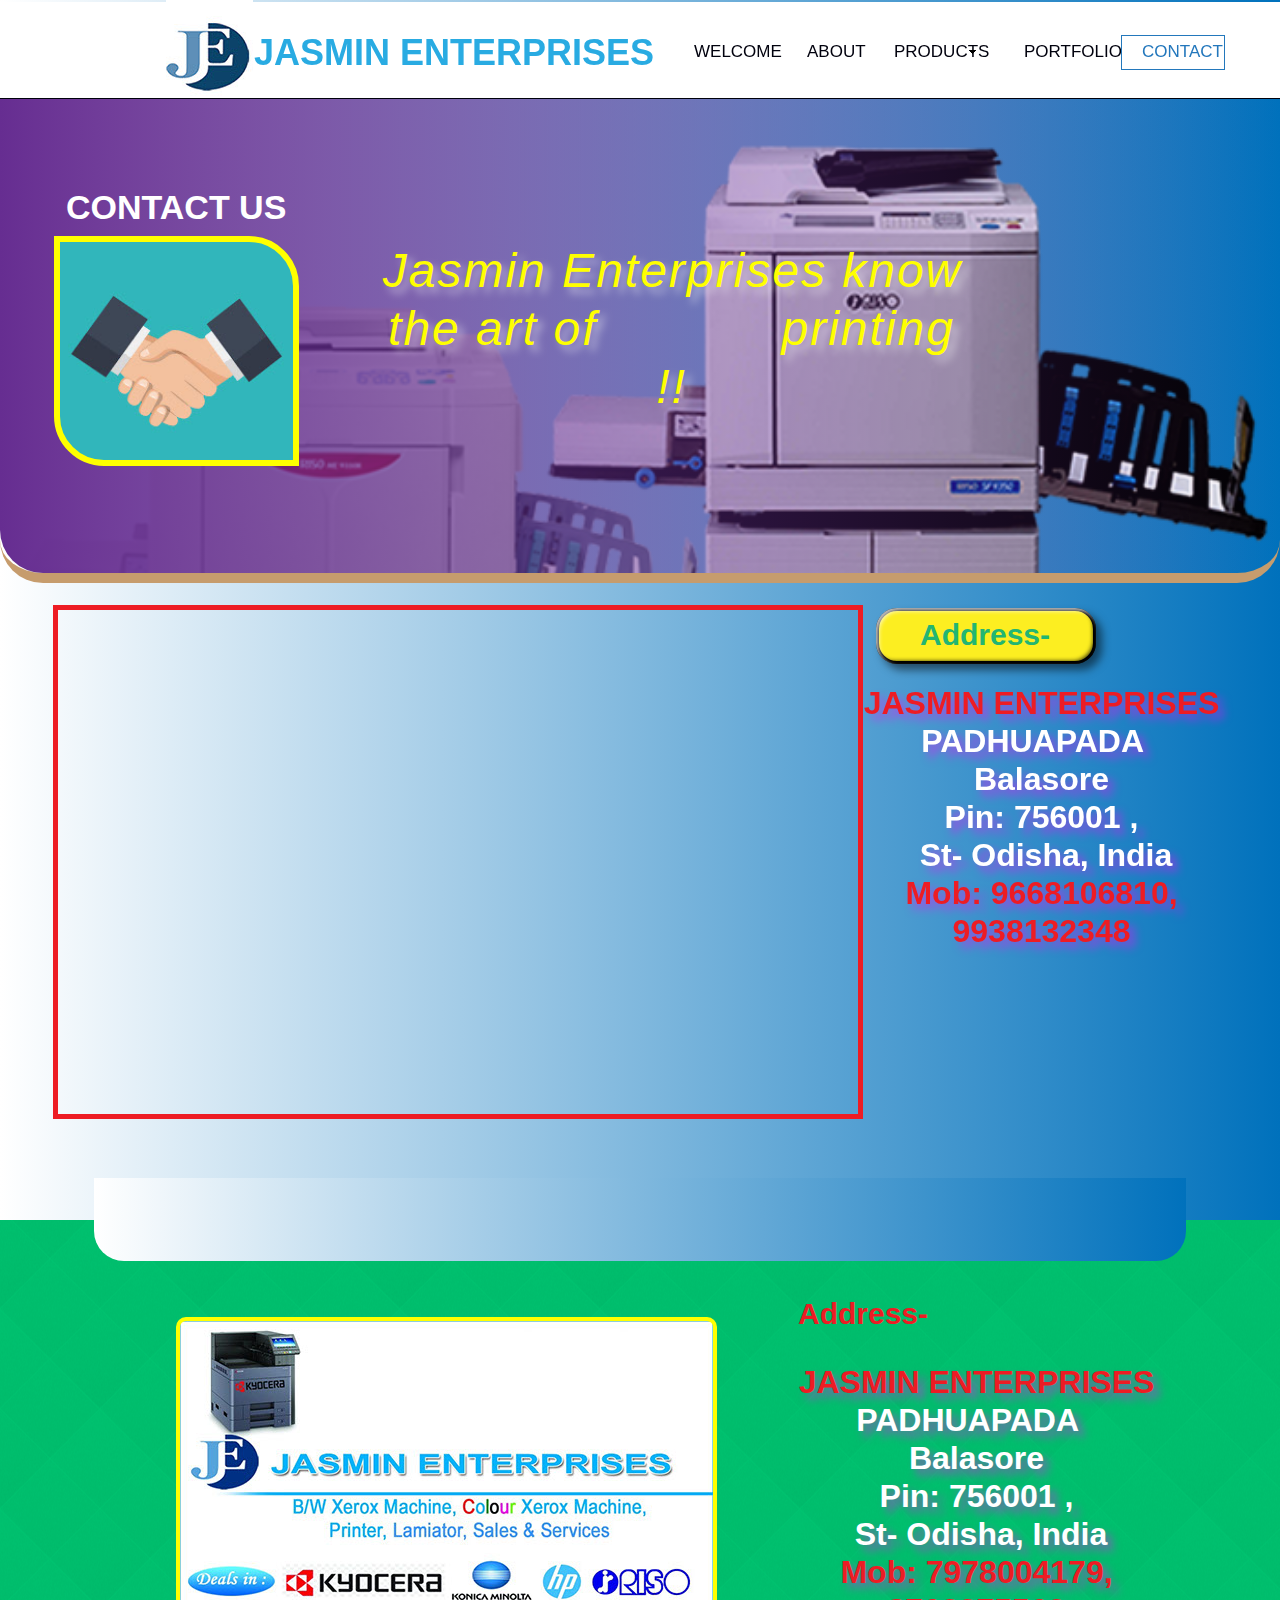
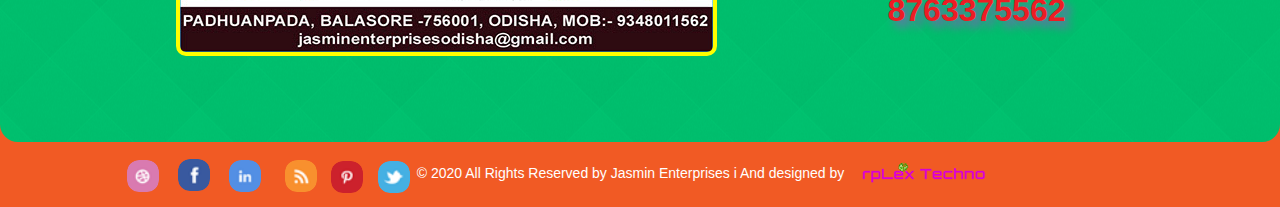
<file: contact.html>
<!DOCTYPE html>
<html class="nojs html css_verticalspacer" lang="en-US">
 <head>

  <meta http-equiv="Content-type" content="text/html;charset=UTF-8"/>
  <meta name="generator" content="2018.1.1.386"/>
  
  <script type="text/javascript">
   // Update the 'nojs'/'js' class on the html node
document.documentElement.className = document.documentElement.className.replace(/\bnojs\b/g, 'js');

// Check that all required assets are uploaded and up-to-date
if(typeof Muse == "undefined") window.Muse = {}; window.Muse.assets = {"required":["museutils.js", "museconfig.js", "jquery.musepolyfill.bgsize.js", "jquery.musemenu.js", "jquery.watch.js", "jquery.scrolleffects.js", "require.js", "contact.css"], "outOfDate":[]};
</script>
  
  <title>Contact</title>
  <!-- CSS -->
  <link rel="stylesheet" type="text/css" href="css/site_global.css?crc=209020390"/>
  <link rel="stylesheet" type="text/css" href="css/contact.css?crc=4116815673" id="pagesheet"/>
  <!-- Other scripts -->
  <script type="text/javascript">
   var __adobewebfontsappname__ = "muse";
</script>
  <!-- JS includes -->
  <script src="https://webfonts.creativecloud.com/aguafina-script:n4:all;abel:n4:all.js" type="text/javascript"></script>
  <!--[if lt IE 9]>
  <script src="scripts/html5shiv.js?crc=4241844378" type="text/javascript"></script>
  <![endif]-->
   </head>
 <body>

  <div class="clearfix gradient" id="page"><!-- group -->
   <div class="clearfix grpelem" id="pu3690"><!-- group -->
    <div class="browser_width" id="u3690-bw">
     <div id="u3690"><!-- simple frame --></div>
    </div>
    <nav class="MenuBar clearfix" id="menuu3693"><!-- horizontal box -->
     <div class="MenuItemContainer clearfix grpelem" id="u3722"><!-- vertical box -->
      <a class="nonblock nontext MenuItem MenuItemWithSubMenu clearfix colelem" id="u3723" href="index.html"><!-- horizontal box --><div class="MenuItemLabel NoWrap clearfix grpelem" id="u3726-4"><!-- content --><p>WELCOME</p></div></a>
     </div>
     <div class="MenuItemContainer clearfix grpelem" id="u3736"><!-- vertical box -->
      <div class="MenuItem MenuItemWithSubMenu clearfix colelem" id="u3739"><!-- horizontal box -->
       <div class="MenuItemLabel NoWrap clearfix grpelem" id="u3742-4"><!-- content -->
        <p>ABOUT</p>
       </div>
      </div>
     </div>
     <div class="MenuItemContainer clearfix grpelem" id="u3701"><!-- vertical box -->
      <div class="MenuItem MenuItemWithSubMenu clearfix colelem" id="u3718"><!-- horizontal box -->
       <div class="MenuItemLabel NoWrap clearfix grpelem" id="u3719-4"><!-- content -->
        <p>PRODUCTS</p>
       </div>
       <div class="grpelem" id="u3720"><!-- content --></div>
      </div>
      <div class="SubMenu MenuLevel1 clearfix" id="u3702"><!-- vertical box -->
       <ul class="SubMenuView clearfix colelem" id="u3703"><!-- vertical box -->
        <li class="MenuItemContainer clearfix colelem" id="u3711"><!-- horizontal box --><a class="nonblock nontext MenuItem MenuItemWithSubMenu clearfix grpelem" id="u3714" href="riso.html"><!-- horizontal box --><div class="MenuItemLabel NoWrap clearfix grpelem" id="u3715-4"><!-- content --><p>RISO</p></div></a></li>
        <li class="MenuItemContainer clearfix colelem" id="u3704"><!-- horizontal box --><a class="nonblock nontext MenuItem MenuItemWithSubMenu clearfix grpelem" id="u3705" href="kyocera.html"><!-- horizontal box --><div class="MenuItemLabel NoWrap clearfix grpelem" id="u3707-4"><!-- content --><p>RISO2</p></div></a></li>
       </ul>
      </div>
     </div>
     <div class="MenuItemContainer clearfix grpelem" id="u3729"><!-- vertical box -->
      <a class="nonblock nontext MenuItem MenuItemWithSubMenu clearfix colelem" id="u3732" href="portfolio.html"><!-- horizontal box --><div class="MenuItemLabel NoWrap clearfix grpelem" id="u3735-4"><!-- content --><p>PORTFOLIO</p></div></a>
     </div>
     <div class="MenuItemContainer clearfix grpelem" id="u3694"><!-- vertical box -->
      <div class="position_content" id="u3694_position_content">
       <a class="nonblock nontext MenuItem MenuItemWithSubMenu MuseMenuActive clearfix colelem" id="u3697" href="contact.html"><!-- horizontal box --><div class="MenuItemLabel NoWrap clearfix grpelem" id="u3698-4"><!-- content --><p>CONTACT</p></div></a>
      </div>
     </div>
    </nav>
   </div>
   <div class="clearfix grpelem" id="ppu3691"><!-- column -->
    <div class="clearfix colelem" id="pu3691"><!-- group -->
     <div class="museBGSize grpelem" id="u3691"><!-- simple frame --></div>
     <div class="clearfix grpelem" id="u3692-4"><!-- content -->
      <p>JASMIN ENTERPRISES</p>
     </div>
    </div>
    <div class="clearfix colelem" id="pu3552"><!-- group -->
     <div class="browser_width grpelem" id="u3552-bw">
      <div class="museBGSize rounded-corners" id="u3552"><!-- simple frame --></div>
     </div>
     <div class="browser_width grpelem" id="u3553-bw">
      <div class="gradient rounded-corners" id="u3553"><!-- group -->
       <div class="clearfix" id="u3553_align_to_page">
        <div class="clearfix grpelem" id="pu3555-4"><!-- column -->
         <div class="clearfix colelem" id="u3555-4"><!-- content -->
          <p>CONTACT US</p>
         </div>
         <div class="museBGSize rounded-corners colelem" id="u3554"><!-- simple frame --></div>
        </div>
        <div class="clearfix grpelem" id="u3560-4"><!-- content -->
         <p id="u3560-2">Jasmin Enterprises know the art of&nbsp;&nbsp;&nbsp;&nbsp;&nbsp;&nbsp;&nbsp;&nbsp;&nbsp;&nbsp;&nbsp; printing !!</p>
        </div>
       </div>
      </div>
     </div>
    </div>
    <div class="clearfix colelem" id="ppu3559-4"><!-- group -->
     <div class="clearfix grpelem" id="pu3559-4"><!-- column -->
      <div class="shadow rounded-corners clearfix colelem" id="u3559-4"><!-- content -->
       <p id="u3559-2">Address-</p>
      </div>
      <div class="clearfix colelem" id="u3558-12"><!-- content -->
       <p id="u3558-2">JASMIN ENTERPRISES</p>
       <p id="u3558-4">PADHUAPADA&nbsp;&nbsp; Balasore</p>
       <p id="u3558-6">Pin: 756001 ,</p>
       <p id="u3558-8">&nbsp;St- Odisha, India</p>
       <p id="u3558-10">Mob: 9668106810, 9938132348</p>
      </div>
     </div>
     <div class="grpelem" id="u3556"><!-- simple frame --></div>
     <div class="grpelem" id="u3557"><!-- custom html -->
      <iframe src="https://www.google.com/maps/embed?pb=!1m14!1m8!1m3!1d14849.546387394794!2d86.91602143961182!3d21.49257215051927!3m2!1i1024!2i768!4f13.1!3m3!1m2!1s0x0%3A0xb7399ab89b4bb037!2sJasmin%20enterprises!5e0!3m2!1sen!2sin!4v1629315796799!5m2!1sen!2sin" width="800" height="500" style="border:0;" allowfullscreen="" loading="lazy"></iframe>
     </div>
    </div>
   </div>
   <div class="verticalspacer" data-offset-top="1119" data-content-above-spacer="1114" data-content-below-spacer="684"></div>
   <div class="clearfix grpelem" id="pu3530"><!-- group -->
    <div class="browser_width grpelem" id="u3530-bw">
     <div id="u3530"><!-- group -->
      <div class="clearfix" id="u3530_align_to_page">
       <div class="clearfix grpelem" id="u3534"><!-- group -->
        <div class="rounded-corners clip_frame grpelem" id="u3537"><!-- image -->
         <img class="block" id="u3537_img" src="images/dribble32x32.jpg?crc=3900312861" alt="" width="32" height="32"/>
        </div>
        <a class="nonblock nontext rounded-corners clip_frame grpelem" id="u3541" href="https://www.facebook.com/incys/"><!-- image --><img class="block" id="u3541_img" src="images/facebook32x32.jpg?crc=3814358492" alt="" width="32" height="32"/></a>
        <div class="rounded-corners clip_frame grpelem" id="u3539"><!-- image -->
         <img class="block" id="u3539_img" src="images/linkedin32x32.jpg?crc=4032340596" alt="" width="32" height="32"/>
        </div>
        <div class="rounded-corners clip_frame grpelem" id="u3535"><!-- image -->
         <img class="block" id="u3535_img" src="images/rss.png?crc=4144695932" alt="" width="32" height="32"/>
        </div>
        <div class="rounded-corners clip_frame grpelem" id="u3543"><!-- image -->
         <img class="block" id="u3543_img" src="images/pinterest32x32.jpg?crc=340003248" alt="" width="32" height="32"/>
        </div>
        <a class="nonblock nontext rounded-corners clip_frame grpelem" id="u3545" href="https://twitter.com/Incysyoga"><!-- image --><img class="block" id="u3545_img" src="images/twitter32x32.jpg?crc=462041627" alt="" width="32" height="32"/></a>
       </div>
       <div class="clearfix grpelem" id="u3547-4"><!-- content -->
        <p>© 2020 All Rights Reserved by Jasmin Enterprises i And designed by</p>
       </div>
       <div class="museBGSize grpelem" id="u3548"><!-- simple frame --></div>
      </div>
     </div>
    </div>
    <div class="browser_width grpelem" id="u3531-bw">
     <div id="u3531"><!-- simple frame --></div>
    </div>
    <div class="browser_width grpelem" id="u3532-bw">
     <div class="rounded-corners" id="u3532"><!-- group -->
      <div class="clearfix" id="u3532_align_to_page">
       <div class="museBGSize rounded-corners grpelem" id="u3551"><!-- simple frame --></div>
       <div class="clearfix grpelem" id="pu3550-4"><!-- column -->
        <div class="clearfix colelem" id="u3550-4"><!-- content -->
         <p>Address-</p>
        </div>
        <div class="clearfix colelem" id="u3878-14"><!-- content -->
         <p id="u3878-2">JASMIN ENTERPRISES</p>
         <p id="u3878-4">PADHUAPADA&nbsp;&nbsp; Balasore</p>
         <p id="u3878-6">Pin: 756001 ,</p>
         <p id="u3878-8">&nbsp;St- Odisha, India</p>
         <p id="u3878-10">Mob: 7978004179,</p>
         <p id="u3878-12">8763375562</p>
        </div>
       </div>
      </div>
     </div>
    </div>
    <div class="gradient rounded-corners grpelem" id="u3533"><!-- simple frame --></div>
   </div>
  </div>
  <!-- Other scripts -->
  <script type="text/javascript">
   // Decide whether to suppress missing file error or not based on preference setting
var suppressMissingFileError = false
</script>
  <script type="text/javascript">
   window.Muse.assets.check=function(c){if(!window.Muse.assets.checked){window.Muse.assets.checked=!0;var b={},d=function(a,b){if(window.getComputedStyle){var c=window.getComputedStyle(a,null);return c&&c.getPropertyValue(b)||c&&c[b]||""}if(document.documentElement.currentStyle)return(c=a.currentStyle)&&c[b]||a.style&&a.style[b]||"";return""},a=function(a){if(a.match(/^rgb/))return a=a.replace(/\s+/g,"").match(/([\d\,]+)/gi)[0].split(","),(parseInt(a[0])<<16)+(parseInt(a[1])<<8)+parseInt(a[2]);if(a.match(/^\#/))return parseInt(a.substr(1),
16);return 0},f=function(f){for(var g=document.getElementsByTagName("link"),j=0;j<g.length;j++)if("text/css"==g[j].type){var l=(g[j].href||"").match(/\/?css\/([\w\-]+\.css)\?crc=(\d+)/);if(!l||!l[1]||!l[2])break;b[l[1]]=l[2]}g=document.createElement("div");g.className="version";g.style.cssText="display:none; width:1px; height:1px;";document.getElementsByTagName("body")[0].appendChild(g);for(j=0;j<Muse.assets.required.length;){var l=Muse.assets.required[j],k=l.match(/([\w\-\.]+)\.(\w+)$/),i=k&&k[1]?
k[1]:null,k=k&&k[2]?k[2]:null;switch(k.toLowerCase()){case "css":i=i.replace(/\W/gi,"_").replace(/^([^a-z])/gi,"_$1");g.className+=" "+i;i=a(d(g,"color"));k=a(d(g,"backgroundColor"));i!=0||k!=0?(Muse.assets.required.splice(j,1),"undefined"!=typeof b[l]&&(i!=b[l]>>>24||k!=(b[l]&16777215))&&Muse.assets.outOfDate.push(l)):j++;g.className="version";break;case "js":j++;break;default:throw Error("Unsupported file type: "+k);}}c?c().jquery!="1.8.3"&&Muse.assets.outOfDate.push("jquery-1.8.3.min.js"):Muse.assets.required.push("jquery-1.8.3.min.js");
g.parentNode.removeChild(g);if(Muse.assets.outOfDate.length||Muse.assets.required.length)g="Some files on the server may be missing or incorrect. Clear browser cache and try again. If the problem persists please contact website author.",f&&Muse.assets.outOfDate.length&&(g+="\nOut of date: "+Muse.assets.outOfDate.join(",")),f&&Muse.assets.required.length&&(g+="\nMissing: "+Muse.assets.required.join(",")),suppressMissingFileError?(g+="\nUse SuppressMissingFileError key in AppPrefs.xml to show missing file error pop up.",console.log(g)):alert(g)};location&&location.search&&location.search.match&&location.search.match(/muse_debug/gi)?
setTimeout(function(){f(!0)},5E3):f()}};
var muse_init=function(){require.config({baseUrl:""});require(["jquery","museutils","whatinput","jquery.musemenu","jquery.musepolyfill.bgsize","jquery.watch","jquery.scrolleffects"],function(c){var $ = c;$(document).ready(function(){try{
window.Muse.assets.check($);/* body */
Muse.Utils.transformMarkupToFixBrowserProblemsPreInit();/* body */
Muse.Utils.prepHyperlinks(true);/* body */
Muse.Utils.resizeHeight('.browser_width');/* resize height */
Muse.Utils.requestAnimationFrame(function() { $('body').addClass('initialized'); });/* mark body as initialized */
Muse.Utils.makeButtonsVisibleAfterSettingMinWidth();/* body */
Muse.Utils.initWidget('.MenuBar', ['#bp_infinity'], function(elem) { return $(elem).museMenu(); });/* unifiedNavBar */
Muse.Utils.fullPage('#page');/* 100% height page */
$('#u3532').registerBackgroundPositionScrollEffect([{"in":[-Infinity,-1311.48],"speed":[0,2]},{"in":[-1311.48,Infinity],"speed":[0,2]}]);/* scroll effect */
Muse.Utils.showWidgetsWhenReady();/* body */
Muse.Utils.transformMarkupToFixBrowserProblems();/* body */
}catch(b){if(b&&"function"==typeof b.notify?b.notify():Muse.Assert.fail("Error calling selector function: "+b),false)throw b;}})})};

</script>
  <!-- RequireJS script -->
  <script src="scripts/require.js?crc=4177726516" type="text/javascript" async data-main="scripts/museconfig.js?crc=3936894949" onload="if (requirejs) requirejs.onError = function(requireType, requireModule) { if (requireType && requireType.toString && requireType.toString().indexOf && 0 <= requireType.toString().indexOf('#scripterror')) window.Muse.assets.check(); }" onerror="window.Muse.assets.check();"></script>
   </body>
</html>
</file>
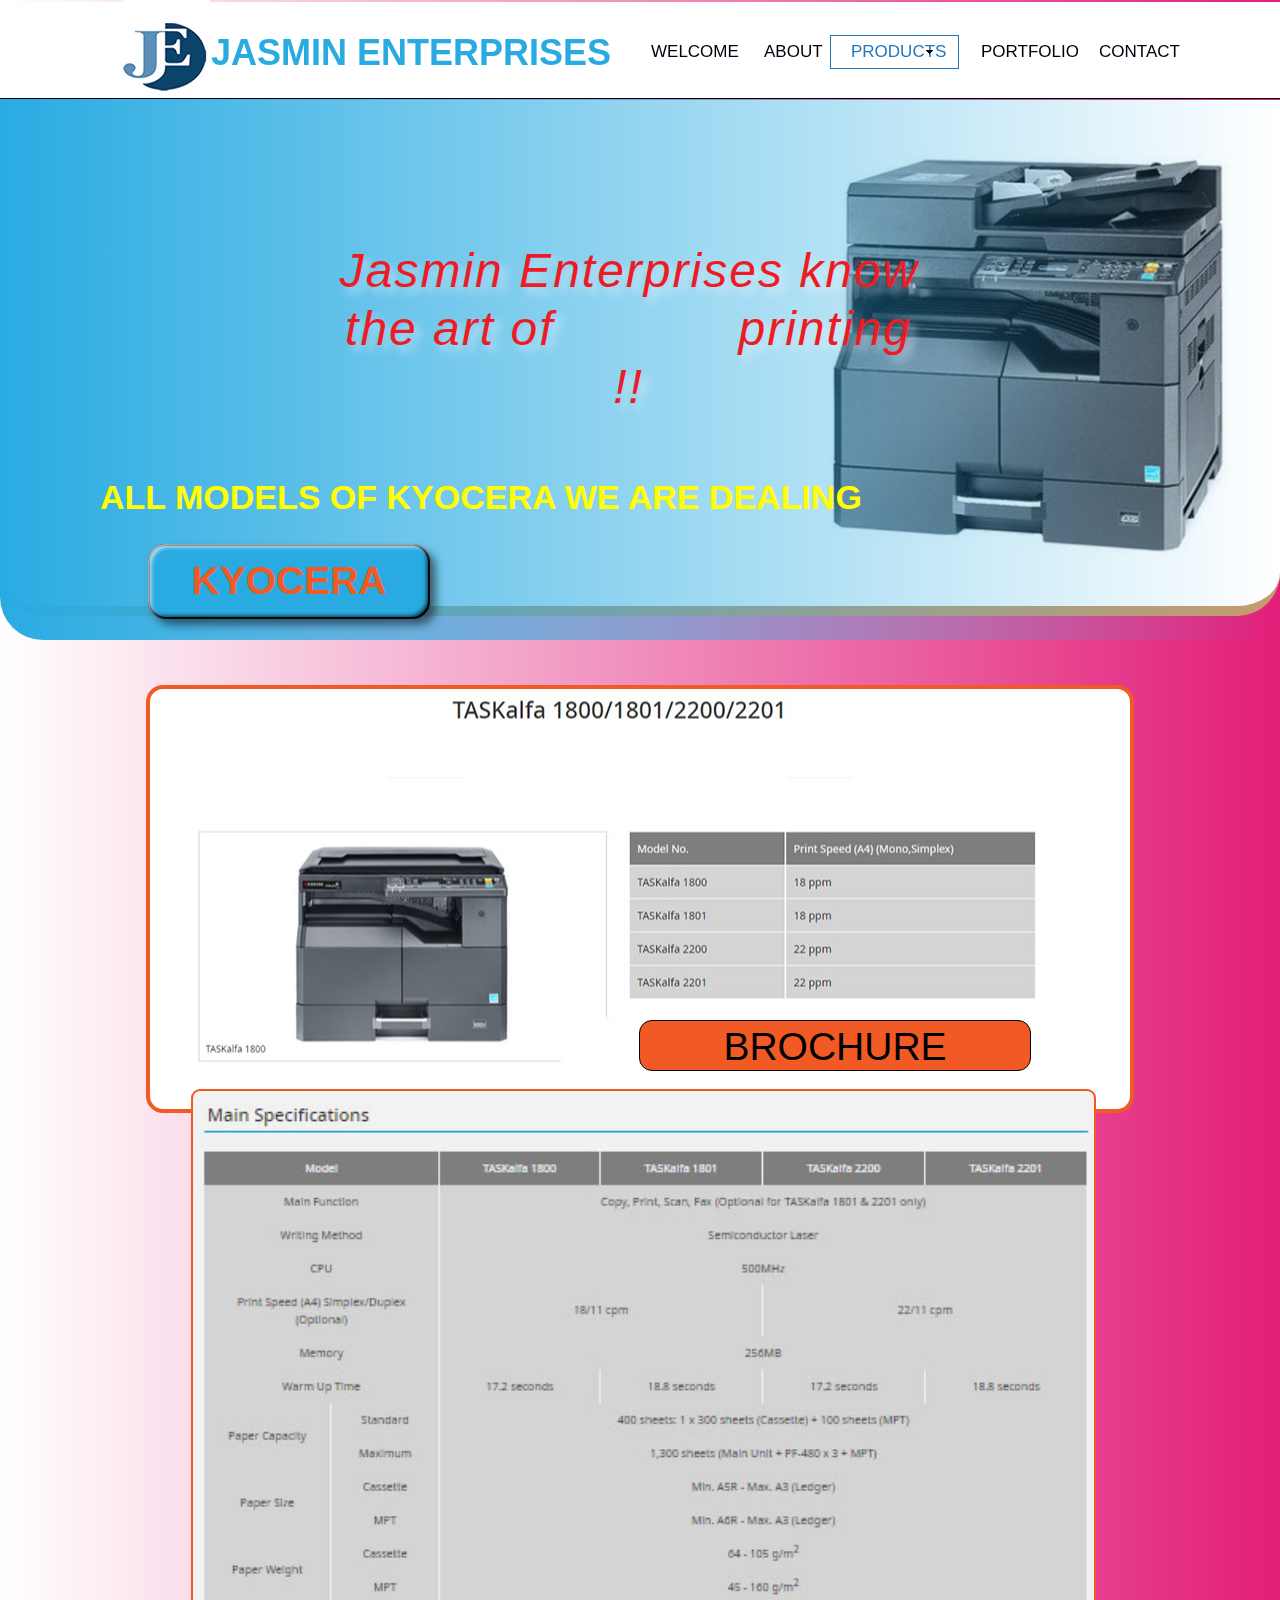
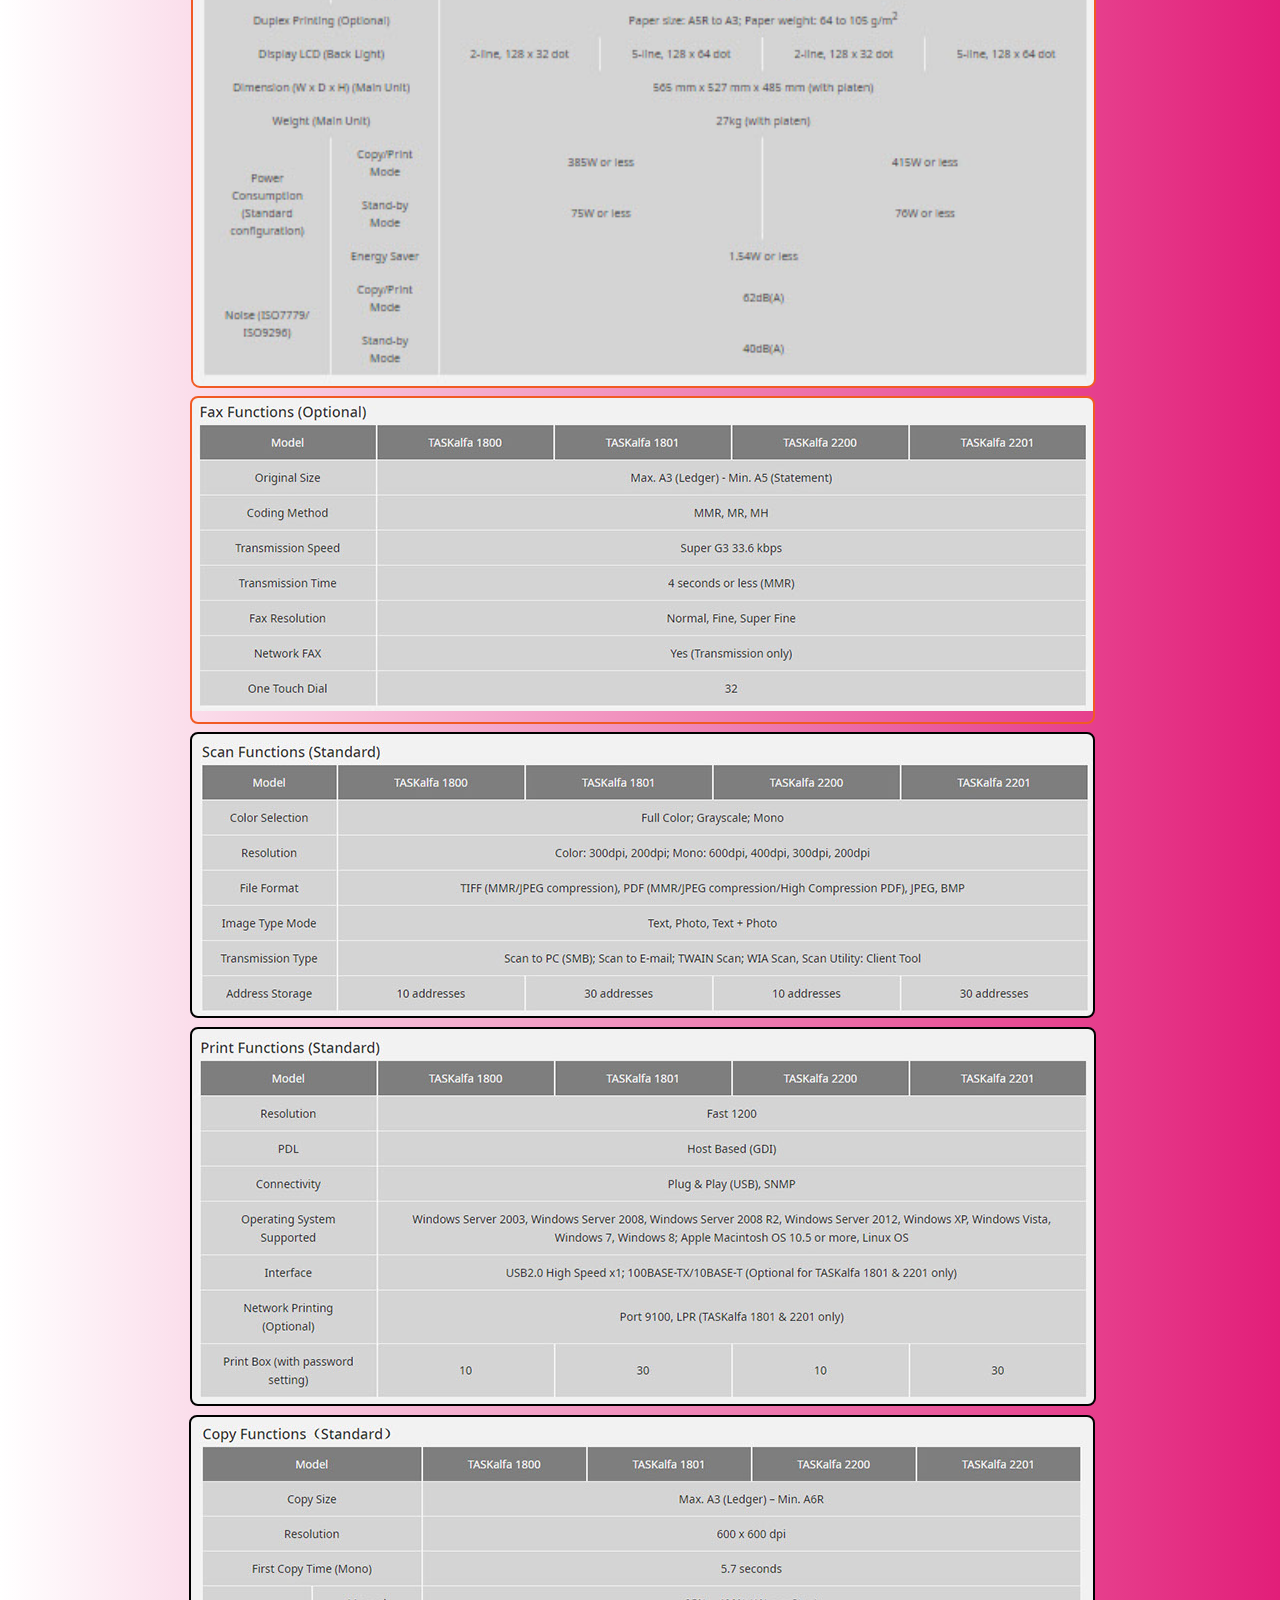
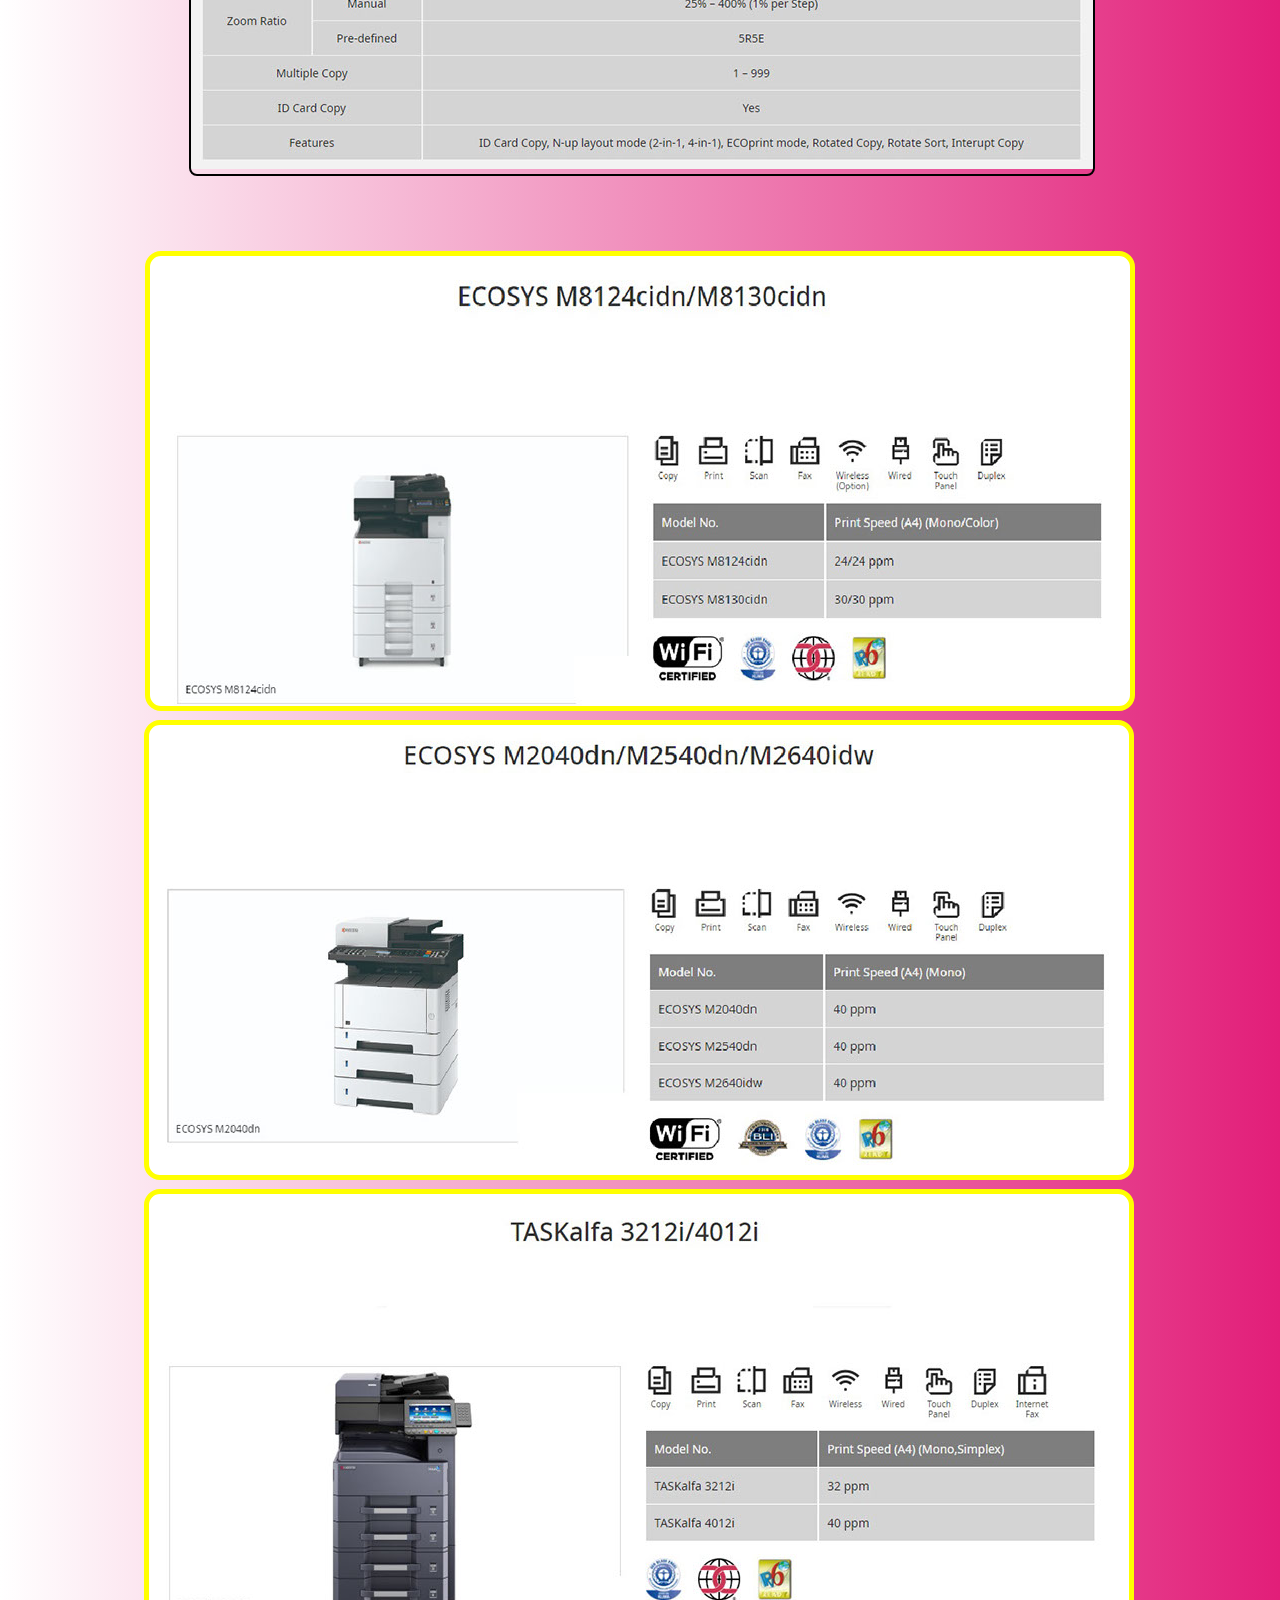
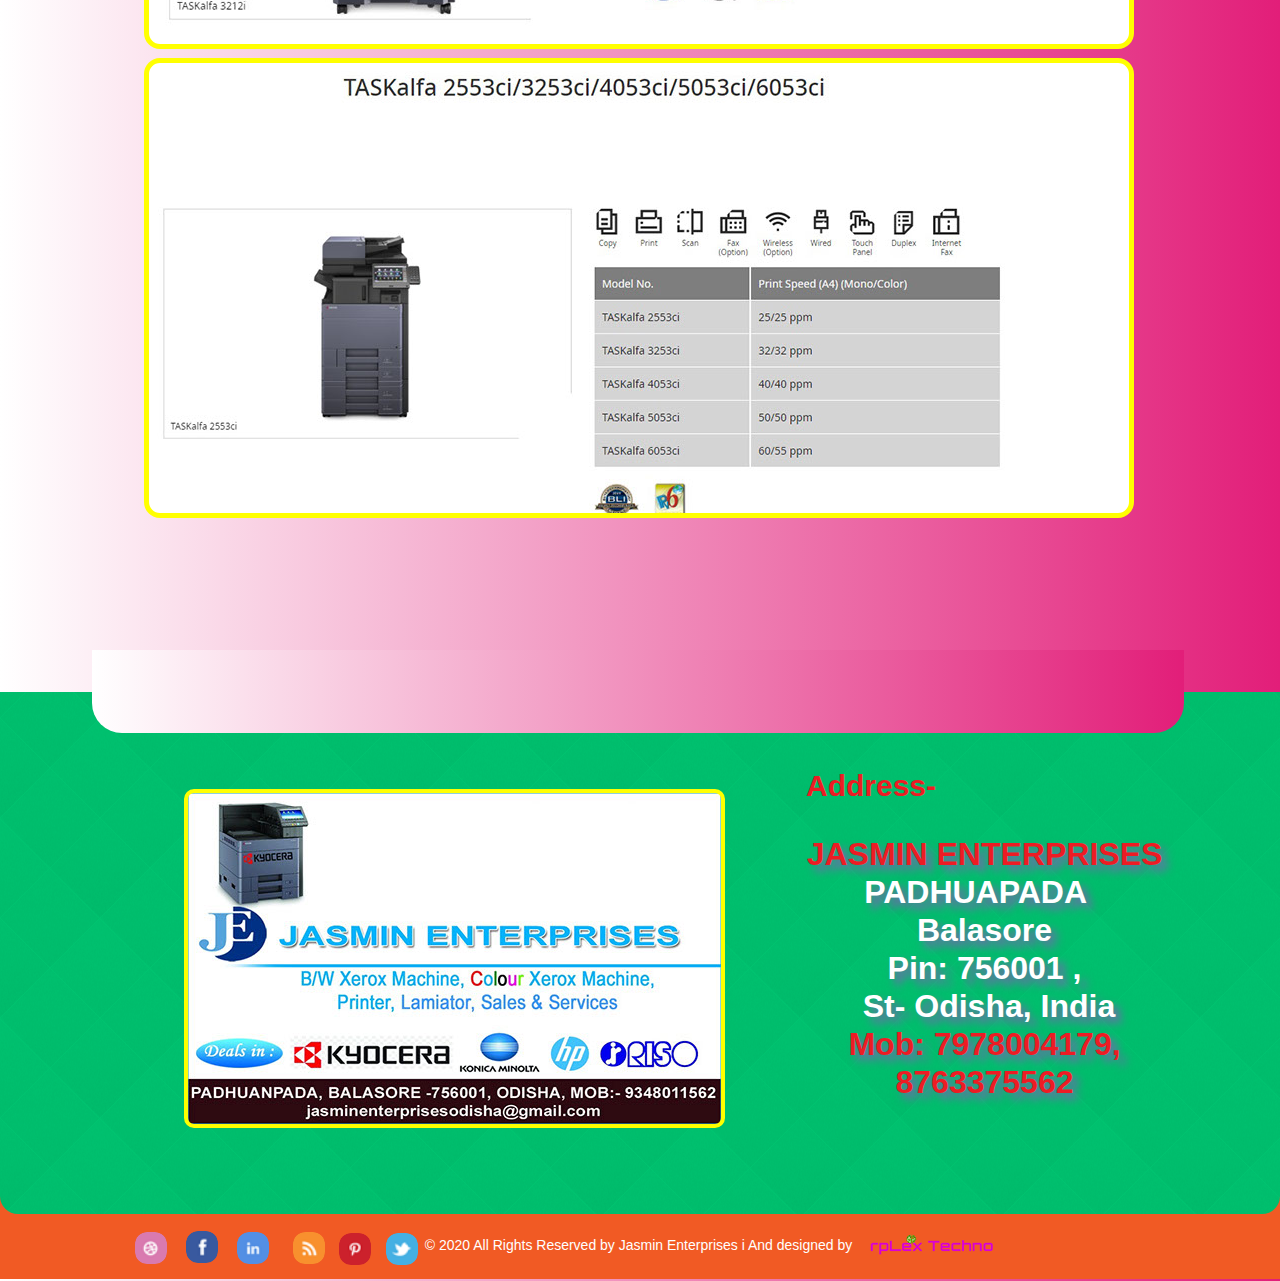
<file: kyocera.html>
<!DOCTYPE html>
<html class="nojs html css_verticalspacer" lang="en-US">
 <head>

  <meta http-equiv="Content-type" content="text/html;charset=UTF-8"/>
  <meta name="generator" content="2018.1.1.386"/>
  
  <script type="text/javascript">
   // Update the 'nojs'/'js' class on the html node
document.documentElement.className = document.documentElement.className.replace(/\bnojs\b/g, 'js');

// Check that all required assets are uploaded and up-to-date
if(typeof Muse == "undefined") window.Muse = {}; window.Muse.assets = {"required":["museutils.js", "museconfig.js", "jquery.musepolyfill.bgsize.js", "jquery.musemenu.js", "jquery.watch.js", "jquery.scrolleffects.js", "require.js", "kyocera.css"], "outOfDate":[]};
</script>
  
  <title>KYOCERA</title>
  <!-- CSS -->
  <link rel="stylesheet" type="text/css" href="css/site_global.css?crc=209020390"/>
  <link rel="stylesheet" type="text/css" href="css/kyocera.css?crc=97874943" id="pagesheet"/>
  <!-- Other scripts -->
  <script type="text/javascript">
   var __adobewebfontsappname__ = "muse";
</script>
  <!-- JS includes -->
  <script src="https://webfonts.creativecloud.com/aguafina-script:n4:all;abel:n4:all.js" type="text/javascript"></script>
  <!--[if lt IE 9]>
  <script src="scripts/html5shiv.js?crc=4241844378" type="text/javascript"></script>
  <![endif]-->
   </head>
 <body>

  <div class="clearfix gradient" id="page"><!-- group -->
   <div class="clearfix grpelem" id="pu4346"><!-- group -->
    <div class="browser_width" id="u4346-bw">
     <div id="u4346"><!-- simple frame --></div>
    </div>
    <nav class="MenuBar clearfix" id="menuu4349"><!-- horizontal box -->
     <div class="MenuItemContainer clearfix grpelem" id="u4364"><!-- vertical box -->
      <a class="nonblock nontext MenuItem MenuItemWithSubMenu clearfix colelem" id="u4367" href="index.html"><!-- horizontal box --><div class="MenuItemLabel NoWrap clearfix grpelem" id="u4369-4"><!-- content --><p>WELCOME</p></div></a>
     </div>
     <div class="MenuItemContainer clearfix grpelem" id="u4350"><!-- vertical box -->
      <div class="MenuItem MenuItemWithSubMenu clearfix colelem" id="u4351"><!-- horizontal box -->
       <div class="MenuItemLabel NoWrap clearfix grpelem" id="u4354-4"><!-- content -->
        <p>ABOUT</p>
       </div>
      </div>
     </div>
     <div class="MenuItemContainer clearfix grpelem" id="u4371"><!-- vertical box -->
      <div class="MenuItem MenuItemWithSubMenu clearfix colelem" id="u4388"><!-- horizontal box -->
       <div class="MenuItemLabel NoWrap clearfix grpelem" id="u4390-4"><!-- content -->
        <p>PRODUCTS</p>
       </div>
       <div class="grpelem" id="u4391"><!-- content --></div>
      </div>
      <div class="SubMenu MenuLevel1 clearfix" id="u4372"><!-- vertical box -->
       <ul class="SubMenuView clearfix colelem" id="u4373"><!-- vertical box -->
        <li class="MenuItemContainer clearfix colelem" id="u4374"><!-- horizontal box --><a class="nonblock nontext MenuItem MenuItemWithSubMenu clearfix grpelem" id="u4375" href="riso.html"><!-- horizontal box --><div class="MenuItemLabel NoWrap clearfix grpelem" id="u4376-4"><!-- content --><p>RISO</p></div></a></li>
        <li class="MenuItemContainer clearfix colelem" id="u4381"><!-- horizontal box --><a class="nonblock nontext MenuItem MenuItemWithSubMenu MuseMenuActive clearfix grpelem" id="u4382" href="kyocera.html"><!-- horizontal box --><div class="MenuItemLabel NoWrap clearfix grpelem" id="u4385-4"><!-- content --><p>RISO2</p></div></a></li>
       </ul>
      </div>
     </div>
     <div class="MenuItemContainer clearfix grpelem" id="u4392"><!-- vertical box -->
      <a class="nonblock nontext MenuItem MenuItemWithSubMenu clearfix colelem" id="u4395" href="portfolio.html"><!-- horizontal box --><div class="MenuItemLabel NoWrap clearfix grpelem" id="u4396-4"><!-- content --><p>PORTFOLIO</p></div></a>
     </div>
     <div class="MenuItemContainer clearfix grpelem" id="u4357"><!-- vertical box -->
      <a class="nonblock nontext MenuItem MenuItemWithSubMenu clearfix colelem" id="u4358" href="contact.html"><!-- horizontal box --><div class="MenuItemLabel NoWrap clearfix grpelem" id="u4359-4"><!-- content --><p>CONTACT</p></div></a>
     </div>
    </nav>
   </div>
   <div class="clearfix grpelem" id="ppu4347"><!-- column -->
    <div class="clearfix colelem" id="pu4347"><!-- group -->
     <div class="museBGSize grpelem" id="u4347"><!-- simple frame --></div>
     <div class="clearfix grpelem" id="u4348-4"><!-- content -->
      <p>JASMIN ENTERPRISES</p>
     </div>
    </div>
    <div class="clearfix colelem" id="pu4342"><!-- group -->
     <div class="browser_width grpelem" id="u4342-bw">
      <div class="museBGSize rounded-corners" id="u4342"><!-- simple frame --></div>
     </div>
     <div class="browser_width grpelem" id="u4343-bw">
      <div class="gradient rounded-corners" id="u4343"><!-- column -->
       <div class="clearfix" id="u4343_align_to_page">
        <div class="clearfix colelem" id="u4345-4"><!-- content -->
         <p id="u4345-2">Jasmin Enterprises know the art of&nbsp;&nbsp;&nbsp;&nbsp;&nbsp;&nbsp;&nbsp;&nbsp;&nbsp;&nbsp;&nbsp; printing !!</p>
        </div>
        <div class="clearfix colelem" id="u4344-4"><!-- content -->
         <p>ALL MODELS OF KYOCERA WE ARE DEALING</p>
        </div>
        <div class="shadow rounded-corners clearfix colelem" id="u5188-4"><!-- content -->
         <p id="u5188-2">KYOCERA</p>
        </div>
       </div>
      </div>
     </div>
    </div>
    <div class="clearfix colelem" id="pu4518"><!-- group -->
     <div class="museBGSize rounded-corners clearfix grpelem" id="u4518"><!-- group -->
      <a class="nonblock nontext rounded-corners clearfix grpelem" id="u4587-4" href="assets/brochure_taskalfa_3212i_4012i_in.pdf"><!-- content --><p id="u4587-2">BROCHURE</p></a>
     </div>
     <div class="museBGSize rounded-corners grpelem" id="u4529"><!-- simple frame --></div>
    </div>
    <div class="museBGSize rounded-corners colelem" id="u4540"><!-- simple frame --></div>
    <div class="museBGSize rounded-corners colelem" id="u4551"><!-- simple frame --></div>
    <div class="museBGSize rounded-corners colelem" id="u4562"><!-- simple frame --></div>
    <div class="museBGSize rounded-corners colelem" id="u4573"><!-- simple frame --></div>
    <div class="museBGSize rounded-corners colelem" id="u4592"><!-- simple frame --></div>
    <div class="museBGSize rounded-corners colelem" id="u4603"><!-- simple frame --></div>
    <div class="museBGSize rounded-corners colelem" id="u4614"><!-- simple frame --></div>
    <div class="museBGSize rounded-corners colelem" id="u4625"><!-- simple frame --></div>
   </div>
   <div class="verticalspacer" data-offset-top="5086" data-content-above-spacer="5284" data-content-below-spacer="762"></div>
   <div class="clearfix grpelem" id="pu4270"><!-- group -->
    <div class="browser_width grpelem" id="u4270-bw">
     <div id="u4270"><!-- group -->
      <div class="clearfix" id="u4270_align_to_page">
       <div class="clearfix grpelem" id="u4274"><!-- group -->
        <div class="rounded-corners clip_frame grpelem" id="u4277"><!-- image -->
         <img class="block" id="u4277_img" src="images/dribble32x32.jpg?crc=3900312861" alt="" width="32" height="32"/>
        </div>
        <a class="nonblock nontext rounded-corners clip_frame grpelem" id="u4275" href="https://www.facebook.com/incys/"><!-- image --><img class="block" id="u4275_img" src="images/facebook32x32.jpg?crc=3814358492" alt="" width="32" height="32"/></a>
        <div class="rounded-corners clip_frame grpelem" id="u4285"><!-- image -->
         <img class="block" id="u4285_img" src="images/linkedin32x32.jpg?crc=4032340596" alt="" width="32" height="32"/>
        </div>
        <div class="rounded-corners clip_frame grpelem" id="u4281"><!-- image -->
         <img class="block" id="u4281_img" src="images/rss.png?crc=4144695932" alt="" width="32" height="32"/>
        </div>
        <div class="rounded-corners clip_frame grpelem" id="u4279"><!-- image -->
         <img class="block" id="u4279_img" src="images/pinterest32x32.jpg?crc=340003248" alt="" width="32" height="32"/>
        </div>
        <a class="nonblock nontext rounded-corners clip_frame grpelem" id="u4283" href="https://twitter.com/Incysyoga"><!-- image --><img class="block" id="u4283_img" src="images/twitter32x32.jpg?crc=462041627" alt="" width="32" height="32"/></a>
       </div>
       <div class="clearfix grpelem" id="u4287-4"><!-- content -->
        <p>© 2020 All Rights Reserved by Jasmin Enterprises i And designed by</p>
       </div>
       <div class="museBGSize grpelem" id="u4288"><!-- simple frame --></div>
      </div>
     </div>
    </div>
    <div class="browser_width grpelem" id="u4271-bw">
     <div id="u4271"><!-- simple frame --></div>
    </div>
    <div class="browser_width grpelem" id="u4272-bw">
     <div class="rounded-corners" id="u4272"><!-- group -->
      <div class="clearfix" id="u4272_align_to_page">
       <div class="museBGSize rounded-corners grpelem" id="u4290"><!-- simple frame --></div>
       <div class="clearfix grpelem" id="pu4289-4"><!-- column -->
        <div class="clearfix colelem" id="u4289-4"><!-- content -->
         <p>Address-</p>
        </div>
        <div class="clearfix colelem" id="u4291-14"><!-- content -->
         <p id="u4291-2">JASMIN ENTERPRISES</p>
         <p id="u4291-4">PADHUAPADA&nbsp;&nbsp; Balasore</p>
         <p id="u4291-6">Pin: 756001 ,</p>
         <p id="u4291-8">&nbsp;St- Odisha, India</p>
         <p id="u4291-10">Mob: 7978004179,</p>
         <p id="u4291-12">8763375562</p>
        </div>
       </div>
      </div>
     </div>
    </div>
    <div class="gradient rounded-corners grpelem" id="u4273"><!-- simple frame --></div>
   </div>
  </div>
  <!-- Other scripts -->
  <script type="text/javascript">
   // Decide whether to suppress missing file error or not based on preference setting
var suppressMissingFileError = false
</script>
  <script type="text/javascript">
   window.Muse.assets.check=function(c){if(!window.Muse.assets.checked){window.Muse.assets.checked=!0;var b={},d=function(a,b){if(window.getComputedStyle){var c=window.getComputedStyle(a,null);return c&&c.getPropertyValue(b)||c&&c[b]||""}if(document.documentElement.currentStyle)return(c=a.currentStyle)&&c[b]||a.style&&a.style[b]||"";return""},a=function(a){if(a.match(/^rgb/))return a=a.replace(/\s+/g,"").match(/([\d\,]+)/gi)[0].split(","),(parseInt(a[0])<<16)+(parseInt(a[1])<<8)+parseInt(a[2]);if(a.match(/^\#/))return parseInt(a.substr(1),
16);return 0},f=function(f){for(var g=document.getElementsByTagName("link"),j=0;j<g.length;j++)if("text/css"==g[j].type){var l=(g[j].href||"").match(/\/?css\/([\w\-]+\.css)\?crc=(\d+)/);if(!l||!l[1]||!l[2])break;b[l[1]]=l[2]}g=document.createElement("div");g.className="version";g.style.cssText="display:none; width:1px; height:1px;";document.getElementsByTagName("body")[0].appendChild(g);for(j=0;j<Muse.assets.required.length;){var l=Muse.assets.required[j],k=l.match(/([\w\-\.]+)\.(\w+)$/),i=k&&k[1]?
k[1]:null,k=k&&k[2]?k[2]:null;switch(k.toLowerCase()){case "css":i=i.replace(/\W/gi,"_").replace(/^([^a-z])/gi,"_$1");g.className+=" "+i;i=a(d(g,"color"));k=a(d(g,"backgroundColor"));i!=0||k!=0?(Muse.assets.required.splice(j,1),"undefined"!=typeof b[l]&&(i!=b[l]>>>24||k!=(b[l]&16777215))&&Muse.assets.outOfDate.push(l)):j++;g.className="version";break;case "js":j++;break;default:throw Error("Unsupported file type: "+k);}}c?c().jquery!="1.8.3"&&Muse.assets.outOfDate.push("jquery-1.8.3.min.js"):Muse.assets.required.push("jquery-1.8.3.min.js");
g.parentNode.removeChild(g);if(Muse.assets.outOfDate.length||Muse.assets.required.length)g="Some files on the server may be missing or incorrect. Clear browser cache and try again. If the problem persists please contact website author.",f&&Muse.assets.outOfDate.length&&(g+="\nOut of date: "+Muse.assets.outOfDate.join(",")),f&&Muse.assets.required.length&&(g+="\nMissing: "+Muse.assets.required.join(",")),suppressMissingFileError?(g+="\nUse SuppressMissingFileError key in AppPrefs.xml to show missing file error pop up.",console.log(g)):alert(g)};location&&location.search&&location.search.match&&location.search.match(/muse_debug/gi)?
setTimeout(function(){f(!0)},5E3):f()}};
var muse_init=function(){require.config({baseUrl:""});require(["jquery","museutils","whatinput","jquery.musemenu","jquery.musepolyfill.bgsize","jquery.watch","jquery.scrolleffects"],function(c){var $ = c;$(document).ready(function(){try{
window.Muse.assets.check($);/* body */
Muse.Utils.transformMarkupToFixBrowserProblemsPreInit();/* body */
Muse.Utils.prepHyperlinks(true);/* body */
Muse.Utils.resizeHeight('.browser_width');/* resize height */
Muse.Utils.requestAnimationFrame(function() { $('body').addClass('initialized'); });/* mark body as initialized */
Muse.Utils.makeButtonsVisibleAfterSettingMinWidth();/* body */
Muse.Utils.initWidget('.MenuBar', ['#bp_infinity'], function(elem) { return $(elem).museMenu(); });/* unifiedNavBar */
Muse.Utils.fullPage('#page');/* 100% height page */
$('#u4272').registerBackgroundPositionScrollEffect([{"in":[-Infinity,2925.86],"speed":[0,2]},{"in":[2925.86,Infinity],"speed":[0,2]}]);/* scroll effect */
Muse.Utils.showWidgetsWhenReady();/* body */
Muse.Utils.transformMarkupToFixBrowserProblems();/* body */
}catch(b){if(b&&"function"==typeof b.notify?b.notify():Muse.Assert.fail("Error calling selector function: "+b),false)throw b;}})})};

</script>
  <!-- RequireJS script -->
  <script src="scripts/require.js?crc=4177726516" type="text/javascript" async data-main="scripts/museconfig.js?crc=3936894949" onload="if (requirejs) requirejs.onError = function(requireType, requireModule) { if (requireType && requireType.toString && requireType.toString().indexOf && 0 <= requireType.toString().indexOf('#scripterror')) window.Muse.assets.check(); }" onerror="window.Muse.assets.check();"></script>
   </body>
</html>
</file>
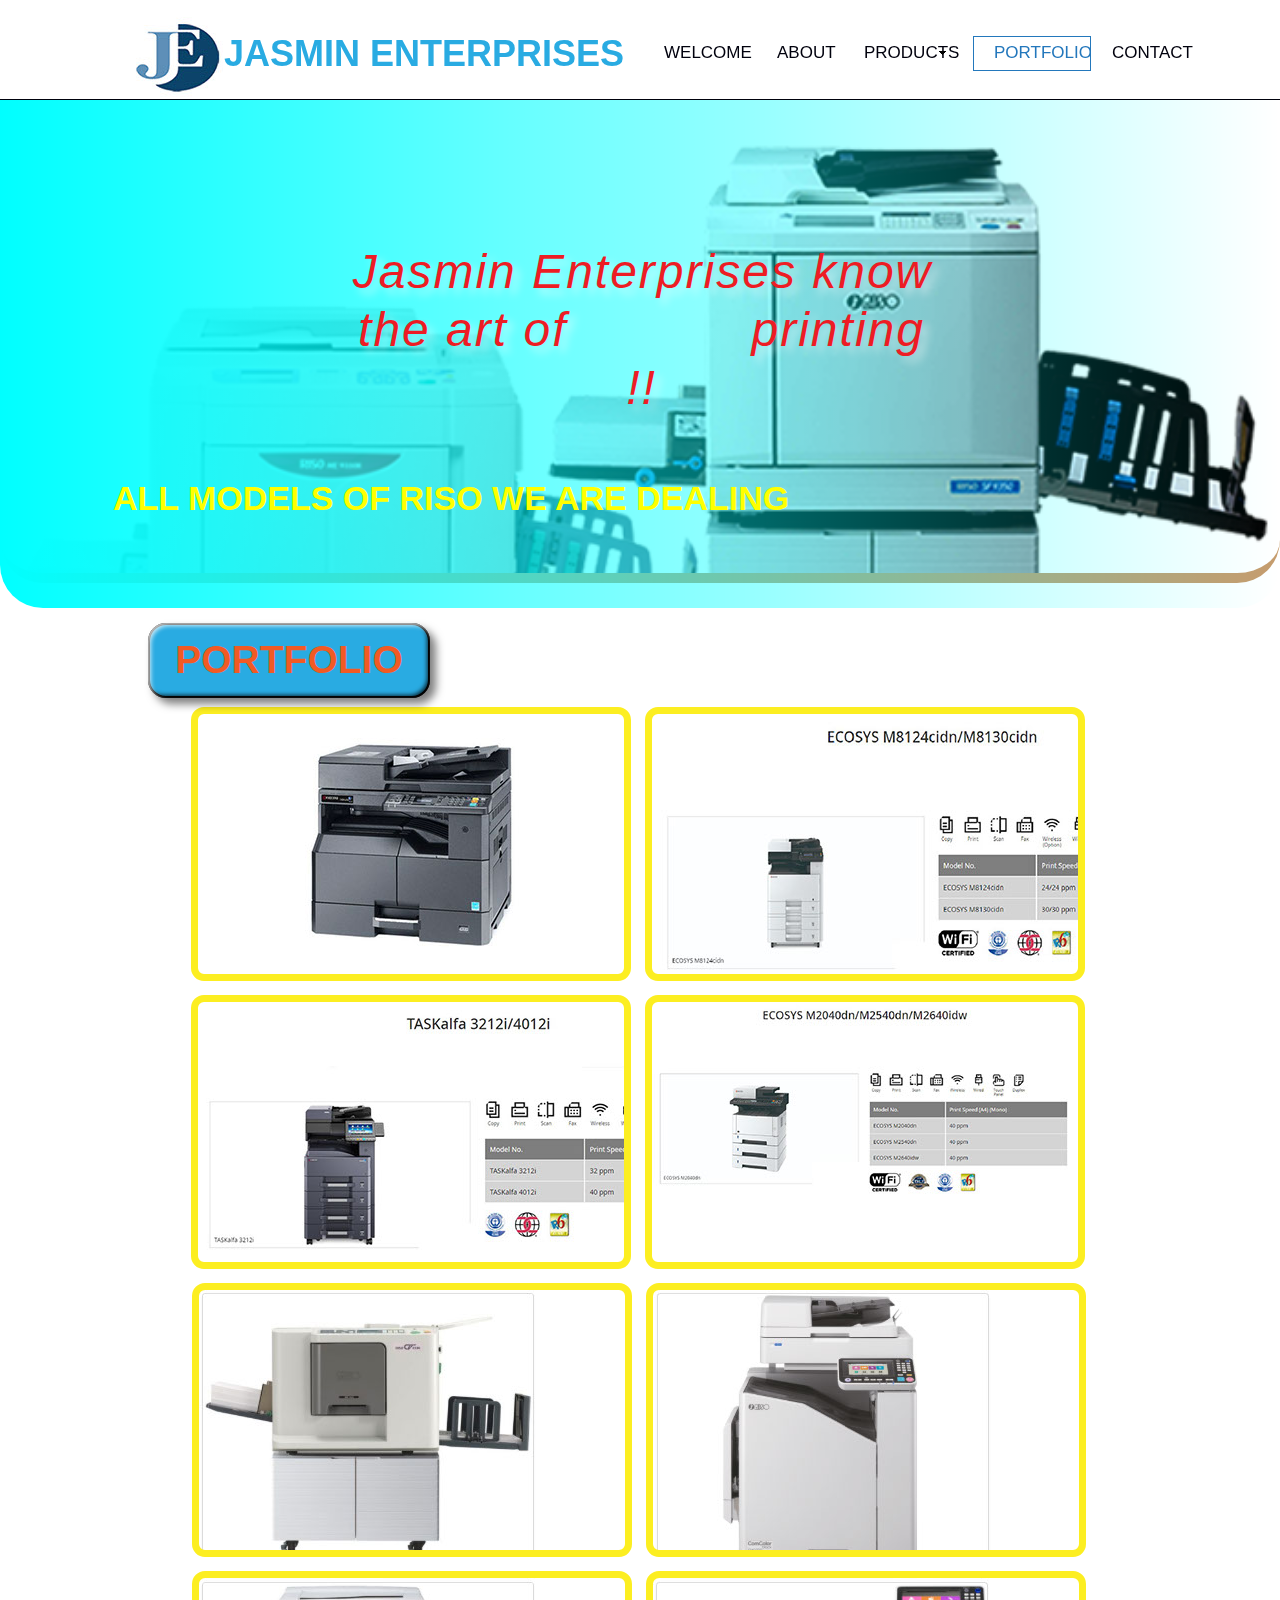
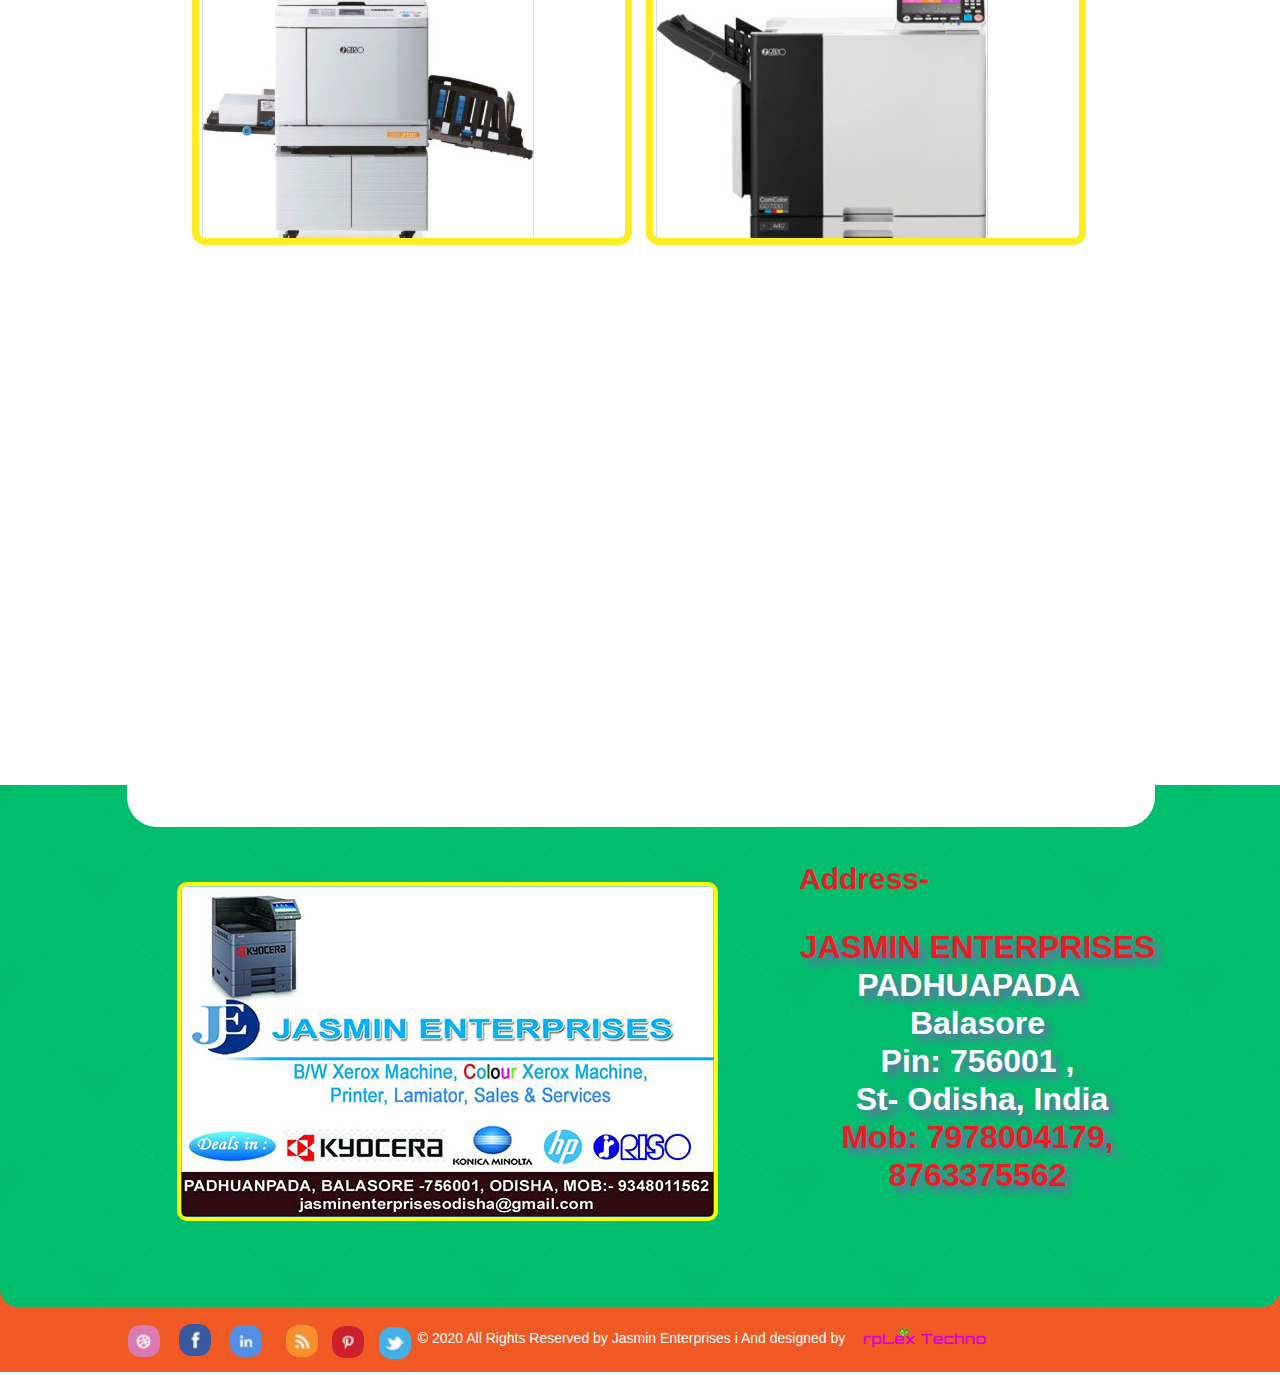
<file: portfolio.html>
<!DOCTYPE html>
<html class="nojs html css_verticalspacer" lang="en-US">
 <head>

  <meta http-equiv="Content-type" content="text/html;charset=UTF-8"/>
  <meta name="generator" content="2018.1.1.386"/>
  
  <script type="text/javascript">
   // Update the 'nojs'/'js' class on the html node
document.documentElement.className = document.documentElement.className.replace(/\bnojs\b/g, 'js');

// Check that all required assets are uploaded and up-to-date
if(typeof Muse == "undefined") window.Muse = {}; window.Muse.assets = {"required":["museutils.js", "museconfig.js", "jquery.musepolyfill.bgsize.js", "jquery.musemenu.js", "jquery.watch.js", "jquery.scrolleffects.js", "require.js", "portfolio.css"], "outOfDate":[]};
</script>
  
  <title>Portfolio</title>
  <!-- CSS -->
  <link rel="stylesheet" type="text/css" href="css/site_global.css?crc=209020390"/>
  <link rel="stylesheet" type="text/css" href="css/portfolio.css?crc=4232942512" id="pagesheet"/>
  <!-- Other scripts -->
  <script type="text/javascript">
   var __adobewebfontsappname__ = "muse";
</script>
  <!-- JS includes -->
  <script src="https://webfonts.creativecloud.com/aguafina-script:n4:all;abel:n4:all.js" type="text/javascript"></script>
  <!--[if lt IE 9]>
  <script src="scripts/html5shiv.js?crc=4241844378" type="text/javascript"></script>
  <![endif]-->
   </head>
 <body>

  <div class="clearfix" id="page"><!-- group -->
   <div class="clearfix grpelem" id="pu4657"><!-- group -->
    <div class="browser_width" id="u4657-bw">
     <div id="u4657"><!-- simple frame --></div>
    </div>
    <nav class="MenuBar clearfix" id="menuu4660"><!-- horizontal box -->
     <div class="MenuItemContainer clearfix grpelem" id="u4675"><!-- vertical box -->
      <a class="nonblock nontext MenuItem MenuItemWithSubMenu clearfix colelem" id="u4678" href="index.html"><!-- horizontal box --><div class="MenuItemLabel NoWrap clearfix grpelem" id="u4680-4"><!-- content --><p>WELCOME</p></div></a>
     </div>
     <div class="MenuItemContainer clearfix grpelem" id="u4661"><!-- vertical box -->
      <div class="MenuItem MenuItemWithSubMenu clearfix colelem" id="u4662"><!-- horizontal box -->
       <div class="MenuItemLabel NoWrap clearfix grpelem" id="u4665-4"><!-- content -->
        <p>ABOUT</p>
       </div>
      </div>
     </div>
     <div class="MenuItemContainer clearfix grpelem" id="u4682"><!-- vertical box -->
      <div class="MenuItem MenuItemWithSubMenu clearfix colelem" id="u4699"><!-- horizontal box -->
       <div class="MenuItemLabel NoWrap clearfix grpelem" id="u4701-4"><!-- content -->
        <p>PRODUCTS</p>
       </div>
       <div class="grpelem" id="u4700"><!-- content --></div>
      </div>
      <div class="SubMenu MenuLevel1 clearfix" id="u4683"><!-- vertical box -->
       <ul class="SubMenuView clearfix colelem" id="u4684"><!-- vertical box -->
        <li class="MenuItemContainer clearfix colelem" id="u4685"><!-- horizontal box --><a class="nonblock nontext MenuItem MenuItemWithSubMenu clearfix grpelem" id="u4686" href="riso.html"><!-- horizontal box --><div class="MenuItemLabel NoWrap clearfix grpelem" id="u4687-4"><!-- content --><p>RISO</p></div></a></li>
        <li class="MenuItemContainer clearfix colelem" id="u4692"><!-- horizontal box --><a class="nonblock nontext MenuItem MenuItemWithSubMenu clearfix grpelem" id="u4693" href="kyocera.html"><!-- horizontal box --><div class="MenuItemLabel NoWrap clearfix grpelem" id="u4696-4"><!-- content --><p>RISO2</p></div></a></li>
       </ul>
      </div>
     </div>
     <div class="MenuItemContainer clearfix grpelem" id="u4703"><!-- vertical box -->
      <div class="position_content" id="u4703_position_content">
       <a class="nonblock nontext MenuItem MenuItemWithSubMenu MuseMenuActive clearfix colelem" id="u4704" href="portfolio.html"><!-- horizontal box --><div class="MenuItemLabel NoWrap clearfix grpelem" id="u4705-4"><!-- content --><p>PORTFOLIO</p></div></a>
      </div>
     </div>
     <div class="MenuItemContainer clearfix grpelem" id="u4668"><!-- vertical box -->
      <a class="nonblock nontext MenuItem MenuItemWithSubMenu clearfix colelem" id="u4669" href="contact.html"><!-- horizontal box --><div class="MenuItemLabel NoWrap clearfix grpelem" id="u4670-4"><!-- content --><p>CONTACT</p></div></a>
     </div>
    </nav>
   </div>
   <div class="clearfix grpelem" id="ppu4658"><!-- column -->
    <div class="clearfix colelem" id="pu4658"><!-- group -->
     <div class="museBGSize grpelem" id="u4658"><!-- simple frame --></div>
     <div class="clearfix grpelem" id="u4659-4"><!-- content -->
      <p>JASMIN ENTERPRISES</p>
     </div>
    </div>
    <div class="clearfix colelem" id="pu4653"><!-- group -->
     <div class="browser_width grpelem" id="u4653-bw">
      <div class="museBGSize rounded-corners" id="u4653"><!-- simple frame --></div>
     </div>
     <div class="browser_width grpelem" id="u4654-bw">
      <div class="gradient rounded-corners" id="u4654"><!-- column -->
       <div class="clearfix" id="u4654_align_to_page">
        <div class="clearfix colelem" id="u4656-4"><!-- content -->
         <p id="u4656-2">Jasmin Enterprises know the art of&nbsp;&nbsp;&nbsp;&nbsp;&nbsp;&nbsp;&nbsp;&nbsp;&nbsp;&nbsp;&nbsp; printing !!</p>
        </div>
        <div class="clearfix colelem" id="u4655-4"><!-- content -->
         <p>ALL MODELS OF RISO WE ARE DEALING</p>
        </div>
       </div>
      </div>
     </div>
    </div>
    <div class="shadow rounded-corners clearfix colelem" id="u4935-4"><!-- content -->
     <p id="u4935-2">PORTFOLIO</p>
    </div>
    <div class="clearfix colelem" id="pu4896"><!-- group -->
     <div class="museBGSize rounded-corners grpelem" id="u4896"><!-- simple frame --></div>
     <div class="museBGSize rounded-corners grpelem" id="u4899"><!-- simple frame --></div>
    </div>
    <div class="clearfix colelem" id="pu4902"><!-- group -->
     <div class="museBGSize rounded-corners grpelem" id="u4902"><!-- simple frame --></div>
     <div class="museBGSize rounded-corners grpelem" id="u4903"><!-- simple frame --></div>
    </div>
    <div class="clearfix colelem" id="pu4908"><!-- group -->
     <div class="rounded-corners grpelem" id="u4908"><!-- simple frame --></div>
     <div class="rounded-corners grpelem" id="u4909"><!-- simple frame --></div>
    </div>
    <div class="clearfix colelem" id="pu4910"><!-- group -->
     <div class="rounded-corners grpelem" id="u4910"><!-- simple frame --></div>
     <div class="rounded-corners grpelem" id="u4911"><!-- simple frame --></div>
    </div>
   </div>
   <div class="verticalspacer" data-offset-top="1811" data-content-above-spacer="1804" data-content-below-spacer="1130"></div>
   <div class="clearfix grpelem" id="pu4824"><!-- group -->
    <div class="browser_width grpelem" id="u4824-bw">
     <div id="u4824"><!-- group -->
      <div class="clearfix" id="u4824_align_to_page">
       <div class="clearfix grpelem" id="u4828"><!-- group -->
        <div class="rounded-corners clip_frame grpelem" id="u4839"><!-- image -->
         <img class="block" id="u4839_img" src="images/dribble32x32.jpg?crc=3900312861" alt="" width="32" height="32"/>
        </div>
        <a class="nonblock nontext rounded-corners clip_frame grpelem" id="u4833" href="https://www.facebook.com/incys/"><!-- image --><img class="block" id="u4833_img" src="images/facebook32x32.jpg?crc=3814358492" alt="" width="32" height="32"/></a>
        <div class="rounded-corners clip_frame grpelem" id="u4837"><!-- image -->
         <img class="block" id="u4837_img" src="images/linkedin32x32.jpg?crc=4032340596" alt="" width="32" height="32"/>
        </div>
        <div class="rounded-corners clip_frame grpelem" id="u4831"><!-- image -->
         <img class="block" id="u4831_img" src="images/rss.png?crc=4144695932" alt="" width="32" height="32"/>
        </div>
        <div class="rounded-corners clip_frame grpelem" id="u4835"><!-- image -->
         <img class="block" id="u4835_img" src="images/pinterest32x32.jpg?crc=340003248" alt="" width="32" height="32"/>
        </div>
        <a class="nonblock nontext rounded-corners clip_frame grpelem" id="u4829" href="https://twitter.com/Incysyoga"><!-- image --><img class="block" id="u4829_img" src="images/twitter32x32.jpg?crc=462041627" alt="" width="32" height="32"/></a>
       </div>
       <div class="clearfix grpelem" id="u4841-4"><!-- content -->
        <p>© 2020 All Rights Reserved by Jasmin Enterprises i And designed by</p>
       </div>
       <div class="museBGSize grpelem" id="u4842"><!-- simple frame --></div>
      </div>
     </div>
    </div>
    <div class="browser_width grpelem" id="u4825-bw">
     <div id="u4825"><!-- simple frame --></div>
    </div>
    <div class="browser_width grpelem" id="u4826-bw">
     <div class="rounded-corners" id="u4826"><!-- group -->
      <div class="clearfix" id="u4826_align_to_page">
       <div class="museBGSize rounded-corners grpelem" id="u4844"><!-- simple frame --></div>
       <div class="clearfix grpelem" id="pu4843-4"><!-- column -->
        <div class="clearfix colelem" id="u4843-4"><!-- content -->
         <p>Address-</p>
        </div>
        <div class="clearfix colelem" id="u4845-14"><!-- content -->
         <p id="u4845-2">JASMIN ENTERPRISES</p>
         <p id="u4845-4">PADHUAPADA&nbsp;&nbsp; Balasore</p>
         <p id="u4845-6">Pin: 756001 ,</p>
         <p id="u4845-8">&nbsp;St- Odisha, India</p>
         <p id="u4845-10">Mob: 7978004179,</p>
         <p id="u4845-12">8763375562</p>
        </div>
       </div>
      </div>
     </div>
    </div>
    <div class="rounded-corners grpelem" id="u4827"><!-- simple frame --></div>
   </div>
  </div>
  <!-- Other scripts -->
  <script type="text/javascript">
   // Decide whether to suppress missing file error or not based on preference setting
var suppressMissingFileError = false
</script>
  <script type="text/javascript">
   window.Muse.assets.check=function(c){if(!window.Muse.assets.checked){window.Muse.assets.checked=!0;var b={},d=function(a,b){if(window.getComputedStyle){var c=window.getComputedStyle(a,null);return c&&c.getPropertyValue(b)||c&&c[b]||""}if(document.documentElement.currentStyle)return(c=a.currentStyle)&&c[b]||a.style&&a.style[b]||"";return""},a=function(a){if(a.match(/^rgb/))return a=a.replace(/\s+/g,"").match(/([\d\,]+)/gi)[0].split(","),(parseInt(a[0])<<16)+(parseInt(a[1])<<8)+parseInt(a[2]);if(a.match(/^\#/))return parseInt(a.substr(1),
16);return 0},f=function(f){for(var g=document.getElementsByTagName("link"),j=0;j<g.length;j++)if("text/css"==g[j].type){var l=(g[j].href||"").match(/\/?css\/([\w\-]+\.css)\?crc=(\d+)/);if(!l||!l[1]||!l[2])break;b[l[1]]=l[2]}g=document.createElement("div");g.className="version";g.style.cssText="display:none; width:1px; height:1px;";document.getElementsByTagName("body")[0].appendChild(g);for(j=0;j<Muse.assets.required.length;){var l=Muse.assets.required[j],k=l.match(/([\w\-\.]+)\.(\w+)$/),i=k&&k[1]?
k[1]:null,k=k&&k[2]?k[2]:null;switch(k.toLowerCase()){case "css":i=i.replace(/\W/gi,"_").replace(/^([^a-z])/gi,"_$1");g.className+=" "+i;i=a(d(g,"color"));k=a(d(g,"backgroundColor"));i!=0||k!=0?(Muse.assets.required.splice(j,1),"undefined"!=typeof b[l]&&(i!=b[l]>>>24||k!=(b[l]&16777215))&&Muse.assets.outOfDate.push(l)):j++;g.className="version";break;case "js":j++;break;default:throw Error("Unsupported file type: "+k);}}c?c().jquery!="1.8.3"&&Muse.assets.outOfDate.push("jquery-1.8.3.min.js"):Muse.assets.required.push("jquery-1.8.3.min.js");
g.parentNode.removeChild(g);if(Muse.assets.outOfDate.length||Muse.assets.required.length)g="Some files on the server may be missing or incorrect. Clear browser cache and try again. If the problem persists please contact website author.",f&&Muse.assets.outOfDate.length&&(g+="\nOut of date: "+Muse.assets.outOfDate.join(",")),f&&Muse.assets.required.length&&(g+="\nMissing: "+Muse.assets.required.join(",")),suppressMissingFileError?(g+="\nUse SuppressMissingFileError key in AppPrefs.xml to show missing file error pop up.",console.log(g)):alert(g)};location&&location.search&&location.search.match&&location.search.match(/muse_debug/gi)?
setTimeout(function(){f(!0)},5E3):f()}};
var muse_init=function(){require.config({baseUrl:""});require(["jquery","museutils","whatinput","jquery.musemenu","jquery.musepolyfill.bgsize","jquery.watch","jquery.scrolleffects"],function(c){var $ = c;$(document).ready(function(){try{
window.Muse.assets.check($);/* body */
Muse.Utils.transformMarkupToFixBrowserProblemsPreInit();/* body */
Muse.Utils.prepHyperlinks(true);/* body */
Muse.Utils.resizeHeight('.browser_width');/* resize height */
Muse.Utils.requestAnimationFrame(function() { $('body').addClass('initialized'); });/* mark body as initialized */
Muse.Utils.makeButtonsVisibleAfterSettingMinWidth();/* body */
Muse.Utils.initWidget('.MenuBar', ['#bp_infinity'], function(elem) { return $(elem).museMenu(); });/* unifiedNavBar */
Muse.Utils.fullPage('#page');/* 100% height page */
$('#u4826').registerBackgroundPositionScrollEffect([{"in":[-Infinity,-179.79],"speed":[0,2]},{"in":[-179.79,Infinity],"speed":[0,2]}]);/* scroll effect */
Muse.Utils.showWidgetsWhenReady();/* body */
Muse.Utils.transformMarkupToFixBrowserProblems();/* body */
}catch(b){if(b&&"function"==typeof b.notify?b.notify():Muse.Assert.fail("Error calling selector function: "+b),false)throw b;}})})};

</script>
  <!-- RequireJS script -->
  <script src="scripts/require.js?crc=4177726516" type="text/javascript" async data-main="scripts/museconfig.js?crc=3936894949" onload="if (requirejs) requirejs.onError = function(requireType, requireModule) { if (requireType && requireType.toString && requireType.toString().indexOf && 0 <= requireType.toString().indexOf('#scripterror')) window.Muse.assets.check(); }" onerror="window.Muse.assets.check();"></script>
   </body>
</html>
</file>
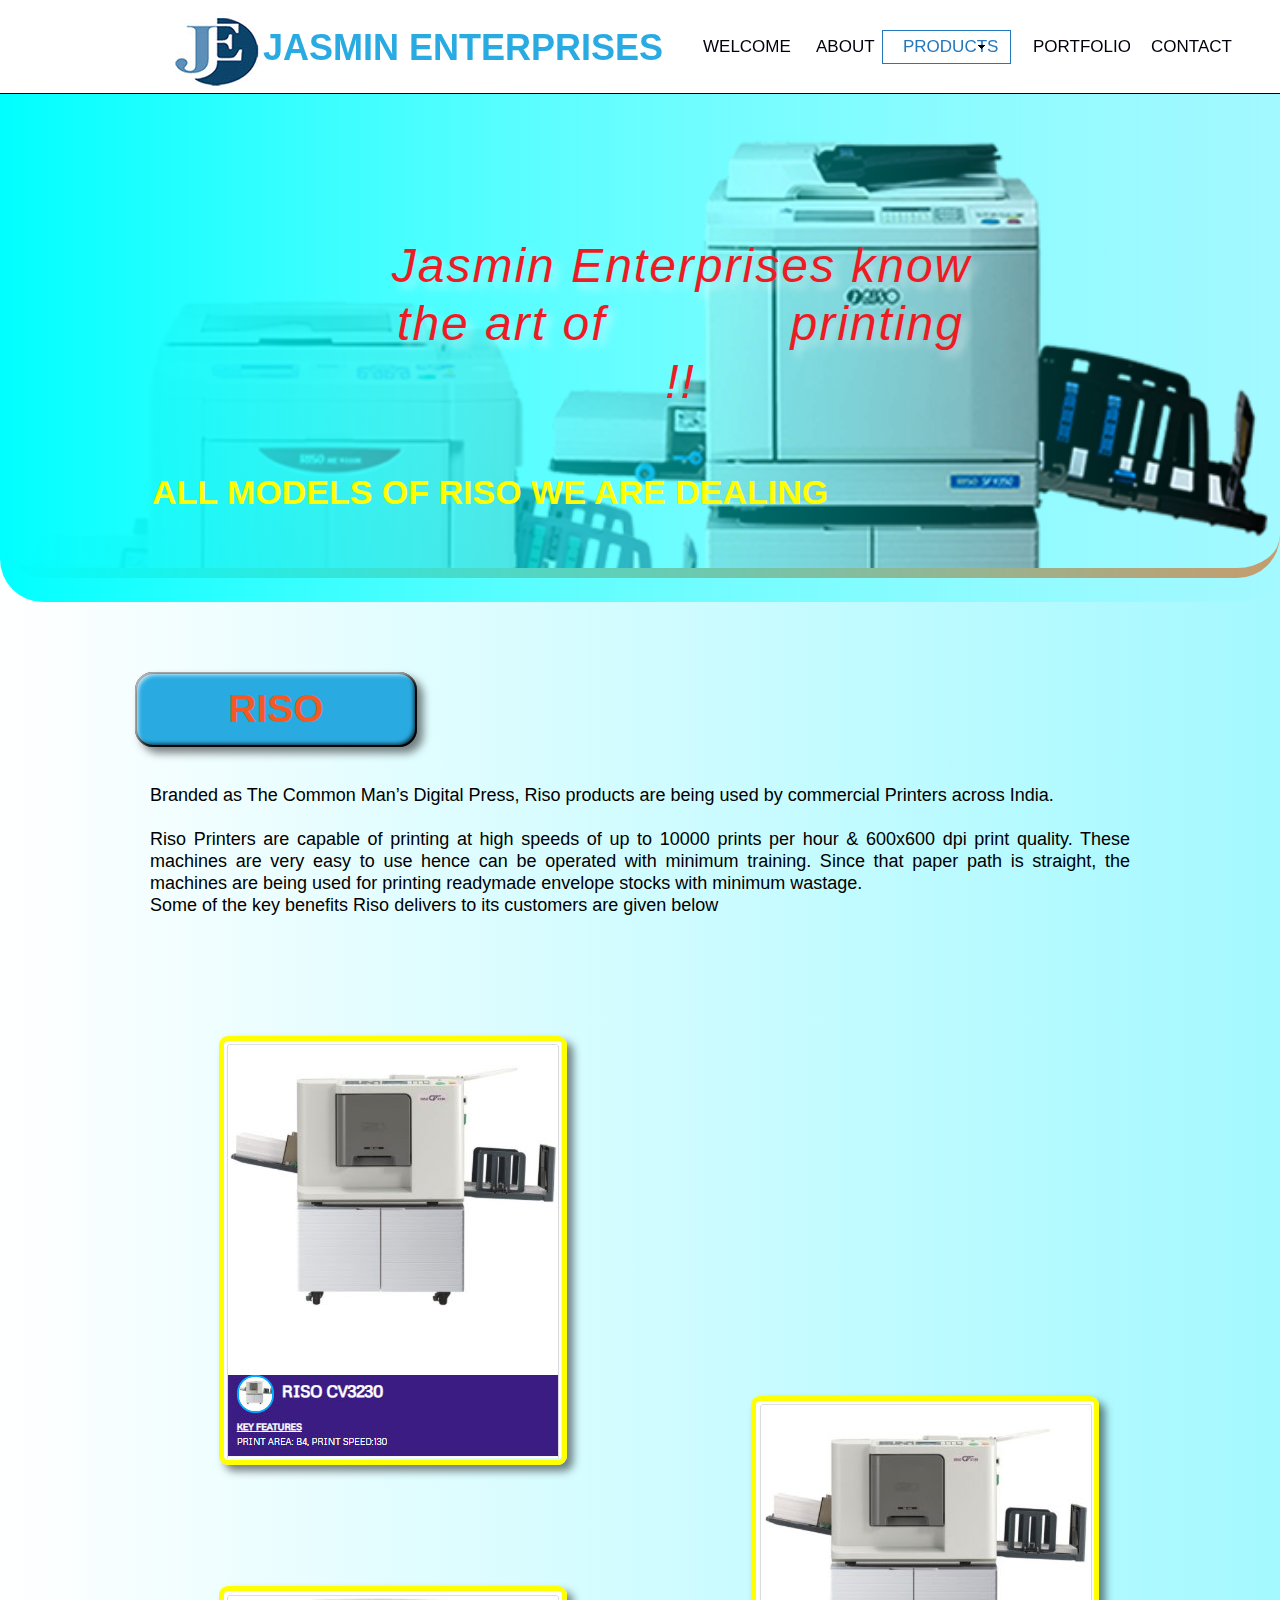
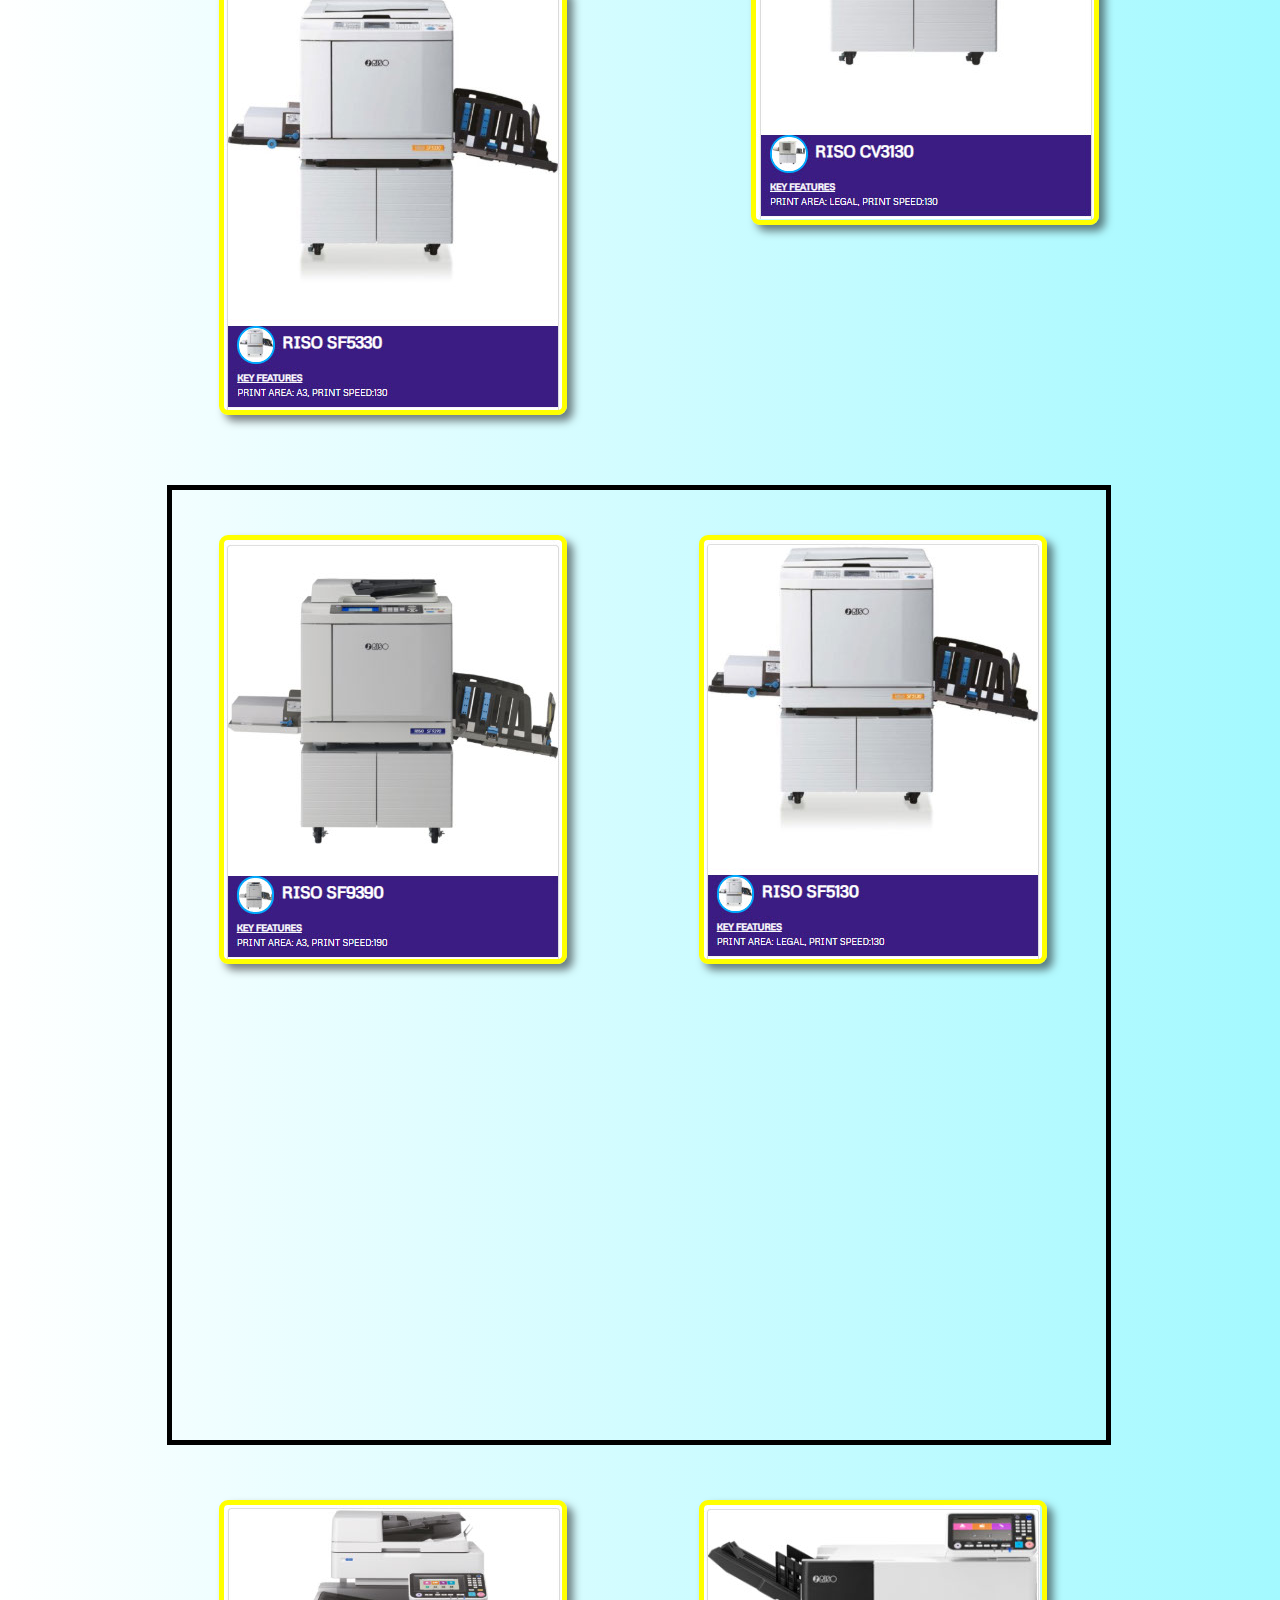
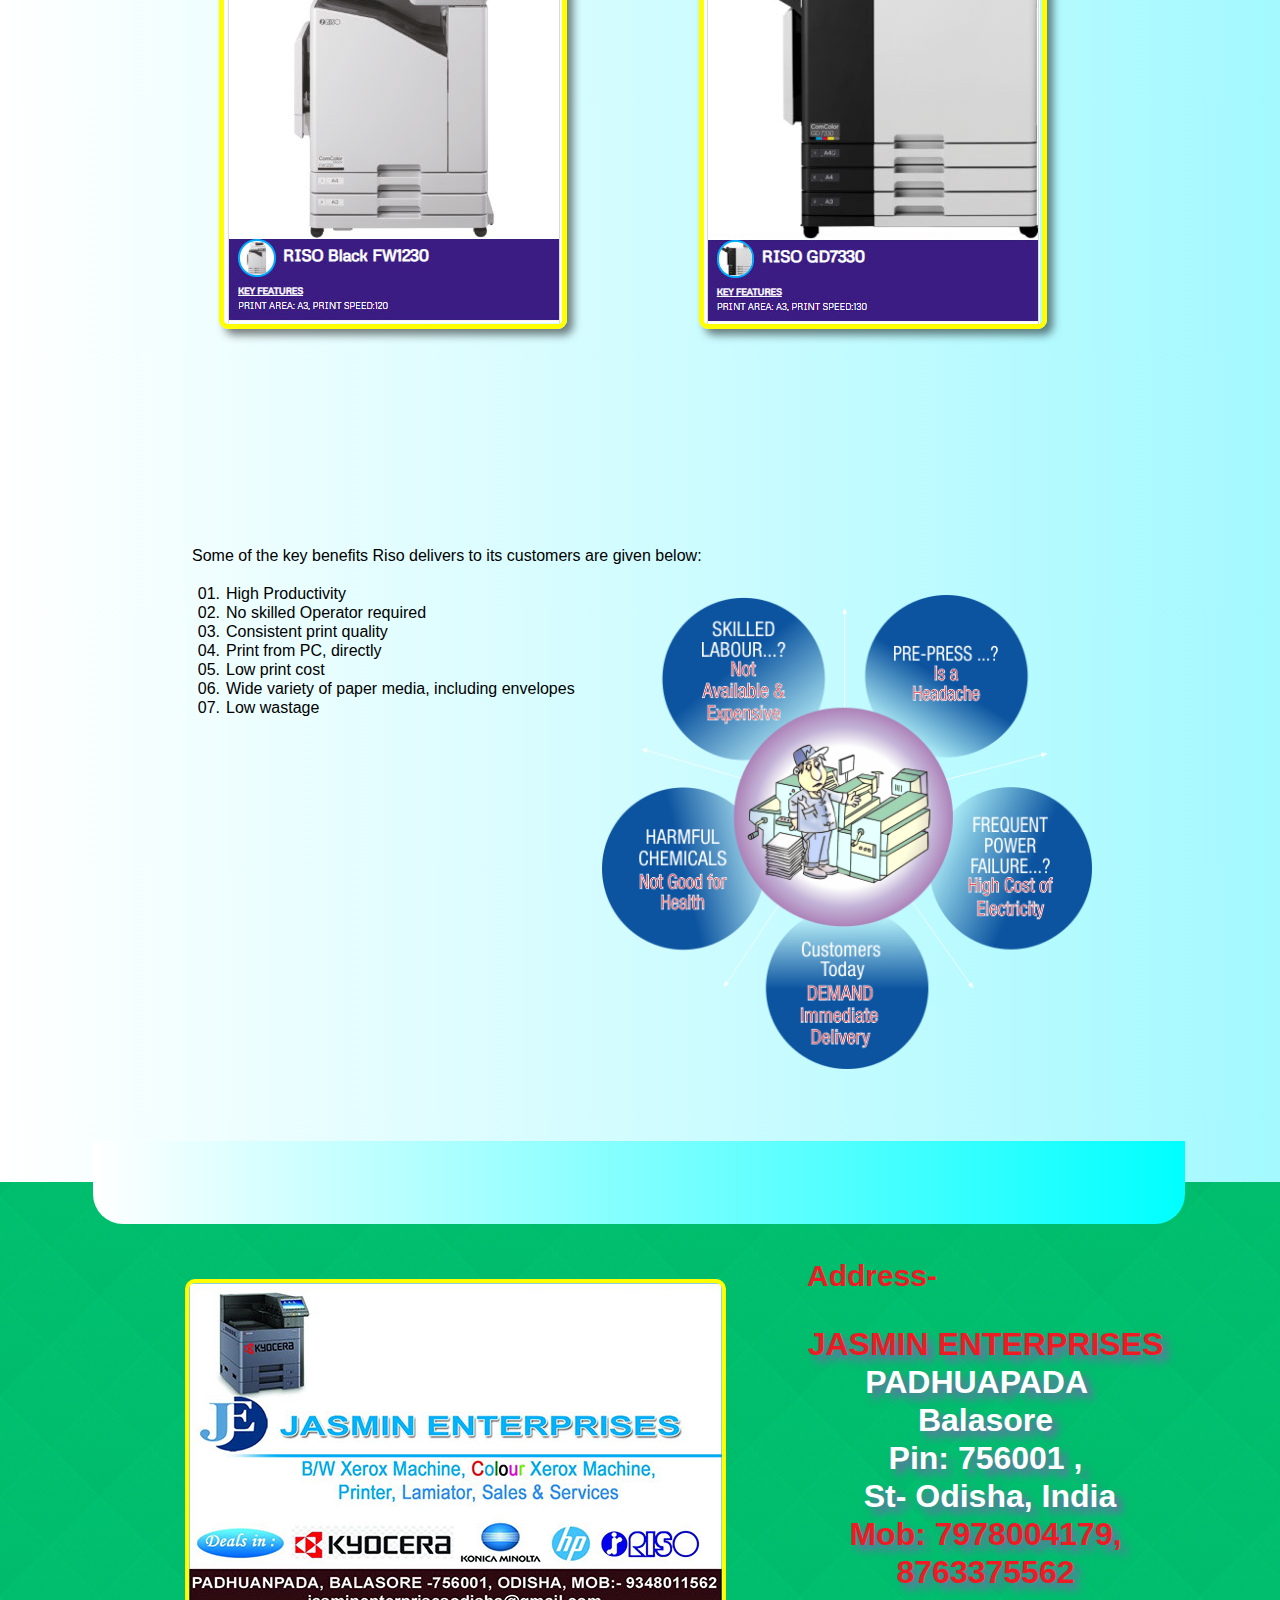
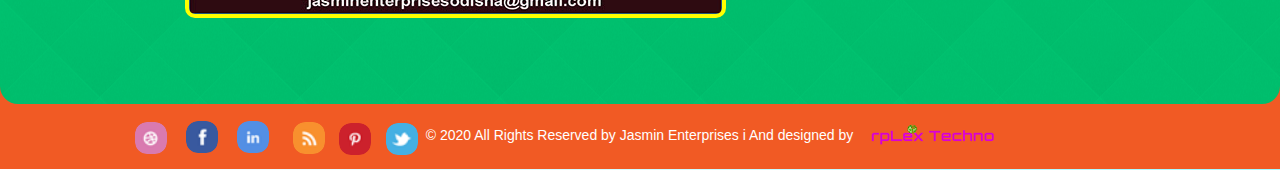
<file: riso.html>
<!DOCTYPE html>
<html class="nojs html css_verticalspacer" lang="en-US">
 <head>

  <meta http-equiv="Content-type" content="text/html;charset=UTF-8"/>
  <meta name="generator" content="2018.1.1.386"/>
  
  <script type="text/javascript">
   // Update the 'nojs'/'js' class on the html node
document.documentElement.className = document.documentElement.className.replace(/\bnojs\b/g, 'js');

// Check that all required assets are uploaded and up-to-date
if(typeof Muse == "undefined") window.Muse = {}; window.Muse.assets = {"required":["museutils.js", "museconfig.js", "jquery.musepolyfill.bgsize.js", "jquery.musemenu.js", "jquery.watch.js", "jquery.scrolleffects.js", "require.js", "riso.css"], "outOfDate":[]};
</script>
  
  <title>RISO</title>
  <!-- CSS -->
  <link rel="stylesheet" type="text/css" href="css/site_global.css?crc=209020390"/>
  <link rel="stylesheet" type="text/css" href="css/riso.css?crc=3828474581" id="pagesheet"/>
  <!-- Other scripts -->
  <script type="text/javascript">
   var __adobewebfontsappname__ = "muse";
</script>
  <!-- JS includes -->
  <script src="https://webfonts.creativecloud.com/aguafina-script:n4:all;abel:n4:all.js" type="text/javascript"></script>
  <!--[if lt IE 9]>
  <script src="scripts/html5shiv.js?crc=4241844378" type="text/javascript"></script>
  <![endif]-->
   </head>
 <body>

  <div class="clearfix gradient" id="page"><!-- group -->
   <div class="clearfix grpelem" id="pu3919"><!-- group -->
    <div class="browser_width" id="u3919-bw">
     <div id="u3919"><!-- simple frame --></div>
    </div>
    <nav class="MenuBar clearfix" id="menuu3922"><!-- horizontal box -->
     <div class="MenuItemContainer clearfix grpelem" id="u3965"><!-- vertical box -->
      <a class="nonblock nontext MenuItem MenuItemWithSubMenu clearfix colelem" id="u3968" href="index.html"><!-- horizontal box --><div class="MenuItemLabel NoWrap clearfix grpelem" id="u3969-4"><!-- content --><p>WELCOME</p></div></a>
     </div>
     <div class="MenuItemContainer clearfix grpelem" id="u3958"><!-- vertical box -->
      <div class="MenuItem MenuItemWithSubMenu clearfix colelem" id="u3961"><!-- horizontal box -->
       <div class="MenuItemLabel NoWrap clearfix grpelem" id="u3964-4"><!-- content -->
        <p>ABOUT</p>
       </div>
      </div>
     </div>
     <div class="MenuItemContainer clearfix grpelem" id="u3937"><!-- vertical box -->
      <div class="MenuItem MenuItemWithSubMenu clearfix colelem" id="u3938"><!-- horizontal box -->
       <div class="MenuItemLabel NoWrap clearfix grpelem" id="u3939-4"><!-- content -->
        <p>PRODUCTS</p>
       </div>
       <div class="grpelem" id="u3941"><!-- content --></div>
      </div>
      <div class="SubMenu MenuLevel1 clearfix" id="u3942"><!-- vertical box -->
       <ul class="SubMenuView clearfix colelem" id="u3943"><!-- vertical box -->
        <li class="MenuItemContainer clearfix colelem" id="u3944"><!-- horizontal box --><a class="nonblock nontext MenuItem MenuItemWithSubMenu MuseMenuActive clearfix grpelem" id="u3945" href="riso.html"><!-- horizontal box --><div class="MenuItemLabel NoWrap clearfix grpelem" id="u3948-4"><!-- content --><p>RISO</p></div></a></li>
        <li class="MenuItemContainer clearfix colelem" id="u3951"><!-- horizontal box --><a class="nonblock nontext MenuItem MenuItemWithSubMenu clearfix grpelem" id="u3954" href="kyocera.html"><!-- horizontal box --><div class="MenuItemLabel NoWrap clearfix grpelem" id="u3956-4"><!-- content --><p>RISO2</p></div></a></li>
       </ul>
      </div>
     </div>
     <div class="MenuItemContainer clearfix grpelem" id="u3923"><!-- vertical box -->
      <a class="nonblock nontext MenuItem MenuItemWithSubMenu clearfix colelem" id="u3926" href="portfolio.html"><!-- horizontal box --><div class="MenuItemLabel NoWrap clearfix grpelem" id="u3927-4"><!-- content --><p>PORTFOLIO</p></div></a>
     </div>
     <div class="MenuItemContainer clearfix grpelem" id="u3930"><!-- vertical box -->
      <a class="nonblock nontext MenuItem MenuItemWithSubMenu clearfix colelem" id="u3933" href="contact.html"><!-- horizontal box --><div class="MenuItemLabel NoWrap clearfix grpelem" id="u3934-4"><!-- content --><p>CONTACT</p></div></a>
     </div>
    </nav>
   </div>
   <div class="clearfix grpelem" id="ppu3920"><!-- column -->
    <div class="clearfix colelem" id="pu3920"><!-- group -->
     <div class="museBGSize grpelem" id="u3920"><!-- simple frame --></div>
     <div class="clearfix grpelem" id="u3921-4"><!-- content -->
      <p>JASMIN ENTERPRISES</p>
     </div>
    </div>
    <div class="clearfix colelem" id="pu3910"><!-- group -->
     <div class="browser_width grpelem" id="u3910-bw">
      <div class="museBGSize rounded-corners" id="u3910"><!-- simple frame --></div>
     </div>
     <div class="browser_width grpelem" id="u3911-bw">
      <div class="gradient rounded-corners" id="u3911"><!-- column -->
       <div class="clearfix" id="u3911_align_to_page">
        <div class="clearfix colelem" id="u3918-4"><!-- content -->
         <p id="u3918-2">Jasmin Enterprises know the art of&nbsp;&nbsp;&nbsp;&nbsp;&nbsp;&nbsp;&nbsp;&nbsp;&nbsp;&nbsp;&nbsp; printing !!</p>
        </div>
        <div class="clearfix colelem" id="u3913-4"><!-- content -->
         <p>ALL MODELS OF RISO WE ARE DEALING</p>
        </div>
       </div>
      </div>
     </div>
    </div>
    <div class="shadow rounded-corners clearfix colelem" id="u5185-4"><!-- content -->
     <p id="u5185-2">RISO</p>
    </div>
    <div class="clearfix colelem" id="u4149-10"><!-- content -->
     <p id="u4149-2">Branded as The Common Man’s Digital Press, Riso products are being used by commercial Printers across India.</p>
     <p id="u4149-3">&nbsp;</p>
     <p id="u4149-5">Riso Printers are capable of printing at high speeds of up to 10000 prints per hour &amp; 600x600 dpi print quality. These machines are very easy to use hence can be operated with minimum training. Since that paper path is straight, the machines are being used for printing readymade envelope stocks with minimum wastage.</p>
     <p id="u4149-7">Some of the key benefits Riso delivers to its customers are given below</p>
     <p>&nbsp;</p>
    </div>
    <div class="clearfix colelem" id="ppu4152"><!-- group -->
     <div class="clearfix grpelem" id="pu4152"><!-- column -->
      <div class="shadow rounded-corners colelem" id="u4152"><!-- simple frame --></div>
      <div class="shadow rounded-corners colelem" id="u4169"><!-- simple frame --></div>
     </div>
     <div class="shadow rounded-corners grpelem" id="u4166"><!-- simple frame --></div>
    </div>
    <div class="clearfix colelem" id="u4650"><!-- column -->
     <div class="clearfix colelem" id="pu4175"><!-- group -->
      <div class="shadow rounded-corners grpelem" id="u4175"><!-- simple frame --></div>
      <div class="shadow rounded-corners grpelem" id="u4170"><!-- simple frame --></div>
     </div>
     <div class="colelem" id="u4646"><!-- custom html -->
      <iframe width="826" height="390" src="https://www.youtube.com/embed/7QO26obw5w4" title="YouTube video player" frameborder="0" allow="accelerometer; autoplay; clipboard-write; encrypted-media; gyroscope; picture-in-picture" allowfullscreen></iframe>
     </div>
    </div>
    <div class="clearfix colelem" id="pu4181"><!-- group -->
     <div class="shadow rounded-corners grpelem" id="u4181"><!-- simple frame --></div>
     <div class="shadow rounded-corners grpelem" id="u4176"><!-- simple frame --></div>
    </div>
    <div class="clearfix colelem" id="u4235-21"><!-- content -->
     <p>&nbsp;</p>
     <p>Some of the key benefits Riso delivers to its customers are given below:</p>
     <p>&nbsp;</p>
     <ol class="list0 nls-None" id="u4235-19">
      <li>High Productivity</li>
      <li>No skilled Operator required</li>
      <li>Consistent print quality</li>
      <li>Print from PC, directly</li>
      <li>Low print cost</li>
      <li>Wide variety of paper media, including envelopes</li>
      <li>Low wastage</li>
     </ol>
    </div>
   </div>
   <div class="verticalspacer" data-offset-top="3882" data-content-above-spacer="3881" data-content-below-spacer="1051"></div>
   <div class="clearfix grpelem" id="pu4639"><!-- column -->
    <div class="colelem" id="u4639"><!-- custom html -->
     <iframe width="560" height="315" src="https://www.youtube.com/embed/4csyjz3SHPE" title="YouTube video player" frameborder="0" allow="accelerometer; autoplay; clipboard-write; encrypted-media; gyroscope; picture-in-picture" allowfullscreen></iframe>
    </div>
    <div class="museBGSize colelem" id="u4238"><!-- simple frame --></div>
    <div class="clearfix colelem" id="pu3889"><!-- group -->
     <div class="browser_width grpelem" id="u3889-bw">
      <div id="u3889"><!-- group -->
       <div class="clearfix" id="u3889_align_to_page">
        <div class="clearfix grpelem" id="u3893"><!-- group -->
         <div class="rounded-corners clip_frame grpelem" id="u3904"><!-- image -->
          <img class="block" id="u3904_img" src="images/dribble32x32.jpg?crc=3900312861" alt="" width="32" height="32"/>
         </div>
         <a class="nonblock nontext rounded-corners clip_frame grpelem" id="u3898" href="https://www.facebook.com/incys/"><!-- image --><img class="block" id="u3898_img" src="images/facebook32x32.jpg?crc=3814358492" alt="" width="32" height="32"/></a>
         <div class="rounded-corners clip_frame grpelem" id="u3902"><!-- image -->
          <img class="block" id="u3902_img" src="images/linkedin32x32.jpg?crc=4032340596" alt="" width="32" height="32"/>
         </div>
         <div class="rounded-corners clip_frame grpelem" id="u3896"><!-- image -->
          <img class="block" id="u3896_img" src="images/rss.png?crc=4144695932" alt="" width="32" height="32"/>
         </div>
         <div class="rounded-corners clip_frame grpelem" id="u3900"><!-- image -->
          <img class="block" id="u3900_img" src="images/pinterest32x32.jpg?crc=340003248" alt="" width="32" height="32"/>
         </div>
         <a class="nonblock nontext rounded-corners clip_frame grpelem" id="u3894" href="https://twitter.com/Incysyoga"><!-- image --><img class="block" id="u3894_img" src="images/twitter32x32.jpg?crc=462041627" alt="" width="32" height="32"/></a>
        </div>
        <div class="clearfix grpelem" id="u3906-4"><!-- content -->
         <p>© 2020 All Rights Reserved by Jasmin Enterprises i And designed by</p>
        </div>
        <div class="museBGSize grpelem" id="u3907"><!-- simple frame --></div>
       </div>
      </div>
     </div>
     <div class="browser_width grpelem" id="u3890-bw">
      <div id="u3890"><!-- simple frame --></div>
     </div>
     <div class="browser_width grpelem" id="u3891-bw">
      <div class="rounded-corners" id="u3891"><!-- group -->
       <div class="clearfix" id="u3891_align_to_page">
        <div class="museBGSize rounded-corners grpelem" id="u3909"><!-- simple frame --></div>
        <div class="clearfix grpelem" id="pu3908-4"><!-- column -->
         <div class="clearfix colelem" id="u3908-4"><!-- content -->
          <p>Address-</p>
         </div>
         <div class="clearfix colelem" id="u3972-14"><!-- content -->
          <p id="u3972-2">JASMIN ENTERPRISES</p>
          <p id="u3972-4">PADHUAPADA&nbsp;&nbsp; Balasore</p>
          <p id="u3972-6">Pin: 756001 ,</p>
          <p id="u3972-8">&nbsp;St- Odisha, India</p>
          <p id="u3972-10">Mob: 7978004179,</p>
          <p id="u3972-12">8763375562</p>
         </div>
        </div>
       </div>
      </div>
     </div>
     <div class="gradient rounded-corners grpelem" id="u3892"><!-- simple frame --></div>
    </div>
   </div>
  </div>
  <!-- Other scripts -->
  <script type="text/javascript">
   // Decide whether to suppress missing file error or not based on preference setting
var suppressMissingFileError = false
</script>
  <script type="text/javascript">
   window.Muse.assets.check=function(c){if(!window.Muse.assets.checked){window.Muse.assets.checked=!0;var b={},d=function(a,b){if(window.getComputedStyle){var c=window.getComputedStyle(a,null);return c&&c.getPropertyValue(b)||c&&c[b]||""}if(document.documentElement.currentStyle)return(c=a.currentStyle)&&c[b]||a.style&&a.style[b]||"";return""},a=function(a){if(a.match(/^rgb/))return a=a.replace(/\s+/g,"").match(/([\d\,]+)/gi)[0].split(","),(parseInt(a[0])<<16)+(parseInt(a[1])<<8)+parseInt(a[2]);if(a.match(/^\#/))return parseInt(a.substr(1),
16);return 0},f=function(f){for(var g=document.getElementsByTagName("link"),j=0;j<g.length;j++)if("text/css"==g[j].type){var l=(g[j].href||"").match(/\/?css\/([\w\-]+\.css)\?crc=(\d+)/);if(!l||!l[1]||!l[2])break;b[l[1]]=l[2]}g=document.createElement("div");g.className="version";g.style.cssText="display:none; width:1px; height:1px;";document.getElementsByTagName("body")[0].appendChild(g);for(j=0;j<Muse.assets.required.length;){var l=Muse.assets.required[j],k=l.match(/([\w\-\.]+)\.(\w+)$/),i=k&&k[1]?
k[1]:null,k=k&&k[2]?k[2]:null;switch(k.toLowerCase()){case "css":i=i.replace(/\W/gi,"_").replace(/^([^a-z])/gi,"_$1");g.className+=" "+i;i=a(d(g,"color"));k=a(d(g,"backgroundColor"));i!=0||k!=0?(Muse.assets.required.splice(j,1),"undefined"!=typeof b[l]&&(i!=b[l]>>>24||k!=(b[l]&16777215))&&Muse.assets.outOfDate.push(l)):j++;g.className="version";break;case "js":j++;break;default:throw Error("Unsupported file type: "+k);}}c?c().jquery!="1.8.3"&&Muse.assets.outOfDate.push("jquery-1.8.3.min.js"):Muse.assets.required.push("jquery-1.8.3.min.js");
g.parentNode.removeChild(g);if(Muse.assets.outOfDate.length||Muse.assets.required.length)g="Some files on the server may be missing or incorrect. Clear browser cache and try again. If the problem persists please contact website author.",f&&Muse.assets.outOfDate.length&&(g+="\nOut of date: "+Muse.assets.outOfDate.join(",")),f&&Muse.assets.required.length&&(g+="\nMissing: "+Muse.assets.required.join(",")),suppressMissingFileError?(g+="\nUse SuppressMissingFileError key in AppPrefs.xml to show missing file error pop up.",console.log(g)):alert(g)};location&&location.search&&location.search.match&&location.search.match(/muse_debug/gi)?
setTimeout(function(){f(!0)},5E3):f()}};
var muse_init=function(){require.config({baseUrl:""});require(["jquery","museutils","whatinput","jquery.musemenu","jquery.musepolyfill.bgsize","jquery.watch","jquery.scrolleffects"],function(c){var $ = c;$(document).ready(function(){try{
window.Muse.assets.check($);/* body */
Muse.Utils.transformMarkupToFixBrowserProblemsPreInit();/* body */
Muse.Utils.prepHyperlinks(true);/* body */
Muse.Utils.resizeHeight('.browser_width');/* resize height */
Muse.Utils.requestAnimationFrame(function() { $('body').addClass('initialized'); });/* mark body as initialized */
Muse.Utils.makeButtonsVisibleAfterSettingMinWidth();/* body */
Muse.Utils.initWidget('.MenuBar', ['#bp_infinity'], function(elem) { return $(elem).museMenu(); });/* unifiedNavBar */
Muse.Utils.fullPage('#page');/* 100% height page */
$('#u3891').registerBackgroundPositionScrollEffect([{"in":[-Infinity,1815.27],"speed":[0,2]},{"in":[1815.27,Infinity],"speed":[0,2]}]);/* scroll effect */
Muse.Utils.showWidgetsWhenReady();/* body */
Muse.Utils.transformMarkupToFixBrowserProblems();/* body */
}catch(b){if(b&&"function"==typeof b.notify?b.notify():Muse.Assert.fail("Error calling selector function: "+b),false)throw b;}})})};

</script>
  <!-- RequireJS script -->
  <script src="scripts/require.js?crc=4177726516" type="text/javascript" async data-main="scripts/museconfig.js?crc=3936894949" onload="if (requirejs) requirejs.onError = function(requireType, requireModule) { if (requireType && requireType.toString && requireType.toString().indexOf && 0 <= requireType.toString().indexOf('#scripterror')) window.Muse.assets.check(); }" onerror="window.Muse.assets.check();"></script>
   </body>
</html>
</file>
<file: css/site_global.css>
html{min-height:100%;min-width:100%;-ms-text-size-adjust:none;}body,div,dl,dt,dd,ul,ol,li,nav,h1,h2,h3,h4,h5,h6,pre,code,form,fieldset,legend,input,button,textarea,p,blockquote,th,td,a{margin:0px;padding:0px;border-width:0px;border-style:solid;border-color:transparent;-webkit-transform-origin:left top;-ms-transform-origin:left top;-o-transform-origin:left top;transform-origin:left top;background-repeat:no-repeat;}button.submit-btn{-moz-box-sizing:content-box;-webkit-box-sizing:content-box;box-sizing:content-box;}.transition{-webkit-transition-property:background-image,background-position,background-color,border-color,border-radius,color,font-size,font-style,font-weight,letter-spacing,line-height,text-align,box-shadow,text-shadow,opacity;transition-property:background-image,background-position,background-color,border-color,border-radius,color,font-size,font-style,font-weight,letter-spacing,line-height,text-align,box-shadow,text-shadow,opacity;}.transition *{-webkit-transition:inherit;transition:inherit;}table{border-collapse:collapse;border-spacing:0px;}fieldset,img{border:0px;border-style:solid;-webkit-transform-origin:left top;-ms-transform-origin:left top;-o-transform-origin:left top;transform-origin:left top;}address,caption,cite,code,dfn,em,strong,th,var,optgroup{font-style:inherit;font-weight:inherit;}del,ins{text-decoration:none;}li{list-style:none;}caption,th{text-align:left;}h1,h2,h3,h4,h5,h6{font-size:100%;font-weight:inherit;}input,button,textarea,select,optgroup,option{font-family:inherit;font-size:inherit;font-style:inherit;font-weight:inherit;}.form-grp input,.form-grp textarea{-webkit-appearance:none;-webkit-border-radius:0;}body{font-family:Arial, Helvetica Neue, Helvetica, sans-serif;text-align:left;font-size:14px;line-height:17px;word-wrap:break-word;text-rendering:optimizeLegibility;-moz-font-feature-settings:'liga';-ms-font-feature-settings:'liga';-webkit-font-feature-settings:'liga';font-feature-settings:'liga';}a:link{color:#0000FF;text-decoration:underline;}a:visited{color:#800080;text-decoration:underline;}a:hover{color:#0000FF;text-decoration:underline;}a:active{color:#EE0000;text-decoration:underline;}a.nontext{color:black;text-decoration:none;font-style:normal;font-weight:normal;}.normal_text{color:#000000;direction:ltr;font-family:Arial, Helvetica Neue, Helvetica, sans-serif;font-size:14px;font-style:normal;font-weight:normal;letter-spacing:0px;line-height:17px;text-align:left;text-decoration:none;text-indent:0px;text-transform:none;vertical-align:0px;padding:0px;}.button1{color:#FFFFFF;font-family:abel, sans-serif;font-size:18px;font-weight:400;text-align:center;padding:12px 0px 0px;}.description{color:#000000;font-family:abel, sans-serif;font-size:18px;font-weight:400;text-align:center;padding:0px;}.h2{font-family:abel, sans-serif;font-size:30px;font-weight:400;text-align:center;padding:0px;}.Position{color:#7F7F7F;font-family:Helvetica, Helvetica Neue, Arial, sans-serif;font-size:11px;text-align:center;padding:0px;}.Tweeter{color:#29ABE2;font-family:Helvetica, Helvetica Neue, Arial, sans-serif;font-size:12px;padding:0px 0px 0px 20px;}.Name{font-family:Helvetica, Helvetica Neue, Arial, sans-serif;font-size:30px;font-weight:bold;text-align:center;padding:0px;}.Description{color:#FFFFFF;font-family:Georgia, Palatino, Palatino Linotype, Times, Times New Roman, serif;font-size:9px;letter-spacing:3px;line-height:16px;text-align:center;padding:0px;}.Text{color:#000000;font-family:Georgia, Palatino, Palatino Linotype, Times, Times New Roman, serif;font-size:13px;line-height:34px;text-align:center;padding:0px;}.Price-top{color:#FFFFFF;font-family:abel, sans-serif;font-size:30px;font-weight:400;text-align:left;padding:0px;}.Heading{color:#FFFFFF;font-family:abel, sans-serif;font-size:30px;font-weight:400;letter-spacing:0px;text-align:center;padding:0px;}.Price{color:#FFFFFF;font-family:abel, sans-serif;font-size:100px;font-weight:400;padding:0px;}.h1{color:#FFFFFF;font-family:abel, sans-serif;font-size:60px;font-weight:400;text-align:center;padding:0px;}.Testimonials-Heading{color:#A576B6;font-family:open-sans, sans-serif;font-size:13px;font-weight:700;line-height:18px;text-align:left;padding:0px;}.Testimonials-info{color:#7F7F7F;font-family:open-sans, sans-serif;font-size:11px;font-weight:400;line-height:15px;text-align:left;padding:0px;}.Subheading-Black{color:#666666;font-family:open-sans, sans-serif;font-size:16px;font-weight:300;line-height:24px;text-align:center;padding:0px;}.Testimonials-Text{color:#7F7F7F;font-family:open-sans, sans-serif;font-size:13px;font-style:italic;font-weight:400;line-height:21px;text-align:left;padding:0px;}.list0 li:before{position:absolute;right:100%;letter-spacing:0px;text-decoration:none;font-weight:normal;font-style:normal;}.rtl-list li:before{right:auto;left:100%;}.nls-None > li:before,.nls-None .list3 > li:before,.nls-None .list6 > li:before{margin-right:6px;content:'•';}.nls-None .list1 > li:before,.nls-None .list4 > li:before,.nls-None .list7 > li:before{margin-right:6px;content:'○';}.nls-None,.nls-None .list1,.nls-None .list2,.nls-None .list3,.nls-None .list4,.nls-None .list5,.nls-None .list6,.nls-None .list7,.nls-None .list8{padding-left:34px;}.nls-None.rtl-list,.nls-None .list1.rtl-list,.nls-None .list2.rtl-list,.nls-None .list3.rtl-list,.nls-None .list4.rtl-list,.nls-None .list5.rtl-list,.nls-None .list6.rtl-list,.nls-None .list7.rtl-list,.nls-None .list8.rtl-list{padding-left:0px;padding-right:34px;}.nls-None .list2 > li:before,.nls-None .list5 > li:before,.nls-None .list8 > li:before{margin-right:6px;content:'-';}.nls-None.rtl-list > li:before,.nls-None .list1.rtl-list > li:before,.nls-None .list2.rtl-list > li:before,.nls-None .list3.rtl-list > li:before,.nls-None .list4.rtl-list > li:before,.nls-None .list5.rtl-list > li:before,.nls-None .list6.rtl-list > li:before,.nls-None .list7.rtl-list > li:before,.nls-None .list8.rtl-list > li:before{margin-right:0px;margin-left:6px;}.TabbedPanelsTab{white-space:nowrap;}.MenuBar .MenuBarView,.MenuBar .SubMenuView{display:block;list-style:none;}.MenuBar .SubMenu{display:none;position:absolute;}.NoWrap{white-space:nowrap;word-wrap:normal;}.rootelem{margin-left:auto;margin-right:auto;}.colelem{display:inline;float:left;clear:both;}.clearfix:after{content:"\0020";visibility:hidden;display:block;height:0px;clear:both;}*:first-child+html .clearfix{zoom:1;}.clip_frame{overflow:hidden;}.popup_anchor{position:relative;width:0px;height:0px;}.allow_click_through *{pointer-events:auto;}.popup_element{z-index:100000;}.svg{display:block;vertical-align:top;}span.wrap{content:'';clear:left;display:block;}span.actAsInlineDiv{display:inline-block;}.position_content,.excludeFromNormalFlow{float:left;}.preload_images{position:absolute;overflow:hidden;left:-9999px;top:-9999px;height:1px;width:1px;}.preload{height:1px;width:1px;}.animateStates{-webkit-transition:0.3s ease-in-out;-moz-transition:0.3s ease-in-out;-o-transition:0.3s ease-in-out;transition:0.3s ease-in-out;}[data-whatinput="mouse"] *:focus,[data-whatinput="touch"] *:focus,input:focus,textarea:focus{outline:none;}textarea{resize:none;overflow:auto;}.allow_click_through,.fld-prompt{pointer-events:none;}.wrapped-input{position:absolute;top:0px;left:0px;background:transparent;border:none;}.submit-btn{z-index:50000;cursor:pointer;}.anchor_item{width:22px;height:18px;}.MenuBar .SubMenuVisible,.MenuBarVertical .SubMenuVisible,.MenuBar .SubMenu .SubMenuVisible,.popup_element.Active,span.actAsPara,.actAsDiv,a.nonblock.nontext,img.block{display:block;}.widget_invisible,.js .invi,.js .mse_pre_init{visibility:hidden;}.ose_ei{visibility:hidden;z-index:0;}.no_vert_scroll{overflow-y:hidden;}.always_vert_scroll{overflow-y:scroll;}.always_horz_scroll{overflow-x:scroll;}.fullscreen{overflow:hidden;left:0px;top:0px;position:fixed;height:100%;width:100%;-moz-box-sizing:border-box;-webkit-box-sizing:border-box;-ms-box-sizing:border-box;box-sizing:border-box;}.fullwidth{position:absolute;}.borderbox{-moz-box-sizing:border-box;-webkit-box-sizing:border-box;-ms-box-sizing:border-box;box-sizing:border-box;}.scroll_wrapper{position:absolute;overflow:auto;left:0px;right:0px;top:0px;bottom:0px;padding-top:0px;padding-bottom:0px;margin-top:0px;margin-bottom:0px;}.browser_width > *{position:absolute;left:0px;right:0px;}.grpelem,.accordion_wrapper{display:inline;float:left;}.fld-checkbox input[type=checkbox],.fld-radiobutton input[type=radio]{position:absolute;overflow:hidden;clip:rect(0px, 0px, 0px, 0px);height:1px;width:1px;margin:-1px;padding:0px;border:0px;}.fld-checkbox input[type=checkbox] + label,.fld-radiobutton input[type=radio] + label{display:inline-block;background-repeat:no-repeat;cursor:pointer;float:left;width:100%;height:100%;}.pointer_cursor,.fld-recaptcha-mode,.fld-recaptcha-refresh,.fld-recaptcha-help{cursor:pointer;}p,h1,h2,h3,h4,h5,h6,ol,ul,span.actAsPara{max-height:1000000px;}.superscript{vertical-align:super;font-size:66%;line-height:0px;}.subscript{vertical-align:sub;font-size:66%;line-height:0px;}.horizontalSlideShow{-ms-touch-action:pan-y;touch-action:pan-y;}.verticalSlideShow{-ms-touch-action:pan-x;touch-action:pan-x;}.colelem100,.verticalspacer{clear:both;}.list0 li,.MenuBar .MenuItemContainer,.SlideShowContentPanel .fullscreen img,.css_verticalspacer .verticalspacer{position:relative;}.popup_element.Inactive,.js .disn,.js .an_invi,.hidden,.breakpoint{display:none;}#muse_css_mq{position:absolute;display:none;background-color:#FFFFFE;}.fluid_height_spacer{width:0.01px;}.muse_check_css{display:none;position:fixed;}@media screen and (-webkit-min-device-pixel-ratio:0){body{text-rendering:auto;}}
</file>
<file: css/contact.css>
.version.contact{color:#0000F5;background-color:#619F39;}#muse_css_mq{background-color:#FFFFFF;}#page{z-index:1;width:980px;min-height:1593px;background-image:none;border-width:0px;border-color:#000000;background-color:transparent;margin-left:auto;margin-right:auto;}#pu3690{z-index:72;width:0.01px;height:0px;padding-bottom:97px;margin-right:-10000px;margin-top:2px;}#u3690{z-index:72;height:96px;border-style:solid;border-color:#00010C;background-color:#FFFFFF;position:fixed;top:2px;border-width:0px 0px 1px;}#u3690-bw{z-index:72;}#menuu3693{z-index:78;width:550px;height:34px;border-width:0px;border-color:transparent;background-color:transparent;position:fixed;top:35px;left:50%;margin-left:33px;}#u3722{width:111px;min-height:34px;background-color:transparent;position:relative;margin-right:-10000px;}#u3723{width:109px;border-style:solid;border-width:1px;border-color:#FFFFFF;background-color:transparent;padding-bottom:12px;position:relative;}#u3723:hover{border-color:#2377BC;width:109px;min-height:0px;margin:0px;}#u3726-4{width:70px;min-height:20px;border-width:0px;border-color:transparent;background-color:transparent;color:#00010D;text-align:center;font-size:17px;line-height:20px;font-family:abel, sans-serif;font-weight:400;position:relative;margin-right:-10000px;top:6px;left:20px;}#u3723:hover #u3726-4{padding-top:0px;padding-bottom:0px;min-height:20px;width:70px;margin:0px -10000px 0px 0px;}#u3723.MuseMenuActive #u3726-4{padding-top:0px;padding-bottom:0px;min-height:20px;width:70px;margin:0px -10000px 0px 0px;}#u3723:hover #u3726-4 p{color:#2379BD;visibility:inherit;}#u3736{width:85px;min-height:34px;background-color:transparent;position:relative;margin-right:-10000px;left:113px;}#u3739{width:83px;border-style:solid;border-width:1px;border-color:#FFFFFF;background-color:transparent;padding-bottom:12px;position:relative;}#u3739:hover{border-color:#2377BC;width:83px;min-height:0px;margin:0px;}#u3739:active{border-color:#2377BC;width:84px;min-height:1px;margin:0px -1px -1px 0px;}#u3739.MuseMenuActive{border-color:#2378BC;width:84px;min-height:1px;margin:0px -1px -1px 0px;}#u3742-4{width:44px;min-height:20px;border-width:0px;border-color:transparent;background-color:transparent;color:#00010D;text-align:center;font-size:17px;line-height:20px;font-family:abel, sans-serif;font-weight:400;position:relative;margin-right:-10000px;top:6px;left:20px;}#u3739:hover #u3742-4{padding-top:0px;padding-bottom:0px;min-height:20px;width:44px;margin:0px -10000px 0px 0px;}#u3739:active #u3742-4{padding-top:0px;padding-bottom:0px;min-height:20px;width:44px;margin:0px -10000px 0px 0px;}#u3739.MuseMenuActive #u3742-4{padding-top:0px;padding-bottom:0px;min-height:20px;width:44px;margin:0px -10000px 0px 0px;}#u3739:hover #u3742-4 p{color:#2379BD;visibility:inherit;}#u3739:active #u3742-4 p{color:#2379BD;visibility:inherit;}#u3701{width:128px;min-height:34px;background-color:transparent;position:relative;margin-right:-10000px;left:200px;}#u3718{width:126px;border-style:solid;border-width:1px;border-color:#FFFFFF;background-color:transparent;padding-bottom:12px;position:relative;}#u3718:hover{border-color:#2377BC;width:126px;min-height:0px;margin:0px;}#u3718:active{border-color:#2377BC;width:127px;min-height:1px;margin:0px -1px -1px 0px;}#u3718.MuseMenuActive{border-color:#2378BC;width:127px;min-height:1px;margin:0px -1px -1px 0px;}#u3719-4{width:73px;min-height:20px;border-width:0px;border-color:transparent;background-color:transparent;color:#00010D;text-align:center;font-size:17px;line-height:20px;font-family:abel, sans-serif;font-weight:400;position:relative;margin-right:-10000px;top:6px;left:20px;}#u3718:hover #u3719-4{padding-top:0px;padding-bottom:0px;min-height:20px;width:73px;margin:0px -10000px 0px 0px;}#u3718:active #u3719-4{padding-top:0px;padding-bottom:0px;min-height:20px;width:73px;margin:0px -10000px 0px 0px;}#u3718.MuseMenuActive #u3719-4{padding-top:0px;padding-bottom:0px;min-height:20px;width:73px;margin:0px -10000px 0px 0px;}#u3718:hover #u3719-4 p{color:#2379BD;visibility:inherit;}#u3718:active #u3719-4 p{color:#2379BD;visibility:inherit;}#u3720{z-index:97;width:14px;height:14px;opacity:1;-ms-filter:"progid:DXImageTransform.Microsoft.Alpha(Opacity=100)";filter:alpha(opacity=100);position:relative;margin-right:-10000px;top:9px;left:93px;background:transparent url("../images/arrowmenudown.png?crc=262559161") no-repeat center center;}#u3718:hover #u3720{background-repeat:no-repeat;background-position:center center;width:14px;height:14px;min-height:0px;margin:0px -10000px 0px 0px;}#u3718:active #u3720{background-repeat:no-repeat;background-position:center center;width:14px;height:14px;min-height:0px;margin:0px -10000px 0px 0px;}#u3718.MuseMenuActive #u3720{background-repeat:no-repeat;background-position:center center;width:14px;height:14px;min-height:0px;margin:0px -10000px 0px 0px;}#u3702{width:120px;background-color:transparent;top:34px;}#u3714{width:118px;border-style:solid;border-width:1px;border-color:#777777;background-color:#FFFFFF;padding-bottom:4px;position:relative;margin-right:-10000px;}#u3715-4{width:26px;min-height:13px;background-color:transparent;padding-left:2px;padding-top:4px;padding-right:2px;text-align:center;font-size:11px;line-height:13px;position:relative;margin-right:-10000px;top:2px;left:42px;}#u3714:hover #u3715-4{padding-top:4px;padding-bottom:0px;min-height:13px;width:26px;margin:0px -10000px 0px 0px;}#u3714.MuseMenuActive #u3715-4{padding-top:4px;padding-bottom:0px;min-height:13px;width:26px;margin:0px -10000px 0px 0px;}#u3703,#u3711,#u3704{width:120px;background-color:transparent;position:relative;}#u3705{width:118px;border-style:solid;border-width:1px;border-color:#777777;background-color:#FFFFFF;padding-bottom:4px;position:relative;margin-right:-10000px;}#u3714:hover,#u3705:hover{background-color:#AAAAAA;width:118px;min-height:0px;margin:0px -10000px 0px 0px;}#u3707-4{width:32px;min-height:13px;background-color:transparent;padding-left:2px;padding-top:4px;padding-right:2px;text-align:center;font-size:11px;line-height:13px;position:relative;margin-right:-10000px;top:2px;left:39px;}#u3705:hover #u3707-4{padding-top:4px;padding-bottom:0px;min-height:13px;width:32px;margin:0px -10000px 0px 0px;}#u3705.MuseMenuActive #u3707-4{padding-top:4px;padding-bottom:0px;min-height:13px;width:32px;margin:0px -10000px 0px 0px;}#u3729{width:116px;min-height:34px;background-color:transparent;position:relative;margin-right:-10000px;left:330px;}#u3732{width:114px;border-style:solid;border-width:1px;border-color:#FFFFFF;background-color:transparent;padding-bottom:12px;position:relative;}#u3732:hover{border-color:#2377BC;width:114px;min-height:0px;margin:0px;}#u3732:active{border-color:#2377BC;width:115px;min-height:1px;margin:0px -1px -1px 0px;}#u3735-4{width:75px;min-height:20px;border-width:0px;border-color:transparent;background-color:transparent;color:#00010D;text-align:center;font-size:17px;line-height:20px;font-family:abel, sans-serif;font-weight:400;position:relative;margin-right:-10000px;top:6px;left:20px;}#u3732:hover #u3735-4{padding-top:0px;padding-bottom:0px;min-height:20px;width:75px;margin:0px -10000px 0px 0px;}#u3732:active #u3735-4{padding-top:0px;padding-bottom:0px;min-height:20px;width:75px;margin:0px -10000px 0px 0px;}#u3732.MuseMenuActive #u3735-4{padding-top:0px;padding-bottom:0px;min-height:20px;width:75px;margin:0px -10000px 0px 0px;}#u3732:hover #u3735-4 p{color:#2379BD;visibility:inherit;}#u3732:active #u3735-4 p{color:#2379BD;visibility:inherit;}#u3694{width:102px;min-height:34px;background-color:transparent;position:relative;margin-right:-10000px;left:448px;}#u3694_position_content{margin-bottom:-1px;width:100%;}#u3697{width:101px;border-style:solid;border-width:1px;border-color:#FFFFFF;background-color:transparent;padding-bottom:13px;position:relative;}#u3697.MuseMenuActive{border-color:#2378BC;width:102px;min-height:1px;margin:0px -1px -1px 0px;}#u3698-4{width:62px;min-height:20px;border-width:0px;border-color:transparent;background-color:transparent;color:#00010D;text-align:center;font-size:17px;line-height:20px;font-family:abel, sans-serif;font-weight:400;position:relative;margin-right:-10000px;top:6px;left:20px;}#u3697:hover #u3698-4{padding-top:0px;padding-bottom:0px;min-height:20px;width:62px;margin:0px -10000px 0px 0px;}#u3697:active #u3698-4{padding-top:0px;padding-bottom:0px;min-height:20px;width:62px;margin:0px -10000px 0px 0px;}#u3697.MuseMenuActive #u3698-4{padding-top:0px;padding-bottom:0px;min-height:20px;width:62px;margin:0px -10000px 0px 0px;}#u3697:hover #u3698-4 p{color:#2379BD;visibility:inherit;}#u3697:active #u3698-4 p{color:#2379BD;visibility:inherit;}#u3723.MuseMenuActive #u3726-4 p,#u3739.MuseMenuActive #u3742-4 p,#u3718.MuseMenuActive #u3719-4 p,#u3732.MuseMenuActive #u3735-4 p,#u3697.MuseMenuActive #u3698-4 p{color:#2377BC;visibility:inherit;}.MenuItem{cursor:pointer;}#ppu3691{z-index:0;width:0.01px;padding-bottom:0px;margin-right:-10000px;margin-left:-100px;}#pu3691{z-index:73;width:0.01px;margin-left:116px;}#u3691{z-index:73;width:87px;height:97px;opacity:1;-ms-filter:"progid:DXImageTransform.Microsoft.Alpha(Opacity=100)";filter:alpha(opacity=100);position:relative;margin-right:-10000px;background:transparent url("../images/logo-png.jpg?crc=411546676") no-repeat left top;background-size:cover;}#u3692-4{z-index:74;width:408px;min-height:51px;text-shadow:0px 0px 8px rgba(255,255,255,0.5),0px 0px 8px rgba(255,255,255,0.5);box-shadow:none;background-color:transparent;color:#29ABE2;font-size:36px;line-height:43px;font-weight:bold;position:relative;margin-right:-10000px;margin-top:31px;left:88px;}#u3692-4::before{content:"";position:absolute;pointer-events:none;z-index:-1;box-shadow:none;}#pu3552{z-index:29;width:0.01px;margin-top:1px;}#u3552{z-index:29;height:473px;border-style:solid;border-color:#C69C6D;opacity:1;-ms-filter:"progid:DXImageTransform.Microsoft.Alpha(Opacity=100)";filter:alpha(opacity=100);border-radius:0px 0px 43px 43px ;border-width:0px 0px 10px;background:transparent url("../images/duplicatorsdd.png?crc=351308328") no-repeat left top;background-size:cover;}.js body{visibility:hidden;}.js body.initialized{visibility:visible;}#u3552-bw{z-index:29;margin-bottom:-10px;margin-top:2px;height:473px;}#u3553{z-index:30;min-height:368px;background:-webkit-gradient(linear, left center, right center, from(#662D91),color-stop(100%, rgba(255,255,255,0)));background:-webkit-linear-gradient(left,#662D91 ,rgba(255,255,255,0) 100%);background:linear-gradient(to right,#662D91 ,rgba(255,255,255,0) 100%);filter:progid:DXImageTransform.Microsoft.gradient(startColorstr=#FF662D91, endColorstr=#00FFFFFF, GradientType=1);-ms-filter:"progid:DXImageTransform.Microsoft.gradient(startColorstr='#FF662D91', endColorstr='#00FFFFFF', GradientType=1)";border-radius:0px 0px 43px 43px ;padding-bottom:107px;background-size:contain;}#pu3555-4{z-index:32;width:0.01px;padding-bottom:0px;margin-right:-10000px;margin-top:89px;margin-left:4px;}#u3555-4{z-index:32;width:235px;min-height:49px;background-color:transparent;color:#FFFFFF;font-size:34px;line-height:41px;font-weight:bold;margin-left:12px;position:relative;}#u3554{z-index:31;width:233px;height:218px;border-style:solid;border-width:6px;border-color:#FFFF00;opacity:1;-ms-filter:"progid:DXImageTransform.Microsoft.Alpha(Opacity=100)";filter:alpha(opacity=100);border-radius:0px 50px 0px 50px ;position:relative;background:transparent url("../images/hanfd.jpg?crc=3862339353") no-repeat left top;background-size:cover;}#u3560-4{z-index:54;width:644px;min-height:140px;text-shadow:6px 6px 8px rgba(255,255,255,0.5);box-shadow:none;background-color:transparent;text-align:center;font-size:48px;text-indent:2px;color:#FFFF00;letter-spacing:2px;line-height:58px;font-family:aguafina-script, sans-serif;font-weight:400;font-style:italic;position:relative;margin-right:-10000px;margin-top:144px;left:282px;}#u3560-2{padding-left:35px;}#u3553-bw{z-index:30;min-height:368px;}#ppu3559-4{z-index:0;width:0.01px;margin-left:8px;margin-top:37px;}#pu3559-4{z-index:50;width:0.01px;margin-right:-10000px;margin-top:-2px;margin-left:805px;}#u3559-4{z-index:50;width:214px;min-height:50px;box-shadow:6px 6px 8px rgba(0,0,0,0.5);border-style:solid;border-width:3px;border-color:#000000;background-color:#FCEE21;border-radius:21px;text-indent:41px;color:#22B573;font-size:30px;line-height:36px;font-weight:bold;margin-left:13px;position:relative;}#u3559-4::before{content:"";position:absolute;pointer-events:none;z-index:-1;top:-3px;left:-3px;bottom:-3px;right:-3px;border-radius:21px;box-shadow:inset 3px 3px 4px rgba(255,255,255,0.75), inset -3px -3px 4px rgba(0,0,0,0.75);}#u3559-2{padding-top:6px;}#u3558-12{z-index:38;width:357px;min-height:342px;text-shadow:6px 6px 8px rgba(255,0,255,0.5);box-shadow:none;background-color:transparent;text-align:center;font-size:32px;line-height:38px;font-weight:bold;margin-top:20px;position:relative;}#u3556{z-index:36;width:800px;height:504px;position:relative;margin-right:-10000px;}#u3557{z-index:37;width:800px;min-height:504px;border-style:solid;border-width:5px;border-color:#ED1C24;background-color:transparent;margin-bottom:-5px;position:relative;margin-right:-10000px;margin-top:-5px;left:-5px;}.css_verticalspacer .verticalspacer{height:calc(100vh - 1798px);}#pu3530{z-index:2;width:0.01px;margin:59px -10000px -138px -100px;}#u3530{z-index:2;min-height:73px;background-color:#F15A24;padding-bottom:12px;}#u3534{z-index:6;width:283px;border-width:0px;border-color:transparent;background-color:transparent;position:relative;margin-right:-10000px;margin-top:37px;left:77px;}#u3537{z-index:7;width:32px;background-color:transparent;border-radius:12px;position:relative;margin-right:-10000px;margin-top:1px;}#u3541{z-index:9;width:32px;background-color:transparent;border-radius:12px;position:relative;margin-right:-10000px;left:51px;}#u3539{z-index:11;width:32px;background-color:transparent;border-radius:12px;position:relative;margin-right:-10000px;margin-top:1px;left:102px;}#u3535{z-index:15;width:32px;background-color:transparent;border-radius:12px;position:relative;margin-right:-10000px;margin-top:1px;left:158px;}#u3543{z-index:13;width:32px;background-color:transparent;border-radius:12px;position:relative;margin-right:-10000px;margin-top:2px;left:204px;}#u3545{z-index:17;width:32px;background-color:transparent;border-radius:12px;position:relative;margin-right:-10000px;margin-top:2px;left:251px;}#u3537 .clip_frame,#u3541 .clip_frame,#u3539 .clip_frame,#u3535 .clip_frame,#u3543 .clip_frame,#u3545 .clip_frame{-webkit-border-radius:12px 12px 12px 12px;}#u3547-4{z-index:19;width:535px;min-height:30px;background-color:transparent;text-align:center;color:#FFFFFF;position:relative;margin-right:-10000px;margin-top:43px;left:313px;}#u3548{z-index:23;width:146px;height:33px;opacity:1;-ms-filter:"progid:DXImageTransform.Microsoft.Alpha(Opacity=100)";filter:alpha(opacity=100);position:relative;margin-right:-10000px;margin-top:36px;left:803px;background:transparent url("../images/rplexpng.png?crc=3859176163") no-repeat left top;background-size:contain;}#u3530-bw{z-index:2;min-height:73px;margin-top:544px;}#u3531{z-index:3;height:337px;}.ie #u3556,.ie #u3531{background-color:#FFFFFF;opacity:0.01;-ms-filter:"progid:DXImageTransform.Microsoft.Alpha(Opacity=1)";filter:alpha(opacity=1);}#u3531-bw{z-index:3;margin-top:52px;height:337px;}#u3532{z-index:4;min-height:485px;border-color:#000000;opacity:1;-ms-filter:"progid:DXImageTransform.Microsoft.Alpha(Opacity=100)";filter:alpha(opacity=100);border-radius:0px 0px 18px 18px ;padding-bottom:37px;background:#FFFFFF url("../images/green-bg.png?crc=3906196488") repeat left top;}#u3553_align_to_page,#u3530_align_to_page,#u3532_align_to_page{margin-left:auto;margin-right:auto;position:relative;width:980px;left:-100px;}#u3551{z-index:28;width:533px;height:331px;border-style:solid;border-width:4px;border-color:#FFFF00;opacity:1;-ms-filter:"progid:DXImageTransform.Microsoft.Alpha(Opacity=100)";filter:alpha(opacity=100);border-radius:10px;position:relative;margin-right:-10000px;margin-top:97px;left:126px;background:transparent url("../images/9fb46efa-fb99-42ca-a331-52.jpg?crc=35875429") no-repeat left top;background-size:cover;}#pu3550-4{z-index:24;width:0.01px;margin-right:-10000px;margin-top:76px;margin-left:748px;}#u3550-4{z-index:24;width:214px;min-height:50px;background-color:transparent;color:#ED1C24;font-size:30px;line-height:36px;font-weight:bold;position:relative;}#u3878-14{z-index:58;width:357px;min-height:342px;text-shadow:6px 6px 8px rgba(255,0,255,0.5);box-shadow:none;background-color:transparent;text-align:center;font-size:32px;line-height:38px;font-weight:bold;margin-top:17px;position:relative;}#u3558-4,#u3558-6,#u3558-8,#u3878-4,#u3878-6,#u3878-8{color:#FFFFFF;}#u3558-2,#u3558-10,#u3878-2,#u3878-10,#u3878-12{color:#ED1C24;}#u3532-bw{z-index:4;min-height:485px;margin-top:42px;}#u3533{z-index:5;width:1092px;height:83px;background:-webkit-gradient(linear, left center, right center, from(#FFFFFF),color-stop(100%, #0071BC));background:-webkit-linear-gradient(left,#FFFFFF ,#0071BC 100%);background:linear-gradient(to right,#FFFFFF ,#0071BC 100%);filter:progid:DXImageTransform.Microsoft.gradient(startColorstr=#FFFFFFFF, endColorstr=#FF0071BC, GradientType=1);-ms-filter:"progid:DXImageTransform.Microsoft.gradient(startColorstr='#FFFFFFFF', endColorstr='#FF0071BC', GradientType=1)";border-radius:0px 0px 30px 30px ;position:relative;margin-right:-10000px;left:44px;}.html{background-color:#FFFFFF;background:-webkit-gradient(linear, left center, right center, from(#FFFFFF),color-stop(100%, #0071BC));background:-webkit-linear-gradient(left,#FFFFFF ,#0071BC 100%);background:linear-gradient(to right,#FFFFFF ,#0071BC 100%);filter:progid:DXImageTransform.Microsoft.gradient(startColorstr=#FFFFFFFF, endColorstr=#FF0071BC, GradientType=1);-ms-filter:"progid:DXImageTransform.Microsoft.gradient(startColorstr='#FFFFFFFF', endColorstr='#FF0071BC', GradientType=1)";}body{position:relative;min-width:980px;padding-bottom:135px;}.verticalspacer{min-height:5px;}
</file>
<file: css/kyocera.css>
.version.kyocera{color:#000005;background-color:#D573FF;}#muse_css_mq{background-color:#FFFFFF;}#page{z-index:1;width:980px;min-height:5606px;background-image:none;border-width:0px;border-color:#000000;background-color:transparent;margin-left:auto;margin-right:auto;}#pu4346{z-index:71;width:0.01px;height:0px;padding-bottom:97px;margin-right:-10000px;margin-top:-196px;}#u4346{z-index:71;height:96px;border-style:solid;border-color:#00010C;background-color:#FFFFFF;position:fixed;top:2px;border-width:0px 0px 1px;}#u4346-bw{z-index:71;}#menuu4349{z-index:77;width:550px;height:34px;border-width:0px;border-color:transparent;background-color:transparent;position:fixed;top:35px;left:50%;margin-left:-10px;}#u4364{width:111px;min-height:34px;background-color:transparent;position:relative;margin-right:-10000px;}#u4367{width:109px;border-style:solid;border-width:1px;border-color:#FFFFFF;background-color:transparent;padding-bottom:12px;position:relative;}#u4367:hover{border-color:#2377BC;width:109px;min-height:0px;margin:0px;}#u4369-4{width:70px;min-height:20px;border-width:0px;border-color:transparent;background-color:transparent;color:#00010D;text-align:center;font-size:17px;line-height:20px;font-family:abel, sans-serif;font-weight:400;position:relative;margin-right:-10000px;top:6px;left:20px;}#u4367:hover #u4369-4{padding-top:0px;padding-bottom:0px;min-height:20px;width:70px;margin:0px -10000px 0px 0px;}#u4367.MuseMenuActive #u4369-4{padding-top:0px;padding-bottom:0px;min-height:20px;width:70px;margin:0px -10000px 0px 0px;}#u4367:hover #u4369-4 p{color:#2379BD;visibility:inherit;}#u4350{width:85px;min-height:34px;background-color:transparent;position:relative;margin-right:-10000px;left:113px;}#u4351{width:83px;border-style:solid;border-width:1px;border-color:#FFFFFF;background-color:transparent;padding-bottom:12px;position:relative;}#u4351:hover{border-color:#2377BC;width:83px;min-height:0px;margin:0px;}#u4351:active{border-color:#2377BC;width:84px;min-height:1px;margin:0px -1px -1px 0px;}#u4351.MuseMenuActive{border-color:#2378BC;width:84px;min-height:1px;margin:0px -1px -1px 0px;}#u4354-4{width:44px;min-height:20px;border-width:0px;border-color:transparent;background-color:transparent;color:#00010D;text-align:center;font-size:17px;line-height:20px;font-family:abel, sans-serif;font-weight:400;position:relative;margin-right:-10000px;top:6px;left:20px;}#u4351:hover #u4354-4{padding-top:0px;padding-bottom:0px;min-height:20px;width:44px;margin:0px -10000px 0px 0px;}#u4351:active #u4354-4{padding-top:0px;padding-bottom:0px;min-height:20px;width:44px;margin:0px -10000px 0px 0px;}#u4351.MuseMenuActive #u4354-4{padding-top:0px;padding-bottom:0px;min-height:20px;width:44px;margin:0px -10000px 0px 0px;}#u4351:hover #u4354-4 p{color:#2379BD;visibility:inherit;}#u4351:active #u4354-4 p{color:#2379BD;visibility:inherit;}#u4371{width:128px;min-height:34px;background-color:transparent;position:relative;margin-right:-10000px;left:200px;}#u4388{width:126px;border-style:solid;border-width:1px;border-color:#FFFFFF;background-color:transparent;padding-bottom:12px;position:relative;}#u4388:hover{border-color:#2377BC;width:126px;min-height:0px;margin:0px;}#u4388:active{border-color:#2377BC;width:127px;min-height:1px;margin:0px -1px -1px 0px;}#u4388.MuseMenuActive{border-color:#2378BC;width:127px;min-height:1px;margin:0px -1px -1px 0px;}#u4390-4{width:73px;min-height:20px;border-width:0px;border-color:transparent;background-color:transparent;color:#00010D;text-align:center;font-size:17px;line-height:20px;font-family:abel, sans-serif;font-weight:400;position:relative;margin-right:-10000px;top:6px;left:20px;}#u4388:hover #u4390-4{padding-top:0px;padding-bottom:0px;min-height:20px;width:73px;margin:0px -10000px 0px 0px;}#u4388:active #u4390-4{padding-top:0px;padding-bottom:0px;min-height:20px;width:73px;margin:0px -10000px 0px 0px;}#u4388.MuseMenuActive #u4390-4{padding-top:0px;padding-bottom:0px;min-height:20px;width:73px;margin:0px -10000px 0px 0px;}#u4388:hover #u4390-4 p{color:#2379BD;visibility:inherit;}#u4388:active #u4390-4 p{color:#2379BD;visibility:inherit;}#u4391{z-index:96;width:14px;height:14px;opacity:1;-ms-filter:"progid:DXImageTransform.Microsoft.Alpha(Opacity=100)";filter:alpha(opacity=100);position:relative;margin-right:-10000px;top:9px;left:93px;background:transparent url("../images/arrowmenudown.png?crc=262559161") no-repeat center center;}#u4388:hover #u4391{background-repeat:no-repeat;background-position:center center;width:14px;height:14px;min-height:0px;margin:0px -10000px 0px 0px;}#u4388:active #u4391{background-repeat:no-repeat;background-position:center center;width:14px;height:14px;min-height:0px;margin:0px -10000px 0px 0px;}#u4388.MuseMenuActive #u4391{background-repeat:no-repeat;background-position:center center;width:14px;height:14px;min-height:0px;margin:0px -10000px 0px 0px;}#u4372{width:120px;background-color:transparent;top:34px;}#u4375{width:118px;border-style:solid;border-width:1px;border-color:#777777;background-color:#FFFFFF;padding-bottom:4px;position:relative;margin-right:-10000px;}#u4375:hover{background-color:#AAAAAA;width:118px;min-height:0px;margin:0px -10000px 0px 0px;}#u4376-4{width:26px;min-height:13px;background-color:transparent;padding-left:2px;padding-top:4px;padding-right:2px;text-align:center;font-size:11px;line-height:13px;position:relative;margin-right:-10000px;top:2px;left:42px;}#u4375:hover #u4376-4{padding-top:4px;padding-bottom:0px;min-height:13px;width:26px;margin:0px -10000px 0px 0px;}#u4375.MuseMenuActive #u4376-4{padding-top:4px;padding-bottom:0px;min-height:13px;width:26px;margin:0px -10000px 0px 0px;}#u4373,#u4374,#u4381{width:120px;background-color:transparent;position:relative;}#u4382{width:118px;border-style:solid;border-width:1px;border-color:#777777;background-color:#FFFFFF;padding-bottom:4px;position:relative;margin-right:-10000px;top:0px;left:0px;}#u4382.MuseMenuActive{background-color:#666666;width:118px;min-height:0px;margin:0px -10000px 0px 0px;}#u4385-4{width:32px;min-height:13px;background-color:transparent;padding-left:2px;padding-top:4px;padding-right:2px;text-align:center;font-size:11px;line-height:13px;position:relative;margin-right:-10000px;top:2px;left:39px;}#u4382:hover #u4385-4{padding-top:4px;padding-bottom:0px;min-height:13px;width:32px;margin:0px -10000px 0px 0px;}#u4382.MuseMenuActive #u4385-4{padding-top:4px;padding-bottom:0px;min-height:13px;width:32px;margin:0px -10000px 0px 0px;}#u4392{width:116px;min-height:34px;background-color:transparent;position:relative;margin-right:-10000px;left:330px;}#u4395{width:114px;border-style:solid;border-width:1px;border-color:#FFFFFF;background-color:transparent;padding-bottom:12px;position:relative;}#u4395:hover{border-color:#2377BC;width:114px;min-height:0px;margin:0px;}#u4395:active{border-color:#2377BC;width:115px;min-height:1px;margin:0px -1px -1px 0px;}#u4396-4{width:75px;min-height:20px;border-width:0px;border-color:transparent;background-color:transparent;color:#00010D;text-align:center;font-size:17px;line-height:20px;font-family:abel, sans-serif;font-weight:400;position:relative;margin-right:-10000px;top:6px;left:20px;}#u4395:hover #u4396-4{padding-top:0px;padding-bottom:0px;min-height:20px;width:75px;margin:0px -10000px 0px 0px;}#u4395:active #u4396-4{padding-top:0px;padding-bottom:0px;min-height:20px;width:75px;margin:0px -10000px 0px 0px;}#u4395.MuseMenuActive #u4396-4{padding-top:0px;padding-bottom:0px;min-height:20px;width:75px;margin:0px -10000px 0px 0px;}#u4395:hover #u4396-4 p{color:#2379BD;visibility:inherit;}#u4395:active #u4396-4 p{color:#2379BD;visibility:inherit;}#u4357{width:102px;min-height:34px;background-color:transparent;position:relative;margin-right:-10000px;left:448px;}#u4358{width:100px;border-style:solid;border-width:1px;border-color:#FFFFFF;background-color:transparent;padding-bottom:12px;position:relative;}#u4358:hover{border-color:#2377BC;width:100px;min-height:0px;margin:0px;}#u4358:active{border-color:#2377BC;width:101px;min-height:1px;margin:0px -1px -1px 0px;}#u4359-4{width:62px;min-height:20px;border-width:0px;border-color:transparent;background-color:transparent;color:#00010D;text-align:center;font-size:17px;line-height:20px;font-family:abel, sans-serif;font-weight:400;position:relative;margin-right:-10000px;top:6px;left:20px;}#u4358:hover #u4359-4{padding-top:0px;padding-bottom:0px;min-height:20px;width:62px;margin:0px -10000px 0px 0px;}#u4358:active #u4359-4{padding-top:0px;padding-bottom:0px;min-height:20px;width:62px;margin:0px -10000px 0px 0px;}#u4358.MuseMenuActive #u4359-4{padding-top:0px;padding-bottom:0px;min-height:20px;width:62px;margin:0px -10000px 0px 0px;}#u4358:hover #u4359-4 p{color:#2379BD;visibility:inherit;}#u4358:active #u4359-4 p{color:#2379BD;visibility:inherit;}#u4367.MuseMenuActive #u4369-4 p,#u4351.MuseMenuActive #u4354-4 p,#u4388.MuseMenuActive #u4390-4 p,#u4395.MuseMenuActive #u4396-4 p,#u4358.MuseMenuActive #u4359-4 p{color:#2377BC;visibility:inherit;}.MenuItem{cursor:pointer;}#ppu4347{z-index:0;width:0.01px;padding-bottom:0px;margin-right:-10000px;margin-top:-198px;margin-left:-100px;}#pu4347{z-index:72;width:0.01px;margin-left:73px;}#u4347{z-index:72;width:87px;height:97px;opacity:1;-ms-filter:"progid:DXImageTransform.Microsoft.Alpha(Opacity=100)";filter:alpha(opacity=100);position:relative;margin-right:-10000px;background:transparent url("../images/logo-png.jpg?crc=411546676") no-repeat left top;background-size:cover;}#u4348-4{z-index:73;width:408px;min-height:51px;text-shadow:0px 0px 8px rgba(255,255,255,0.5),0px 0px 8px rgba(255,255,255,0.5);box-shadow:none;background-color:transparent;color:#29ABE2;font-size:36px;line-height:43px;font-weight:bold;position:relative;margin-right:-10000px;margin-top:31px;left:88px;}#u4348-4::before{content:"";position:absolute;pointer-events:none;z-index:-1;box-shadow:none;}#pu4342{z-index:43;width:0.01px;margin-top:1px;}#u4342{z-index:43;height:506px;border-style:solid;border-color:#C69C6D;opacity:1;-ms-filter:"progid:DXImageTransform.Microsoft.Alpha(Opacity=100)";filter:alpha(opacity=100);border-radius:0px 0px 43px 43px ;border-width:0px 0px 10px;background:#FFFFFF url("../images/kyocera-taskalfa-1800-photocopier-machine-500x500.jpg?crc=350271949") no-repeat right center;background-size:contain;}.js body{visibility:hidden;}.js body.initialized{visibility:visible;}#u4342-bw{z-index:43;margin-bottom:-10px;margin-top:2px;height:506px;}#u4343{z-index:44;min-height:508px;background:-webkit-gradient(linear, left center, right center, from(#29ABE2),color-stop(100%, rgba(255,255,255,0)));background:-webkit-linear-gradient(left,#29ABE2 ,rgba(255,255,255,0) 100%);background:linear-gradient(to right,#29ABE2 ,rgba(255,255,255,0) 100%);filter:progid:DXImageTransform.Microsoft.gradient(startColorstr=#FF29ABE2, endColorstr=#00FFFFFF, GradientType=1);-ms-filter:"progid:DXImageTransform.Microsoft.gradient(startColorstr='#FF29ABE2', endColorstr='#00FFFFFF', GradientType=1)";border-radius:0px 0px 43px 43px ;background-size:contain;}#u4343_align_to_page{margin-left:auto;margin-right:auto;position:relative;width:980px;left:-100px;padding-top:144px;padding-bottom:21px;}#u4345-4{z-index:49;width:644px;min-height:140px;text-shadow:6px 6px 8px rgba(255,255,255,0.5);box-shadow:none;background-color:transparent;text-align:center;font-size:48px;text-indent:2px;color:#ED1C24;letter-spacing:2px;line-height:58px;font-family:aguafina-script, sans-serif;font-weight:400;font-style:italic;left:239px;position:relative;}#u4345-2{padding-left:35px;}#u4344-4{z-index:45;width:862px;min-height:49px;background-color:transparent;color:#FFFF00;font-size:34px;line-height:41px;font-weight:bold;left:50px;margin-top:61px;position:relative;}#u5188-4{z-index:67;width:278px;min-height:71px;box-shadow:6px 6px 8px rgba(0,0,0,0.5);border-style:solid;border-width:2px;border-color:#000000;background-color:#29ABE2;border-radius:18px;color:#F15A24;text-align:center;font-size:39px;line-height:47px;font-weight:bold;left:98px;margin-top:18px;position:relative;}#u5188-4::before{content:"";position:absolute;pointer-events:none;z-index:-1;top:-2px;left:-2px;bottom:-2px;right:-2px;border-radius:18px;box-shadow:inset 3px 3px 4px rgba(255,255,255,0.75), inset -3px -3px 4px rgba(0,0,0,0.75);}#u5188-4:hover{box-shadow:6px 6px 8px rgba(0,0,0,0.5);background-color:#39B54A;padding-top:0px;padding-bottom:0px;min-height:71px;width:278px;margin:18px 0px 0px;}#u5188-2{padding-top:11px;}#u4343-bw{z-index:44;min-height:508px;}#pu4518{z-index:53;width:0.01px;margin-left:100px;margin-top:49px;}#u4518{z-index:53;width:980px;border-style:solid;border-width:4px;border-color:#F15A24;opacity:1;-ms-filter:"progid:DXImageTransform.Microsoft.Alpha(Opacity=100)";filter:alpha(opacity=100);border-radius:17px;padding-bottom:38px;position:relative;margin-right:-10000px;margin-top:-4px;left:-4px;background:transparent url("../images/1.jpg?crc=4249739480") no-repeat center center;background-size:cover;}#u4587-4{z-index:59;width:390px;min-height:49px;border-style:solid;border-width:1px;border-color:#000000;background-color:#F15A24;border-radius:13px;text-align:center;font-size:39px;line-height:47px;position:relative;margin-right:-10000px;margin-top:331px;left:489px;}#u4587-4:hover{background-color:#22B573;padding-top:0px;padding-bottom:0px;min-height:49px;width:390px;margin:331px -10000px 0px 0px;}#u4587-2{padding-top:2px;}#u4529{z-index:54;width:901px;height:895px;border-style:solid;border-width:2px;border-color:#F15A24;opacity:1;-ms-filter:"progid:DXImageTransform.Microsoft.Alpha(Opacity=100)";filter:alpha(opacity=100);border-radius:9px;margin-bottom:-2px;position:relative;margin-right:-10000px;margin-top:400px;left:41px;background:transparent url("../images/snap_screen_20210819235612.jpg?crc=174189910") no-repeat left top;background-size:cover;}#u4540{z-index:55;width:901px;height:324px;border-style:solid;border-width:2px;border-color:#F15A24;opacity:1;-ms-filter:"progid:DXImageTransform.Microsoft.Alpha(Opacity=100)";filter:alpha(opacity=100);border-radius:8px;margin-left:140px;margin-top:10px;position:relative;background:transparent url("../images/snap_screen_20210819235356.jpg?crc=388913081") no-repeat left top;background-size:contain;}#u4551{z-index:56;width:901px;height:282px;border-style:solid;border-width:2px;border-color:#000000;opacity:1;-ms-filter:"progid:DXImageTransform.Microsoft.Alpha(Opacity=100)";filter:alpha(opacity=100);border-radius:8px;margin-left:140px;margin-top:8px;position:relative;background:transparent url("../images/snap_screen_20210819235428.jpg?crc=3811748044") no-repeat left top;background-size:cover;}#u4562{z-index:57;width:902px;height:375px;border-style:solid;border-width:2px;border-color:#000000;opacity:1;-ms-filter:"progid:DXImageTransform.Microsoft.Alpha(Opacity=100)";filter:alpha(opacity=100);border-radius:8px;margin-left:140px;margin-top:9px;position:relative;background:transparent url("../images/snap_screen_20210819235457.jpg?crc=5999764") no-repeat left top;background-size:contain;}#u4573{z-index:58;width:902px;height:357px;border-style:solid;border-width:2px;border-color:#000000;opacity:1;-ms-filter:"progid:DXImageTransform.Microsoft.Alpha(Opacity=100)";filter:alpha(opacity=100);border-radius:8px;margin-left:139px;margin-top:9px;position:relative;background:transparent url("../images/snap_screen_20210819235517.jpg?crc=4078302689") no-repeat left top;background-size:contain;}#u4592{z-index:63;width:980px;height:450px;border-style:solid;border-width:5px;border-color:#FFFF00;opacity:1;-ms-filter:"progid:DXImageTransform.Microsoft.Alpha(Opacity=100)";filter:alpha(opacity=100);border-radius:16px;margin-left:95px;margin-top:75px;position:relative;background:transparent url("../images/1dd.jpg?crc=258802268") no-repeat left top;background-size:cover;}#u4603{z-index:64;width:980px;height:450px;border-style:solid;border-width:5px;border-color:#FFFF00;opacity:1;-ms-filter:"progid:DXImageTransform.Microsoft.Alpha(Opacity=100)";filter:alpha(opacity=100);border-radius:16px;margin-left:94px;margin-top:9px;position:relative;background:transparent url("../images/3bghn.jpg?crc=4035986227") no-repeat left top;background-size:cover;}#u4614{z-index:65;width:980px;height:450px;border-style:solid;border-width:5px;border-color:#FFFF00;opacity:1;-ms-filter:"progid:DXImageTransform.Microsoft.Alpha(Opacity=100)";filter:alpha(opacity=100);border-radius:16px;margin-left:94px;margin-top:9px;position:relative;background:transparent url("../images/untitledfghvbh.jpg?crc=258631573") no-repeat left top;background-size:cover;}#u4625{z-index:66;width:980px;height:450px;border-style:solid;border-width:5px;border-color:#FFFF00;opacity:1;-ms-filter:"progid:DXImageTransform.Microsoft.Alpha(Opacity=100)";filter:alpha(opacity=100);border-radius:16px;margin-left:94px;margin-top:9px;position:relative;background:transparent url("../images/untitledfghvbhbbbb.jpg?crc=3773964564") no-repeat left top;background-size:cover;}.css_verticalspacer .verticalspacer{height:calc(100vh - 6046px);}#pu4270{z-index:2;width:0.01px;margin:131px -10000px -210px -100px;}#u4270{z-index:2;min-height:73px;background-color:#F15A24;padding-bottom:12px;}#u4274{z-index:6;width:283px;border-width:0px;border-color:transparent;background-color:transparent;position:relative;margin-right:-10000px;margin-top:37px;left:85px;}#u4277{z-index:7;width:32px;background-color:transparent;border-radius:12px;position:relative;margin-right:-10000px;margin-top:1px;}#u4275{z-index:9;width:32px;background-color:transparent;border-radius:12px;position:relative;margin-right:-10000px;left:51px;}#u4285{z-index:11;width:32px;background-color:transparent;border-radius:12px;position:relative;margin-right:-10000px;margin-top:1px;left:102px;}#u4281{z-index:15;width:32px;background-color:transparent;border-radius:12px;position:relative;margin-right:-10000px;margin-top:1px;left:158px;}#u4279{z-index:13;width:32px;background-color:transparent;border-radius:12px;position:relative;margin-right:-10000px;margin-top:2px;left:204px;}#u4283{z-index:17;width:32px;background-color:transparent;border-radius:12px;position:relative;margin-right:-10000px;margin-top:2px;left:251px;}#u4277 .clip_frame,#u4275 .clip_frame,#u4285 .clip_frame,#u4281 .clip_frame,#u4279 .clip_frame,#u4283 .clip_frame{-webkit-border-radius:12px 12px 12px 12px;}#u4287-4{z-index:19;width:535px;min-height:30px;background-color:transparent;text-align:center;color:#FFFFFF;position:relative;margin-right:-10000px;margin-top:43px;left:321px;}#u4288{z-index:23;width:146px;height:33px;opacity:1;-ms-filter:"progid:DXImageTransform.Microsoft.Alpha(Opacity=100)";filter:alpha(opacity=100);position:relative;margin-right:-10000px;margin-top:36px;left:811px;background:transparent url("../images/rplexpng.png?crc=3859176163") no-repeat left top;background-size:contain;}#u4270-bw{z-index:2;min-height:73px;margin-top:544px;}#u4271{z-index:3;height:337px;}.ie #u4271{background-color:#FFFFFF;opacity:0.01;-ms-filter:"progid:DXImageTransform.Microsoft.Alpha(Opacity=1)";filter:alpha(opacity=1);}#u4271-bw{z-index:3;margin-top:52px;height:337px;}#u4272{z-index:4;min-height:485px;border-color:#000000;opacity:1;-ms-filter:"progid:DXImageTransform.Microsoft.Alpha(Opacity=100)";filter:alpha(opacity=100);border-radius:0px 0px 18px 18px ;padding-bottom:37px;background:#FFFFFF url("../images/green-bg.png?crc=3906196488") repeat left top;}#u4270_align_to_page,#u4272_align_to_page{margin-left:auto;margin-right:auto;position:relative;width:980px;left:-100px;}#u4290{z-index:28;width:533px;height:331px;border-style:solid;border-width:4px;border-color:#FFFF00;opacity:1;-ms-filter:"progid:DXImageTransform.Microsoft.Alpha(Opacity=100)";filter:alpha(opacity=100);border-radius:10px;position:relative;margin-right:-10000px;margin-top:97px;left:134px;background:transparent url("../images/9fb46efa-fb99-42ca-a331-52.jpg?crc=35875429") no-repeat left top;background-size:cover;}#pu4289-4{z-index:24;width:0.01px;margin-right:-10000px;margin-top:76px;margin-left:756px;}#u4289-4{z-index:24;width:214px;min-height:50px;background-color:transparent;color:#ED1C24;font-size:30px;line-height:36px;font-weight:bold;position:relative;}#u4291-14{z-index:29;width:357px;min-height:342px;text-shadow:6px 6px 8px rgba(255,0,255,0.5);box-shadow:none;background-color:transparent;text-align:center;font-size:32px;line-height:38px;font-weight:bold;margin-top:17px;position:relative;}#u4291-4,#u4291-6,#u4291-8{color:#FFFFFF;}#u4291-2,#u4291-10,#u4291-12{color:#ED1C24;}#u4272-bw{z-index:4;min-height:485px;margin-top:42px;}#u4273{z-index:5;width:1092px;height:83px;background:-webkit-gradient(linear, left center, right center, from(#FFFFFF),color-stop(100%, #E21E79));background:-webkit-linear-gradient(left,#FFFFFF ,#E21E79 100%);background:linear-gradient(to right,#FFFFFF ,#E21E79 100%);filter:progid:DXImageTransform.Microsoft.gradient(startColorstr=#FFFFFFFF, endColorstr=#FFE21E79, GradientType=1);-ms-filter:"progid:DXImageTransform.Microsoft.gradient(startColorstr='#FFFFFFFF', endColorstr='#FFE21E79', GradientType=1)";border-radius:0px 0px 30px 30px ;position:relative;margin-right:-10000px;left:42px;}.html{background-color:#FFFFFF;background:-webkit-gradient(linear, left center, right center, from(#FFFFFF),color-stop(100%, #E21E79));background:-webkit-linear-gradient(left,#FFFFFF ,#E21E79 100%);background:linear-gradient(to right,#FFFFFF ,#E21E79 100%);filter:progid:DXImageTransform.Microsoft.gradient(startColorstr=#FFFFFFFF, endColorstr=#FFE21E79, GradientType=1);-ms-filter:"progid:DXImageTransform.Microsoft.gradient(startColorstr='#FFFFFFFF', endColorstr='#FFE21E79', GradientType=1)";}body{position:relative;min-width:980px;padding-top:198px;padding-bottom:212px;}.verticalspacer{min-height:1px;}
</file>
<file: css/portfolio.css>
.version.portfolio{color:#0000FC;background-color:#4D93B0;}#page{z-index:1;width:980px;min-height:2184px;background-image:none;border-width:0px;border-color:#000000;background-color:transparent;margin-left:auto;margin-right:auto;}#pu4657{z-index:65;width:0.01px;height:0px;padding-bottom:97px;margin-right:-10000px;margin-top:3px;}#u4657{z-index:65;height:96px;border-style:solid;border-color:#00010C;background-color:#FFFFFF;position:fixed;top:3px;border-width:0px 0px 1px;}#u4657-bw{z-index:65;}#menuu4660{z-index:71;width:550px;height:34px;border-width:0px;border-color:transparent;background-color:transparent;position:fixed;top:36px;left:50%;margin-left:3px;}#u4675{width:111px;min-height:34px;background-color:transparent;position:relative;margin-right:-10000px;}#u4678{width:109px;border-style:solid;border-width:1px;border-color:#FFFFFF;background-color:transparent;padding-bottom:12px;position:relative;}#u4678:hover{border-color:#2377BC;width:109px;min-height:0px;margin:0px;}#u4680-4{width:70px;min-height:20px;border-width:0px;border-color:transparent;background-color:transparent;color:#00010D;text-align:center;font-size:17px;line-height:20px;font-family:abel, sans-serif;font-weight:400;position:relative;margin-right:-10000px;top:6px;left:20px;}#u4678:hover #u4680-4{padding-top:0px;padding-bottom:0px;min-height:20px;width:70px;margin:0px -10000px 0px 0px;}#u4678.MuseMenuActive #u4680-4{padding-top:0px;padding-bottom:0px;min-height:20px;width:70px;margin:0px -10000px 0px 0px;}#u4678:hover #u4680-4 p{color:#2379BD;visibility:inherit;}#u4661{width:85px;min-height:34px;background-color:transparent;position:relative;margin-right:-10000px;left:113px;}#u4662{width:83px;border-style:solid;border-width:1px;border-color:#FFFFFF;background-color:transparent;padding-bottom:12px;position:relative;}#u4662:hover{border-color:#2377BC;width:83px;min-height:0px;margin:0px;}#u4662:active{border-color:#2377BC;width:84px;min-height:1px;margin:0px -1px -1px 0px;}#u4662.MuseMenuActive{border-color:#2378BC;width:84px;min-height:1px;margin:0px -1px -1px 0px;}#u4665-4{width:44px;min-height:20px;border-width:0px;border-color:transparent;background-color:transparent;color:#00010D;text-align:center;font-size:17px;line-height:20px;font-family:abel, sans-serif;font-weight:400;position:relative;margin-right:-10000px;top:6px;left:20px;}#u4662:hover #u4665-4{padding-top:0px;padding-bottom:0px;min-height:20px;width:44px;margin:0px -10000px 0px 0px;}#u4662:active #u4665-4{padding-top:0px;padding-bottom:0px;min-height:20px;width:44px;margin:0px -10000px 0px 0px;}#u4662.MuseMenuActive #u4665-4{padding-top:0px;padding-bottom:0px;min-height:20px;width:44px;margin:0px -10000px 0px 0px;}#u4662:hover #u4665-4 p{color:#2379BD;visibility:inherit;}#u4662:active #u4665-4 p{color:#2379BD;visibility:inherit;}#u4682{width:128px;min-height:34px;background-color:transparent;position:relative;margin-right:-10000px;left:200px;}#u4699{width:126px;border-style:solid;border-width:1px;border-color:#FFFFFF;background-color:transparent;padding-bottom:12px;position:relative;}#u4699:hover{border-color:#2377BC;width:126px;min-height:0px;margin:0px;}#u4699:active{border-color:#2377BC;width:127px;min-height:1px;margin:0px -1px -1px 0px;}#u4699.MuseMenuActive{border-color:#2378BC;width:127px;min-height:1px;margin:0px -1px -1px 0px;}#u4701-4{width:73px;min-height:20px;border-width:0px;border-color:transparent;background-color:transparent;color:#00010D;text-align:center;font-size:17px;line-height:20px;font-family:abel, sans-serif;font-weight:400;position:relative;margin-right:-10000px;top:6px;left:20px;}#u4699:hover #u4701-4{padding-top:0px;padding-bottom:0px;min-height:20px;width:73px;margin:0px -10000px 0px 0px;}#u4699:active #u4701-4{padding-top:0px;padding-bottom:0px;min-height:20px;width:73px;margin:0px -10000px 0px 0px;}#u4699.MuseMenuActive #u4701-4{padding-top:0px;padding-bottom:0px;min-height:20px;width:73px;margin:0px -10000px 0px 0px;}#u4699:hover #u4701-4 p{color:#2379BD;visibility:inherit;}#u4699:active #u4701-4 p{color:#2379BD;visibility:inherit;}#u4700{z-index:90;width:14px;height:14px;opacity:1;-ms-filter:"progid:DXImageTransform.Microsoft.Alpha(Opacity=100)";filter:alpha(opacity=100);position:relative;margin-right:-10000px;top:9px;left:93px;background:transparent url("../images/arrowmenudown.png?crc=262559161") no-repeat center center;}#u4699:hover #u4700{background-repeat:no-repeat;background-position:center center;width:14px;height:14px;min-height:0px;margin:0px -10000px 0px 0px;}#u4699:active #u4700{background-repeat:no-repeat;background-position:center center;width:14px;height:14px;min-height:0px;margin:0px -10000px 0px 0px;}#u4699.MuseMenuActive #u4700{background-repeat:no-repeat;background-position:center center;width:14px;height:14px;min-height:0px;margin:0px -10000px 0px 0px;}#u4683{width:120px;background-color:transparent;top:34px;}#u4686{width:118px;border-style:solid;border-width:1px;border-color:#777777;background-color:#FFFFFF;padding-bottom:4px;position:relative;margin-right:-10000px;}#u4687-4{width:26px;min-height:13px;background-color:transparent;padding-left:2px;padding-top:4px;padding-right:2px;text-align:center;font-size:11px;line-height:13px;position:relative;margin-right:-10000px;top:2px;left:42px;}#u4686:hover #u4687-4{padding-top:4px;padding-bottom:0px;min-height:13px;width:26px;margin:0px -10000px 0px 0px;}#u4686.MuseMenuActive #u4687-4{padding-top:4px;padding-bottom:0px;min-height:13px;width:26px;margin:0px -10000px 0px 0px;}#u4684,#u4685,#u4692{width:120px;background-color:transparent;position:relative;}#u4693{width:118px;border-style:solid;border-width:1px;border-color:#777777;background-color:#FFFFFF;padding-bottom:4px;position:relative;margin-right:-10000px;}#u4686:hover,#u4693:hover{background-color:#AAAAAA;width:118px;min-height:0px;margin:0px -10000px 0px 0px;}#u4696-4{width:32px;min-height:13px;background-color:transparent;padding-left:2px;padding-top:4px;padding-right:2px;text-align:center;font-size:11px;line-height:13px;position:relative;margin-right:-10000px;top:2px;left:39px;}#u4693:hover #u4696-4{padding-top:4px;padding-bottom:0px;min-height:13px;width:32px;margin:0px -10000px 0px 0px;}#u4693.MuseMenuActive #u4696-4{padding-top:4px;padding-bottom:0px;min-height:13px;width:32px;margin:0px -10000px 0px 0px;}#u4703{width:116px;min-height:34px;background-color:transparent;position:relative;margin-right:-10000px;left:330px;}#u4703_position_content{margin-bottom:-1px;width:100%;}#u4704{width:115px;border-style:solid;border-width:1px;border-color:#FFFFFF;background-color:transparent;padding-bottom:13px;position:relative;}#u4704.MuseMenuActive{border-color:#2378BC;width:116px;min-height:1px;margin:0px -1px -1px 0px;}#u4705-4{width:75px;min-height:20px;border-width:0px;border-color:transparent;background-color:transparent;color:#00010D;text-align:center;font-size:17px;line-height:20px;font-family:abel, sans-serif;font-weight:400;position:relative;margin-right:-10000px;top:6px;left:20px;}#u4704:hover #u4705-4{padding-top:0px;padding-bottom:0px;min-height:20px;width:75px;margin:0px -10000px 0px 0px;}#u4704:active #u4705-4{padding-top:0px;padding-bottom:0px;min-height:20px;width:75px;margin:0px -10000px 0px 0px;}#u4704.MuseMenuActive #u4705-4{padding-top:0px;padding-bottom:0px;min-height:20px;width:75px;margin:0px -10000px 0px 0px;}#u4704:hover #u4705-4 p{color:#2379BD;visibility:inherit;}#u4704:active #u4705-4 p{color:#2379BD;visibility:inherit;}#u4668{width:102px;min-height:34px;background-color:transparent;position:relative;margin-right:-10000px;left:448px;}#u4669{width:100px;border-style:solid;border-width:1px;border-color:#FFFFFF;background-color:transparent;padding-bottom:12px;position:relative;}#u4669:hover{border-color:#2377BC;width:100px;min-height:0px;margin:0px;}#u4669:active{border-color:#2377BC;width:101px;min-height:1px;margin:0px -1px -1px 0px;}#u4670-4{width:62px;min-height:20px;border-width:0px;border-color:transparent;background-color:transparent;color:#00010D;text-align:center;font-size:17px;line-height:20px;font-family:abel, sans-serif;font-weight:400;position:relative;margin-right:-10000px;top:6px;left:20px;}#u4669:hover #u4670-4{padding-top:0px;padding-bottom:0px;min-height:20px;width:62px;margin:0px -10000px 0px 0px;}#u4669:active #u4670-4{padding-top:0px;padding-bottom:0px;min-height:20px;width:62px;margin:0px -10000px 0px 0px;}#u4669.MuseMenuActive #u4670-4{padding-top:0px;padding-bottom:0px;min-height:20px;width:62px;margin:0px -10000px 0px 0px;}#u4669:hover #u4670-4 p{color:#2379BD;visibility:inherit;}#u4669:active #u4670-4 p{color:#2379BD;visibility:inherit;}#u4678.MuseMenuActive #u4680-4 p,#u4662.MuseMenuActive #u4665-4 p,#u4699.MuseMenuActive #u4701-4 p,#u4704.MuseMenuActive #u4705-4 p,#u4669.MuseMenuActive #u4670-4 p{color:#2377BC;visibility:inherit;}.MenuItem{cursor:pointer;}#ppu4658{z-index:0;width:0.01px;margin-right:-10000px;margin-top:1px;margin-left:-100px;}#pu4658{z-index:66;width:0.01px;margin-left:86px;}#u4658{z-index:66;width:87px;height:97px;opacity:1;-ms-filter:"progid:DXImageTransform.Microsoft.Alpha(Opacity=100)";filter:alpha(opacity=100);position:relative;margin-right:-10000px;background:transparent url("../images/logo-png.jpg?crc=411546676") no-repeat left top;background-size:cover;}#u4659-4{z-index:67;width:408px;min-height:51px;text-shadow:0px 0px 8px rgba(255,255,255,0.5),0px 0px 8px rgba(255,255,255,0.5);box-shadow:none;background-color:transparent;color:#29ABE2;font-size:36px;line-height:43px;font-weight:bold;position:relative;margin-right:-10000px;margin-top:31px;left:88px;}#u4659-4::before{content:"";position:absolute;pointer-events:none;z-index:-1;box-shadow:none;}#pu4653{z-index:2;width:0.01px;margin-top:1px;}#u4653{z-index:2;height:473px;border-style:solid;border-color:#C69C6D;opacity:1;-ms-filter:"progid:DXImageTransform.Microsoft.Alpha(Opacity=100)";filter:alpha(opacity=100);border-radius:0px 0px 43px 43px ;border-width:0px 0px 10px;background:transparent url("../images/duplicatorsdd.png?crc=351308328") no-repeat left top;background-size:cover;}.js body{visibility:hidden;}.js body.initialized{visibility:visible;}#u4653-bw{z-index:2;margin-bottom:-9px;margin-top:1px;height:473px;}#u4654{z-index:3;min-height:474.5499999999999px;background:-webkit-gradient(linear, left center, right center, from(#00FFFF),color-stop(100%, rgba(255,255,255,0)));background:-webkit-linear-gradient(left,#00FFFF ,rgba(255,255,255,0) 100%);background:linear-gradient(to right,#00FFFF ,rgba(255,255,255,0) 100%);filter:progid:DXImageTransform.Microsoft.gradient(startColorstr=#FF00FFFF, endColorstr=#00FFFFFF, GradientType=1);-ms-filter:"progid:DXImageTransform.Microsoft.gradient(startColorstr='#FF00FFFF', endColorstr='#00FFFFFF', GradientType=1)";border-radius:0px 0px 43px 43px ;padding-bottom:0px;background-size:contain;}#u4654_align_to_page{margin-left:auto;margin-right:auto;position:relative;width:980px;left:-100px;padding-top:144px;padding-bottom:81px;}#u4656-4{z-index:8;width:644px;min-height:140px;text-shadow:6px 6px 8px rgba(255,255,255,0.5);box-shadow:none;background-color:transparent;text-align:center;font-size:48px;text-indent:2px;color:#ED1C24;letter-spacing:2px;line-height:58px;font-family:aguafina-script, sans-serif;font-weight:400;font-style:italic;left:252px;position:relative;}#u4656-2{padding-left:35px;}#u4655-4{z-index:4;width:752px;min-height:49px;background-color:transparent;color:#FFFF00;font-size:34px;line-height:41px;font-weight:bold;left:63px;margin-top:61px;position:relative;}#u4654-bw{z-index:3;min-height:474.5499999999999px;}#u4935-4{z-index:61;width:278px;min-height:71px;box-shadow:6px 6px 8px rgba(0,0,0,0.5);border-style:solid;border-width:2px;border-color:#000000;background-color:#29ABE2;border-radius:18px;color:#F15A24;text-align:center;font-size:39px;line-height:47px;font-weight:bold;margin-left:98px;margin-top:15px;position:relative;}#u4935-4::before{content:"";position:absolute;pointer-events:none;z-index:-1;top:-2px;left:-2px;bottom:-2px;right:-2px;border-radius:18px;box-shadow:inset 3px 3px 4px rgba(255,255,255,0.75), inset -3px -3px 4px rgba(0,0,0,0.75);}#u4935-4:hover{box-shadow:6px 6px 8px rgba(0,0,0,0.5);background-color:#E21E79;padding-top:0px;padding-bottom:0px;min-height:71px;width:278px;margin:15px 0px 0px 98px;}#u4935-2{padding-top:11px;}#pu4896{z-index:53;width:0.01px;margin-left:148px;margin-top:16px;}#u4896{z-index:53;width:426px;height:260px;border-style:solid;border-width:7px;border-color:#FCEE21;opacity:1;-ms-filter:"progid:DXImageTransform.Microsoft.Alpha(Opacity=100)";filter:alpha(opacity=100);border-radius:13px;margin-bottom:-7px;position:relative;margin-right:-10000px;margin-top:-7px;left:-7px;background:transparent url("../images/kyocera-taskalfa-1800-photocopier-machine-500x500-u4896-fr.jpg?crc=3909627035") no-repeat center center;background-size:contain;}#u4899{z-index:54;width:426px;height:260px;border-style:solid;border-width:7px;border-color:#FCEE21;opacity:1;-ms-filter:"progid:DXImageTransform.Microsoft.Alpha(Opacity=100)";filter:alpha(opacity=100);border-radius:13px;margin-bottom:-7px;position:relative;margin-right:-10000px;margin-top:-7px;left:447px;background:transparent url("../images/1dd-u4899-fr.jpg?crc=508497986") no-repeat left center;background-size:cover;}#pu4902{z-index:55;width:0.01px;margin-left:148px;margin-top:28px;}#u4902{z-index:55;width:426px;height:260px;border-style:solid;border-width:7px;border-color:#FCEE21;opacity:1;-ms-filter:"progid:DXImageTransform.Microsoft.Alpha(Opacity=100)";filter:alpha(opacity=100);border-radius:13px;margin-bottom:-7px;position:relative;margin-right:-10000px;margin-top:-7px;left:-7px;background:transparent url("../images/untitledfghvbh-u4902-fr.jpg?crc=4055000531") no-repeat left center;background-size:cover;}#u4903{z-index:56;width:426px;height:260px;border-style:solid;border-width:7px;border-color:#FCEE21;opacity:1;-ms-filter:"progid:DXImageTransform.Microsoft.Alpha(Opacity=100)";filter:alpha(opacity=100);border-radius:13px;margin-bottom:-7px;position:relative;margin-right:-10000px;margin-top:-7px;left:447px;background:transparent url("../images/3bghn-u4903-fr.jpg?crc=123022983") no-repeat left top;background-size:contain;}#pu4908{z-index:57;width:0.01px;margin-left:149px;margin-top:28px;}#u4908{z-index:57;width:426px;height:260px;border-style:solid;border-width:7px;border-color:#FCEE21;opacity:1;-ms-filter:"progid:DXImageTransform.Microsoft.Alpha(Opacity=100)";filter:alpha(opacity=100);border-radius:13px;margin-bottom:-7px;position:relative;margin-right:-10000px;margin-top:-7px;left:-7px;background:transparent url("../images/snap_screen_20210819215359.jpg?crc=4230640699") no-repeat left top;}#u4909{z-index:58;width:426px;height:260px;border-style:solid;border-width:7px;border-color:#FCEE21;opacity:1;-ms-filter:"progid:DXImageTransform.Microsoft.Alpha(Opacity=100)";filter:alpha(opacity=100);border-radius:13px;margin-bottom:-7px;position:relative;margin-right:-10000px;margin-top:-7px;left:447px;background:transparent url("../images/snap_screen_20210819220000.jpg?crc=247943469") no-repeat left top;}#pu4910{z-index:59;width:0.01px;margin-left:149px;margin-top:28px;}#u4910{z-index:59;width:426px;height:260px;border-style:solid;border-width:7px;border-color:#FCEE21;opacity:1;-ms-filter:"progid:DXImageTransform.Microsoft.Alpha(Opacity=100)";filter:alpha(opacity=100);border-radius:13px;margin-bottom:-7px;position:relative;margin-right:-10000px;margin-top:-7px;left:-7px;background:transparent url("../images/snap_screen_20210819215614.jpg?crc=150389094") no-repeat left top;}#u4911{z-index:60;width:426px;height:260px;border-style:solid;border-width:7px;border-color:#FCEE21;opacity:1;-ms-filter:"progid:DXImageTransform.Microsoft.Alpha(Opacity=100)";filter:alpha(opacity=100);border-radius:13px;margin-bottom:-7px;position:relative;margin-right:-10000px;margin-top:-7px;left:447px;background:transparent url("../images/snap_screen_20210819215920.jpg?crc=4278400523") no-repeat left top;}.css_verticalspacer .verticalspacer{height:calc(100vh - 2934px);}#pu4824{z-index:12;width:0.01px;margin:499px -10000px -577px -100px;}#u4824{z-index:12;min-height:73px;background-color:#F15A24;padding-bottom:12px;}#u4828{z-index:16;width:283px;border-width:0px;border-color:transparent;background-color:transparent;position:relative;margin-right:-10000px;margin-top:37px;left:78px;}#u4839{z-index:17;width:32px;background-color:transparent;border-radius:12px;position:relative;margin-right:-10000px;margin-top:1px;}#u4833{z-index:19;width:32px;background-color:transparent;border-radius:12px;position:relative;margin-right:-10000px;left:51px;}#u4837{z-index:21;width:32px;background-color:transparent;border-radius:12px;position:relative;margin-right:-10000px;margin-top:1px;left:102px;}#u4831{z-index:25;width:32px;background-color:transparent;border-radius:12px;position:relative;margin-right:-10000px;margin-top:1px;left:158px;}#u4835{z-index:23;width:32px;background-color:transparent;border-radius:12px;position:relative;margin-right:-10000px;margin-top:2px;left:204px;}#u4829{z-index:27;width:32px;background-color:transparent;border-radius:12px;position:relative;margin-right:-10000px;margin-top:3px;left:251px;}#u4839 .clip_frame,#u4833 .clip_frame,#u4837 .clip_frame,#u4831 .clip_frame,#u4835 .clip_frame,#u4829 .clip_frame{-webkit-border-radius:12px 12px 12px 12px;}#u4841-4{z-index:29;width:535px;min-height:30px;background-color:transparent;text-align:center;color:#FFFFFF;position:relative;margin-right:-10000px;margin-top:43px;left:314px;}#u4842{z-index:33;width:146px;height:33px;opacity:1;-ms-filter:"progid:DXImageTransform.Microsoft.Alpha(Opacity=100)";filter:alpha(opacity=100);position:relative;margin-right:-10000px;margin-top:36px;left:804px;background:transparent url("../images/rplexpng.png?crc=3859176163") no-repeat left top;background-size:contain;}#u4824-bw{z-index:12;min-height:73px;margin-top:543px;}#u4825{z-index:13;height:337px;}.ie #u4825{background-color:#FFFFFF;opacity:0.01;-ms-filter:"progid:DXImageTransform.Microsoft.Alpha(Opacity=1)";filter:alpha(opacity=1);}#u4825-bw{z-index:13;margin-top:51px;height:337px;}#u4826{z-index:14;min-height:485px;border-color:#000000;opacity:1;-ms-filter:"progid:DXImageTransform.Microsoft.Alpha(Opacity=100)";filter:alpha(opacity=100);border-radius:0px 0px 18px 18px ;padding-bottom:37px;background:#FFFFFF url("../images/green-bg.png?crc=3906196488") repeat left top;}#u4824_align_to_page,#u4826_align_to_page{margin-left:auto;margin-right:auto;position:relative;width:980px;left:-100px;}#u4844{z-index:38;width:533px;height:331px;border-style:solid;border-width:4px;border-color:#FFFF00;opacity:1;-ms-filter:"progid:DXImageTransform.Microsoft.Alpha(Opacity=100)";filter:alpha(opacity=100);border-radius:10px;position:relative;margin-right:-10000px;margin-top:97px;left:127px;background:transparent url("../images/9fb46efa-fb99-42ca-a331-52.jpg?crc=35875429") no-repeat left top;background-size:cover;}#pu4843-4{z-index:34;width:0.01px;margin-right:-10000px;margin-top:76px;margin-left:749px;}#u4843-4{z-index:34;width:214px;min-height:50px;background-color:transparent;color:#ED1C24;font-size:30px;line-height:36px;font-weight:bold;position:relative;}#u4845-14{z-index:39;width:357px;min-height:342px;text-shadow:6px 6px 8px rgba(255,0,255,0.5);box-shadow:none;background-color:transparent;text-align:center;font-size:32px;line-height:38px;font-weight:bold;margin-top:17px;position:relative;}#u4845-4,#u4845-6,#u4845-8{color:#FFFFFF;}#u4845-2,#u4845-10,#u4845-12{color:#ED1C24;}#u4826-bw{z-index:14;min-height:485px;margin-top:41px;}#u4827{z-index:15;width:1028px;height:83px;background-color:#FFFFFF;border-radius:0px 0px 30px 30px ;position:relative;margin-right:-10000px;left:77px;}#muse_css_mq,.html{background-color:#FFFFFF;}body{position:relative;min-width:980px;padding-bottom:580px;}.verticalspacer{min-height:7px;}
</file>
<file: css/riso.css>
.version.riso{color:#0000E4;background-color:#31E2D5;}#muse_css_mq{background-color:#FFFFFF;}#page{z-index:1;width:980px;min-height:4209px;background-image:none;border-width:0px;border-color:#000000;background-color:transparent;margin-left:auto;margin-right:auto;}#pu3919{z-index:99;width:0.01px;height:0px;padding-bottom:97px;margin-right:-10000px;margin-top:-3px;}#u3919{z-index:99;height:96px;border-style:solid;border-color:#00010C;background-color:#FFFFFF;position:fixed;top:-3px;border-width:0px 0px 1px;}#u3919-bw{z-index:99;}#menuu3922{z-index:105;width:550px;height:34px;border-width:0px;border-color:transparent;background-color:transparent;position:fixed;top:30px;left:50%;margin-left:42px;}#u3965{width:111px;min-height:34px;background-color:transparent;position:relative;margin-right:-10000px;}#u3968{width:109px;border-style:solid;border-width:1px;border-color:#FFFFFF;background-color:transparent;padding-bottom:12px;position:relative;}#u3968:hover{border-color:#2377BC;width:109px;min-height:0px;margin:0px;}#u3969-4{width:70px;min-height:20px;border-width:0px;border-color:transparent;background-color:transparent;color:#00010D;text-align:center;font-size:17px;line-height:20px;font-family:abel, sans-serif;font-weight:400;position:relative;margin-right:-10000px;top:6px;left:20px;}#u3968:hover #u3969-4{padding-top:0px;padding-bottom:0px;min-height:20px;width:70px;margin:0px -10000px 0px 0px;}#u3968.MuseMenuActive #u3969-4{padding-top:0px;padding-bottom:0px;min-height:20px;width:70px;margin:0px -10000px 0px 0px;}#u3968:hover #u3969-4 p{color:#2379BD;visibility:inherit;}#u3958{width:85px;min-height:34px;background-color:transparent;position:relative;margin-right:-10000px;left:113px;}#u3961{width:83px;border-style:solid;border-width:1px;border-color:#FFFFFF;background-color:transparent;padding-bottom:12px;position:relative;}#u3961:hover{border-color:#2377BC;width:83px;min-height:0px;margin:0px;}#u3961:active{border-color:#2377BC;width:84px;min-height:1px;margin:0px -1px -1px 0px;}#u3961.MuseMenuActive{border-color:#2378BC;width:84px;min-height:1px;margin:0px -1px -1px 0px;}#u3964-4{width:44px;min-height:20px;border-width:0px;border-color:transparent;background-color:transparent;color:#00010D;text-align:center;font-size:17px;line-height:20px;font-family:abel, sans-serif;font-weight:400;position:relative;margin-right:-10000px;top:6px;left:20px;}#u3961:hover #u3964-4{padding-top:0px;padding-bottom:0px;min-height:20px;width:44px;margin:0px -10000px 0px 0px;}#u3961:active #u3964-4{padding-top:0px;padding-bottom:0px;min-height:20px;width:44px;margin:0px -10000px 0px 0px;}#u3961.MuseMenuActive #u3964-4{padding-top:0px;padding-bottom:0px;min-height:20px;width:44px;margin:0px -10000px 0px 0px;}#u3961:hover #u3964-4 p{color:#2379BD;visibility:inherit;}#u3961:active #u3964-4 p{color:#2379BD;visibility:inherit;}#u3937{width:128px;min-height:34px;background-color:transparent;position:relative;margin-right:-10000px;left:200px;}#u3938{width:126px;border-style:solid;border-width:1px;border-color:#FFFFFF;background-color:transparent;padding-bottom:12px;position:relative;}#u3938:hover{border-color:#2377BC;width:126px;min-height:0px;margin:0px;}#u3938:active{border-color:#2377BC;width:127px;min-height:1px;margin:0px -1px -1px 0px;}#u3938.MuseMenuActive{border-color:#2378BC;width:127px;min-height:1px;margin:0px -1px -1px 0px;}#u3939-4{width:73px;min-height:20px;border-width:0px;border-color:transparent;background-color:transparent;color:#00010D;text-align:center;font-size:17px;line-height:20px;font-family:abel, sans-serif;font-weight:400;position:relative;margin-right:-10000px;top:6px;left:20px;}#u3938:hover #u3939-4{padding-top:0px;padding-bottom:0px;min-height:20px;width:73px;margin:0px -10000px 0px 0px;}#u3938:active #u3939-4{padding-top:0px;padding-bottom:0px;min-height:20px;width:73px;margin:0px -10000px 0px 0px;}#u3938.MuseMenuActive #u3939-4{padding-top:0px;padding-bottom:0px;min-height:20px;width:73px;margin:0px -10000px 0px 0px;}#u3938:hover #u3939-4 p{color:#2379BD;visibility:inherit;}#u3938:active #u3939-4 p{color:#2379BD;visibility:inherit;}#u3941{z-index:124;width:14px;height:14px;opacity:1;-ms-filter:"progid:DXImageTransform.Microsoft.Alpha(Opacity=100)";filter:alpha(opacity=100);position:relative;margin-right:-10000px;top:9px;left:93px;background:transparent url("../images/arrowmenudown.png?crc=262559161") no-repeat center center;}#u3938:hover #u3941{background-repeat:no-repeat;background-position:center center;width:14px;height:14px;min-height:0px;margin:0px -10000px 0px 0px;}#u3938:active #u3941{background-repeat:no-repeat;background-position:center center;width:14px;height:14px;min-height:0px;margin:0px -10000px 0px 0px;}#u3938.MuseMenuActive #u3941{background-repeat:no-repeat;background-position:center center;width:14px;height:14px;min-height:0px;margin:0px -10000px 0px 0px;}#u3942{width:120px;background-color:transparent;top:34px;}#u3945{width:118px;border-style:solid;border-width:1px;border-color:#777777;background-color:#FFFFFF;padding-bottom:4px;position:relative;margin-right:-10000px;top:0px;left:0px;}#u3945.MuseMenuActive{background-color:#666666;width:118px;min-height:0px;margin:0px -10000px 0px 0px;}#u3948-4{width:26px;min-height:13px;background-color:transparent;padding-left:2px;padding-top:4px;padding-right:2px;text-align:center;font-size:11px;line-height:13px;position:relative;margin-right:-10000px;top:2px;left:42px;}#u3945:hover #u3948-4{padding-top:4px;padding-bottom:0px;min-height:13px;width:26px;margin:0px -10000px 0px 0px;}#u3945.MuseMenuActive #u3948-4{padding-top:4px;padding-bottom:0px;min-height:13px;width:26px;margin:0px -10000px 0px 0px;}#u3943,#u3944,#u3951{width:120px;background-color:transparent;position:relative;}#u3954{width:118px;border-style:solid;border-width:1px;border-color:#777777;background-color:#FFFFFF;padding-bottom:4px;position:relative;margin-right:-10000px;}#u3954:hover{background-color:#AAAAAA;width:118px;min-height:0px;margin:0px -10000px 0px 0px;}#u3956-4{width:32px;min-height:13px;background-color:transparent;padding-left:2px;padding-top:4px;padding-right:2px;text-align:center;font-size:11px;line-height:13px;position:relative;margin-right:-10000px;top:2px;left:39px;}#u3954:hover #u3956-4{padding-top:4px;padding-bottom:0px;min-height:13px;width:32px;margin:0px -10000px 0px 0px;}#u3954.MuseMenuActive #u3956-4{padding-top:4px;padding-bottom:0px;min-height:13px;width:32px;margin:0px -10000px 0px 0px;}#u3923{width:116px;min-height:34px;background-color:transparent;position:relative;margin-right:-10000px;left:330px;}#u3926{width:114px;border-style:solid;border-width:1px;border-color:#FFFFFF;background-color:transparent;padding-bottom:12px;position:relative;}#u3926:hover{border-color:#2377BC;width:114px;min-height:0px;margin:0px;}#u3926:active{border-color:#2377BC;width:115px;min-height:1px;margin:0px -1px -1px 0px;}#u3927-4{width:75px;min-height:20px;border-width:0px;border-color:transparent;background-color:transparent;color:#00010D;text-align:center;font-size:17px;line-height:20px;font-family:abel, sans-serif;font-weight:400;position:relative;margin-right:-10000px;top:6px;left:20px;}#u3926:hover #u3927-4{padding-top:0px;padding-bottom:0px;min-height:20px;width:75px;margin:0px -10000px 0px 0px;}#u3926:active #u3927-4{padding-top:0px;padding-bottom:0px;min-height:20px;width:75px;margin:0px -10000px 0px 0px;}#u3926.MuseMenuActive #u3927-4{padding-top:0px;padding-bottom:0px;min-height:20px;width:75px;margin:0px -10000px 0px 0px;}#u3926:hover #u3927-4 p{color:#2379BD;visibility:inherit;}#u3926:active #u3927-4 p{color:#2379BD;visibility:inherit;}#u3930{width:102px;min-height:34px;background-color:transparent;position:relative;margin-right:-10000px;left:448px;}#u3933{width:100px;border-style:solid;border-width:1px;border-color:#FFFFFF;background-color:transparent;padding-bottom:12px;position:relative;}#u3933:hover{border-color:#2377BC;width:100px;min-height:0px;margin:0px;}#u3933:active{border-color:#2377BC;width:101px;min-height:1px;margin:0px -1px -1px 0px;}#u3934-4{width:62px;min-height:20px;border-width:0px;border-color:transparent;background-color:transparent;color:#00010D;text-align:center;font-size:17px;line-height:20px;font-family:abel, sans-serif;font-weight:400;position:relative;margin-right:-10000px;top:6px;left:20px;}#u3933:hover #u3934-4{padding-top:0px;padding-bottom:0px;min-height:20px;width:62px;margin:0px -10000px 0px 0px;}#u3933:active #u3934-4{padding-top:0px;padding-bottom:0px;min-height:20px;width:62px;margin:0px -10000px 0px 0px;}#u3933.MuseMenuActive #u3934-4{padding-top:0px;padding-bottom:0px;min-height:20px;width:62px;margin:0px -10000px 0px 0px;}#u3933:hover #u3934-4 p{color:#2379BD;visibility:inherit;}#u3933:active #u3934-4 p{color:#2379BD;visibility:inherit;}#u3968.MuseMenuActive #u3969-4 p,#u3961.MuseMenuActive #u3964-4 p,#u3938.MuseMenuActive #u3939-4 p,#u3926.MuseMenuActive #u3927-4 p,#u3933.MuseMenuActive #u3934-4 p{color:#2377BC;visibility:inherit;}.MenuItem{cursor:pointer;}#ppu3920{z-index:0;width:0.01px;margin-right:-10000px;margin-top:-5px;margin-left:-100px;}#pu3920{z-index:100;width:0.01px;margin-left:125px;}#u3920{z-index:100;width:87px;height:97px;opacity:1;-ms-filter:"progid:DXImageTransform.Microsoft.Alpha(Opacity=100)";filter:alpha(opacity=100);position:relative;margin-right:-10000px;background:transparent url("../images/logo-png.jpg?crc=411546676") no-repeat left top;background-size:cover;}#u3921-4{z-index:101;width:408px;min-height:51px;text-shadow:0px 0px 8px rgba(255,255,255,0.5),0px 0px 8px rgba(255,255,255,0.5);box-shadow:none;background-color:transparent;color:#29ABE2;font-size:36px;line-height:43px;font-weight:bold;position:relative;margin-right:-10000px;margin-top:31px;left:88px;}#u3921-4::before{content:"";position:absolute;pointer-events:none;z-index:-1;box-shadow:none;}#pu3910{z-index:30;width:0.01px;margin-top:1px;}#u3910{z-index:30;height:473px;border-style:solid;border-color:#C69C6D;opacity:1;-ms-filter:"progid:DXImageTransform.Microsoft.Alpha(Opacity=100)";filter:alpha(opacity=100);border-radius:0px 0px 43px 43px ;border-width:0px 0px 10px;background:transparent url("../images/duplicatorsdd.png?crc=351308328") no-repeat left top;background-size:cover;}.js body{visibility:hidden;}.js body.initialized{visibility:visible;}#u3910-bw{z-index:30;margin-bottom:-10px;margin-top:2px;height:473px;}#u3911{z-index:31;min-height:474.54999999999995px;background:-webkit-gradient(linear, left center, right center, from(#00FFFF),color-stop(100%, rgba(255,255,255,0)));background:-webkit-linear-gradient(left,#00FFFF ,rgba(255,255,255,0) 100%);background:linear-gradient(to right,#00FFFF ,rgba(255,255,255,0) 100%);filter:progid:DXImageTransform.Microsoft.gradient(startColorstr=#FF00FFFF, endColorstr=#00FFFFFF, GradientType=1);-ms-filter:"progid:DXImageTransform.Microsoft.gradient(startColorstr='#FF00FFFF', endColorstr='#00FFFFFF', GradientType=1)";border-radius:0px 0px 43px 43px ;padding-bottom:0px;background-size:contain;}#u3911_align_to_page{margin-left:auto;margin-right:auto;position:relative;width:980px;left:-100px;padding-top:144px;padding-bottom:81px;}#u3918-4{z-index:36;width:644px;min-height:140px;text-shadow:6px 6px 8px rgba(255,255,255,0.5);box-shadow:none;background-color:transparent;text-align:center;font-size:48px;text-indent:2px;color:#ED1C24;letter-spacing:2px;line-height:58px;font-family:aguafina-script, sans-serif;font-weight:400;font-style:italic;left:291px;position:relative;}#u3918-2{padding-left:35px;}#u3913-4{z-index:32;width:752px;min-height:49px;background-color:transparent;color:#FFFF00;font-size:34px;line-height:41px;font-weight:bold;left:102px;margin-top:61px;position:relative;}#u3911-bw{z-index:31;min-height:474.54999999999995px;}#u5185-4{z-index:95;width:278px;min-height:71px;box-shadow:6px 6px 8px rgba(0,0,0,0.5);border-style:solid;border-width:2px;border-color:#000000;background-color:#29ABE2;border-radius:18px;color:#F15A24;text-align:center;font-size:39px;line-height:47px;font-weight:bold;margin-left:85px;margin-top:70px;position:relative;}#u5185-4::before{content:"";position:absolute;pointer-events:none;z-index:-1;top:-2px;left:-2px;bottom:-2px;right:-2px;border-radius:18px;box-shadow:inset 3px 3px 4px rgba(255,255,255,0.75), inset -3px -3px 4px rgba(0,0,0,0.75);}#u5185-4:hover{box-shadow:6px 6px 8px rgba(0,0,0,0.5);background-color:#00FFFF;padding-top:0px;padding-bottom:0px;min-height:71px;width:278px;margin:70px 0px 0px 85px;}#u5185-2{padding-top:11px;}#u4149-10{z-index:54;width:980px;min-height:218px;background-color:transparent;font-size:18px;line-height:22px;margin-left:100px;margin-top:37px;position:relative;}#u4149-2,#u4149-3,#u4149-5,#u4149-7{text-align:justify;}#ppu4152{z-index:0;width:0.01px;margin-left:174px;margin-top:39px;}#pu4152{z-index:64;width:0.01px;margin:-5px -10000px -5px -5px;}#u4152{z-index:64;width:338px;height:419px;box-shadow:6px 6px 8px rgba(0,0,0,0.5);border-style:solid;border-width:5px;border-color:#FFFF00;opacity:1;-ms-filter:"progid:DXImageTransform.Microsoft.Alpha(Opacity=100)";filter:alpha(opacity=100);border-radius:9px;position:relative;background:transparent url("../images/snap_screen_20210819215359.jpg?crc=4230640699") no-repeat left top;}#u4169{z-index:66;width:338px;height:419px;box-shadow:6px 6px 8px rgba(0,0,0,0.5);border-style:solid;border-width:5px;border-color:#FFFF00;opacity:1;-ms-filter:"progid:DXImageTransform.Microsoft.Alpha(Opacity=100)";filter:alpha(opacity=100);border-radius:9px;margin-top:121px;position:relative;background:transparent url("../images/snap_screen_20210819215614.jpg?crc=150389094") no-repeat left top;}#u4166{z-index:65;width:338px;height:419px;box-shadow:6px 6px 8px rgba(0,0,0,0.5);border-style:solid;border-width:5px;border-color:#FFFF00;opacity:1;-ms-filter:"progid:DXImageTransform.Microsoft.Alpha(Opacity=100)";filter:alpha(opacity=100);border-radius:9px;position:relative;margin-right:-10000px;margin-top:355px;left:527px;background:transparent url("../images/snap_screen_20210819215454.jpg?crc=212562809") no-repeat left top;}#u4650{z-index:2;width:826px;border-style:solid;border-width:5px;border-color:#000000;background-color:transparent;margin-left:117px;margin-top:75px;position:relative;padding:50px 56px 44px 52px;}#pu4175{z-index:68;width:0.01px;}#u4175{z-index:68;width:338px;height:419px;box-shadow:6px 6px 8px rgba(0,0,0,0.5);border-style:solid;border-width:5px;border-color:#FFFF00;opacity:1;-ms-filter:"progid:DXImageTransform.Microsoft.Alpha(Opacity=100)";filter:alpha(opacity=100);border-radius:9px;margin-bottom:-5px;position:relative;margin-right:-10000px;margin-top:-5px;left:-5px;background:transparent url("../images/snap_screen_20210819215843.jpg?crc=294810996") no-repeat left top;}#u4170{z-index:67;width:338px;height:419px;box-shadow:6px 6px 8px rgba(0,0,0,0.5);border-style:solid;border-width:5px;border-color:#FFFF00;opacity:1;-ms-filter:"progid:DXImageTransform.Microsoft.Alpha(Opacity=100)";filter:alpha(opacity=100);border-radius:9px;margin-bottom:-5px;position:relative;margin-right:-10000px;margin-top:-5px;left:475px;background:transparent url("../images/snap_screen_20210819215734.jpg?crc=330590228") no-repeat left top;}#u4646{z-index:94;width:826px;min-height:390px;border-width:0px;border-color:transparent;background-color:transparent;margin-top:43px;position:relative;}#pu4181{z-index:70;width:0.01px;margin-left:174px;margin-top:60px;}#u4181{z-index:70;width:338px;height:419px;box-shadow:6px 6px 8px rgba(0,0,0,0.5);border-style:solid;border-width:5px;border-color:#FFFF00;opacity:1;-ms-filter:"progid:DXImageTransform.Microsoft.Alpha(Opacity=100)";filter:alpha(opacity=100);border-radius:9px;margin-bottom:-5px;position:relative;margin-right:-10000px;margin-top:-5px;left:-5px;background:transparent url("../images/snap_screen_20210819220000.jpg?crc=247943469") no-repeat left top;}#u4176{z-index:69;width:338px;height:419px;box-shadow:6px 6px 8px rgba(0,0,0,0.5);border-style:solid;border-width:5px;border-color:#FFFF00;opacity:1;-ms-filter:"progid:DXImageTransform.Microsoft.Alpha(Opacity=100)";filter:alpha(opacity=100);border-radius:9px;margin-bottom:-5px;position:relative;margin-right:-10000px;margin-top:-5px;left:475px;background:transparent url("../images/snap_screen_20210819215920.jpg?crc=4278400523") no-repeat left top;}#u4235-21{z-index:71;width:740px;background-color:transparent;font-size:16px;line-height:19px;margin-left:142px;margin-top:203px;position:relative;}#u4235-19{counter-reset:list0;}#u4235-19 > li:before{counter-increment:list0;content: counter(list0, decimal-leading-zero) '.';}#u4235-19 .list1{counter-reset:list1;}#u4235-19 .list1 > li:before{counter-increment:list1;content: counter(list1, lower-alpha) '.';}#u4235-19 .list2{counter-reset:list2;}#u4235-19 .list2 > li:before{counter-increment:list2;content: counter(list2, lower-roman) '.';}#u4235-19 .list3{counter-reset:list3;}#u4235-19 .list3 > li:before{counter-increment:list3;content: counter(list3, decimal) '.';}#u4235-19 .list4{counter-reset:list4;}#u4235-19 .list4 > li:before{counter-increment:list4;content: counter(list4, lower-alpha) '.';}#u4235-19 .list5{counter-reset:list5;}#u4235-19 .list5 > li:before{counter-increment:list5;content: counter(list5, lower-roman) '.';}#u4235-19 .list6{counter-reset:list6;}#u4235-19 .list6 > li:before{counter-increment:list6;content: counter(list6, decimal) '.';}#u4235-19 .list7{counter-reset:list7;}#u4235-19 .list7 > li:before{counter-increment:list7;content: counter(list7, lower-alpha) '.';}#u4235-19 .list8{counter-reset:list8;}#u4235-19 .list8 > li:before{counter-increment:list8;content: counter(list8, lower-roman) '.';}.css_verticalspacer .verticalspacer{height:calc(100vh - 4932px);}#pu4639{z-index:93;width:0.01px;margin:-2875px -10000px -501px -100px;}#u4639{z-index:93;width:560px;min-height:319px;border-width:0px;border-color:transparent;background-color:transparent;margin-left:534px;position:relative;}#u4238{z-index:92;width:490px;height:498px;opacity:1;-ms-filter:"progid:DXImageTransform.Microsoft.Alpha(Opacity=100)";filter:alpha(opacity=100);margin-left:552px;margin-top:2421px;position:relative;background:transparent url("../images/aam-admi-ka-digital-press.png?crc=505945008") no-repeat center center;background-size:contain;}#pu3889{z-index:3;width:0.01px;margin-top:60px;}#u3889{z-index:3;min-height:73px;background-color:#F15A24;padding-bottom:12px;}#u3893{z-index:7;width:283px;border-width:0px;border-color:transparent;background-color:transparent;position:relative;margin-right:-10000px;margin-top:37px;left:85px;}#u3904{z-index:8;width:32px;background-color:transparent;border-radius:12px;position:relative;margin-right:-10000px;margin-top:1px;}#u3898{z-index:10;width:32px;background-color:transparent;border-radius:12px;position:relative;margin-right:-10000px;left:51px;}#u3902{z-index:12;width:32px;background-color:transparent;border-radius:12px;position:relative;margin-right:-10000px;left:102px;}#u3896{z-index:16;width:32px;background-color:transparent;border-radius:12px;position:relative;margin-right:-10000px;margin-top:1px;left:158px;}#u3900{z-index:14;width:32px;background-color:transparent;border-radius:12px;position:relative;margin-right:-10000px;margin-top:2px;left:204px;}#u3894{z-index:18;width:32px;background-color:transparent;border-radius:12px;position:relative;margin-right:-10000px;margin-top:2px;left:251px;}#u3904 .clip_frame,#u3898 .clip_frame,#u3902 .clip_frame,#u3896 .clip_frame,#u3900 .clip_frame,#u3894 .clip_frame{-webkit-border-radius:12px 12px 12px 12px;}#u3906-4{z-index:20;width:535px;min-height:30px;background-color:transparent;text-align:center;color:#FFFFFF;position:relative;margin-right:-10000px;margin-top:43px;left:322px;}#u3907{z-index:24;width:146px;height:33px;opacity:1;-ms-filter:"progid:DXImageTransform.Microsoft.Alpha(Opacity=100)";filter:alpha(opacity=100);position:relative;margin-right:-10000px;margin-top:36px;left:812px;background:transparent url("../images/rplexpng.png?crc=3859176163") no-repeat left top;background-size:contain;}#u3889-bw{z-index:3;min-height:73px;margin-top:543px;}#u3890{z-index:4;height:337px;}.ie #u3890{background-color:#FFFFFF;opacity:0.01;-ms-filter:"progid:DXImageTransform.Microsoft.Alpha(Opacity=1)";filter:alpha(opacity=1);}#u3890-bw{z-index:4;margin-top:51px;height:337px;}#u3891{z-index:5;min-height:485px;border-color:#000000;opacity:1;-ms-filter:"progid:DXImageTransform.Microsoft.Alpha(Opacity=100)";filter:alpha(opacity=100);border-radius:0px 0px 18px 18px ;padding-bottom:37px;background:#FFFFFF url("../images/green-bg.png?crc=3906196488") repeat left top;}#u3889_align_to_page,#u3891_align_to_page{margin-left:auto;margin-right:auto;position:relative;width:980px;left:-100px;}#u3909{z-index:29;width:533px;height:331px;border-style:solid;border-width:4px;border-color:#FFFF00;opacity:1;-ms-filter:"progid:DXImageTransform.Microsoft.Alpha(Opacity=100)";filter:alpha(opacity=100);border-radius:10px;position:relative;margin-right:-10000px;margin-top:97px;left:135px;background:transparent url("../images/9fb46efa-fb99-42ca-a331-52.jpg?crc=35875429") no-repeat left top;background-size:cover;}#pu3908-4{z-index:25;width:0.01px;margin-right:-10000px;margin-top:76px;margin-left:757px;}#u3908-4{z-index:25;width:214px;min-height:50px;background-color:transparent;color:#ED1C24;font-size:30px;line-height:36px;font-weight:bold;position:relative;}#u3972-14{z-index:40;width:357px;min-height:342px;text-shadow:6px 6px 8px rgba(255,0,255,0.5);box-shadow:none;background-color:transparent;text-align:center;font-size:32px;line-height:38px;font-weight:bold;margin-top:17px;position:relative;}#u3972-4,#u3972-6,#u3972-8{color:#FFFFFF;}#u3972-2,#u3972-10,#u3972-12{color:#ED1C24;}#u3891-bw{z-index:5;min-height:485px;margin-top:41px;}#u3892{z-index:6;width:1092px;height:83px;background:-webkit-gradient(linear, left center, right center, from(#FFFFFF),color-stop(100%, #00FFFF));background:-webkit-linear-gradient(left,#FFFFFF ,#00FFFF 100%);background:linear-gradient(to right,#FFFFFF ,#00FFFF 100%);filter:progid:DXImageTransform.Microsoft.gradient(startColorstr=#FFFFFFFF, endColorstr=#FF00FFFF, GradientType=1);-ms-filter:"progid:DXImageTransform.Microsoft.gradient(startColorstr='#FFFFFFFF', endColorstr='#FF00FFFF', GradientType=1)";border-radius:0px 0px 30px 30px ;position:relative;margin-right:-10000px;left:43px;}.html{background-color:#FFFFFF;background:-webkit-gradient(linear, left center, right center, from(#FFFFFF),color-stop(100%, #A3F9FF));background:-webkit-linear-gradient(left,#FFFFFF ,#A3F9FF 100%);background:linear-gradient(to right,#FFFFFF ,#A3F9FF 100%);filter:progid:DXImageTransform.Microsoft.gradient(startColorstr=#FFFFFFFF, endColorstr=#FFA3F9FF, GradientType=1);-ms-filter:"progid:DXImageTransform.Microsoft.gradient(startColorstr='#FFFFFFFF', endColorstr='#FFA3F9FF', GradientType=1)";}body{position:relative;min-width:980px;padding-bottom:502px;}.verticalspacer{min-height:1px;}
</file>
